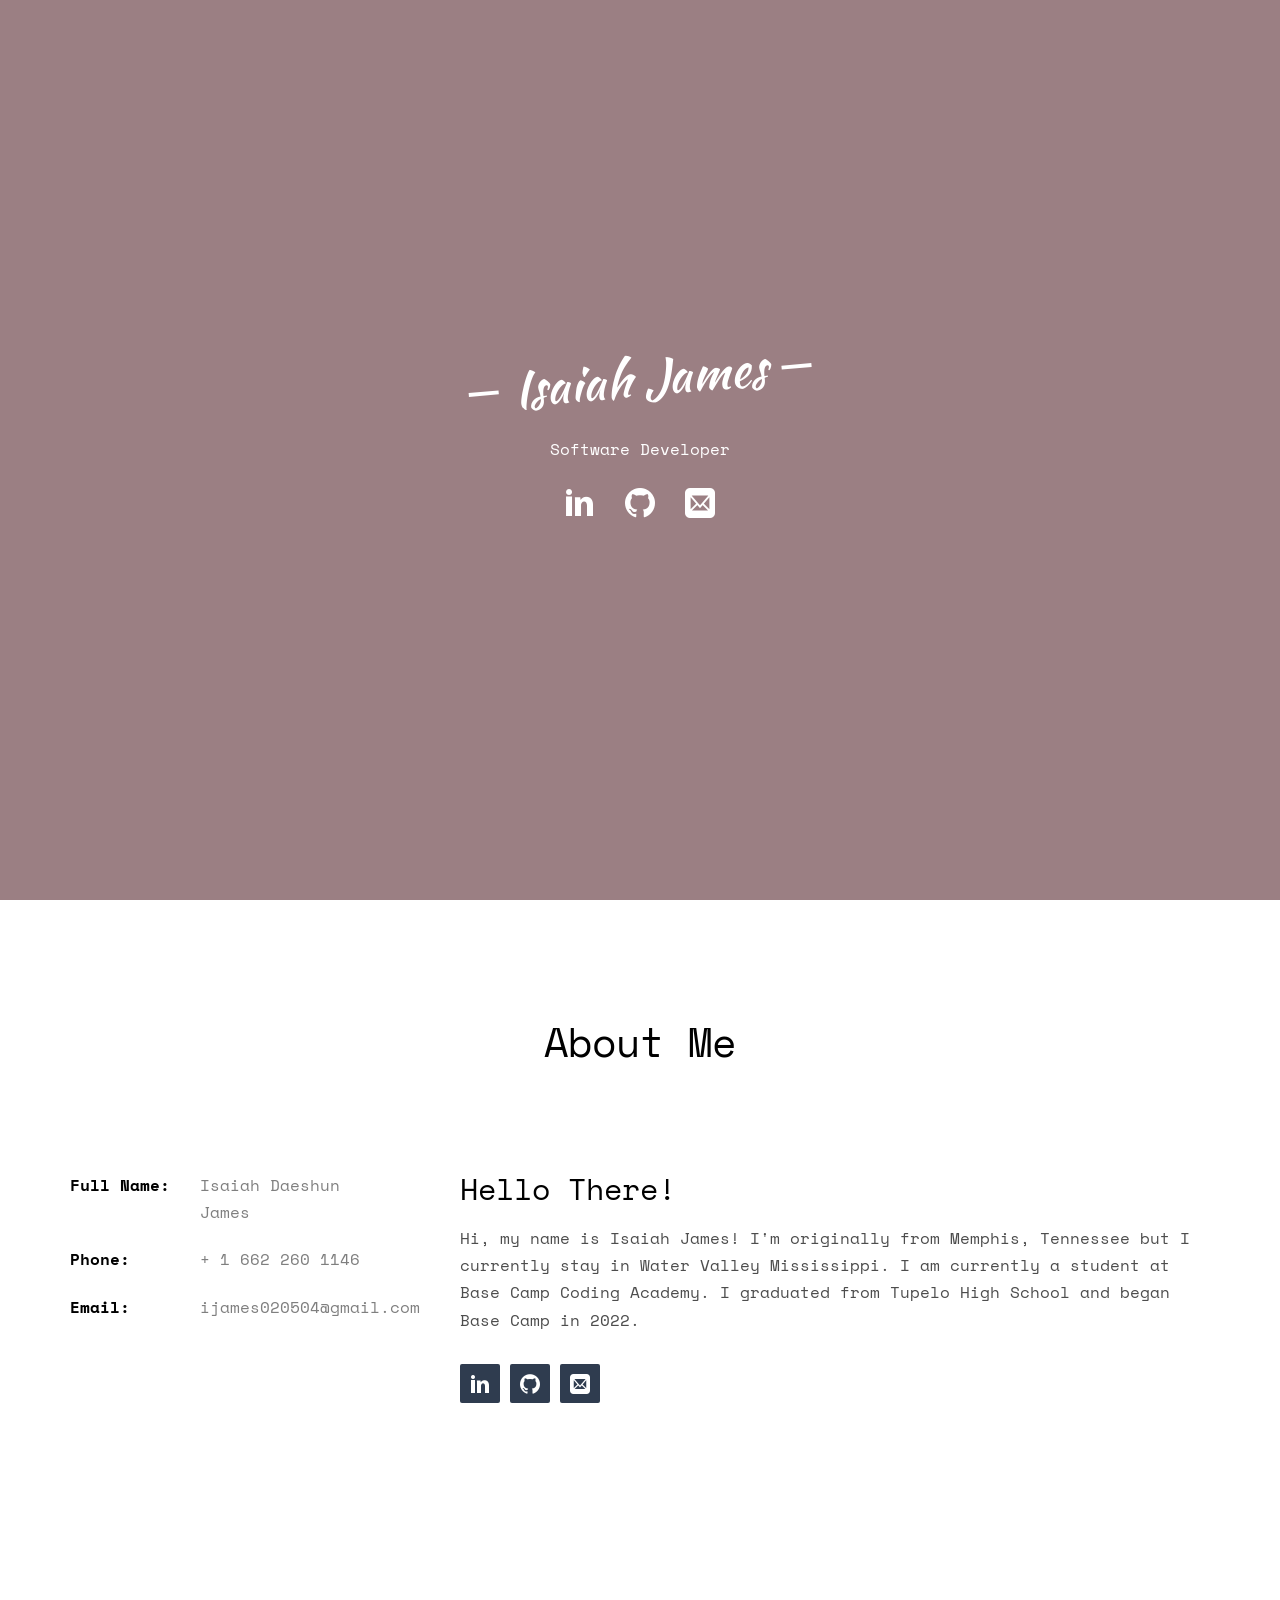
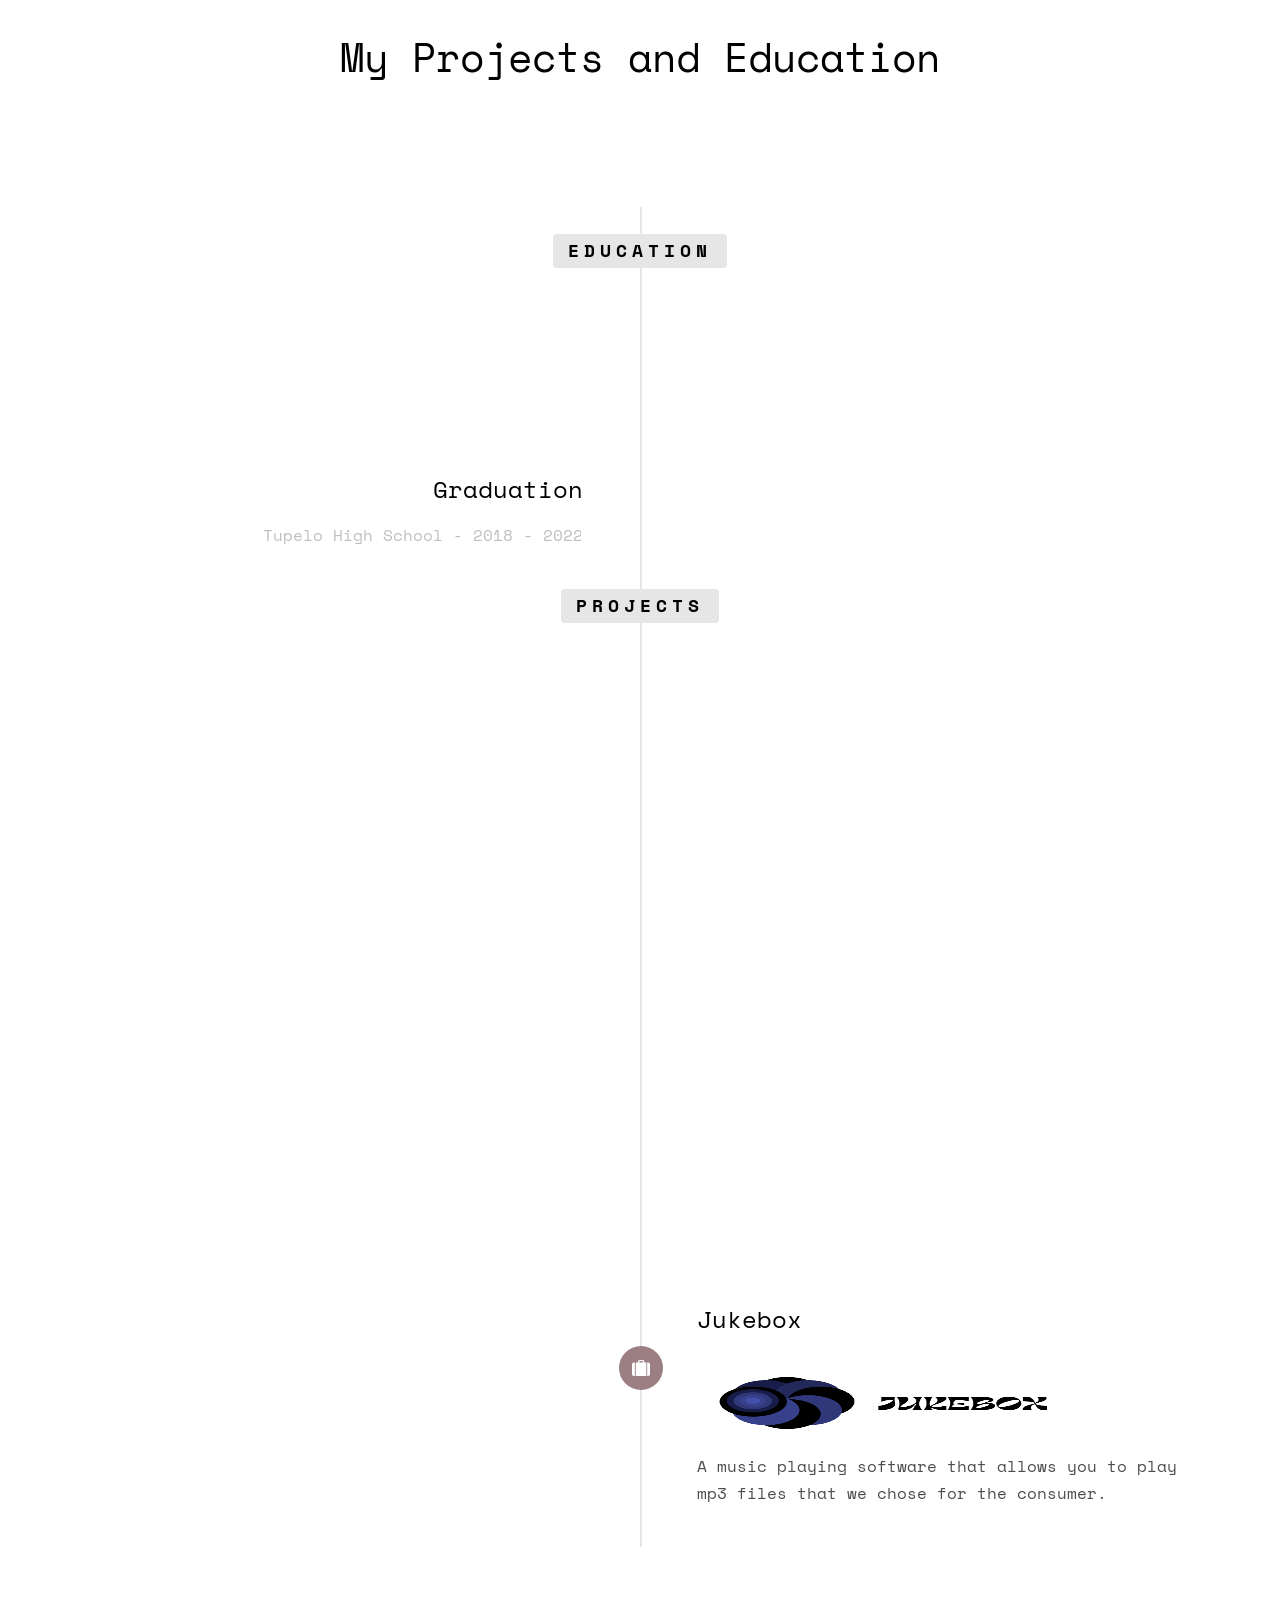
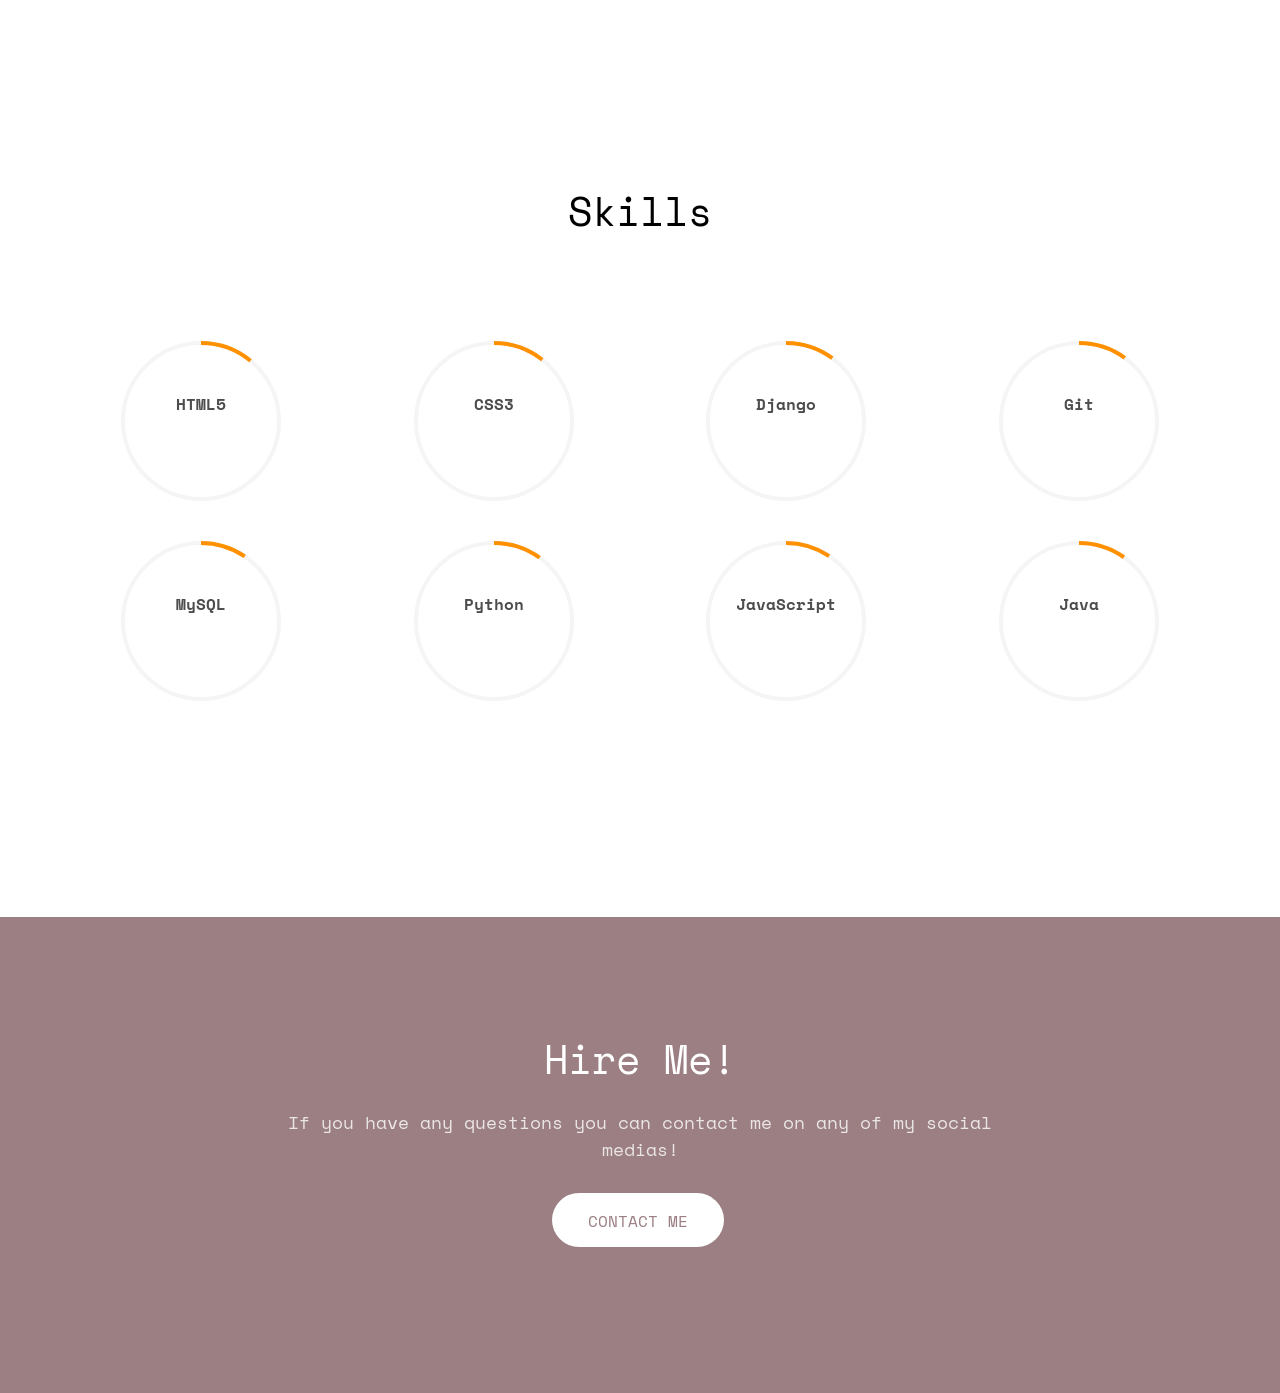
<file: index.html>
<!DOCTYPE HTML>
<html>
	<head>
	<meta charset="utf-8">
	<meta http-equiv="X-UA-Compatible" content="IE=edge">
	<title>Isaiah James Portfolio</title>
	<meta name="viewport" content="width=device-width, initial-scale=1">
	<meta name="description" content="Free HTML5 Website Template by freehtml5.co" />
	<meta name="keywords" content="free website templates, free html5, free template, free bootstrap, free website template, html5, css3, mobile first, responsive" />
	<meta name="author" content="freehtml5.co" />

	
	<meta property="og:title" content=""/>
	<meta property="og:image" content=""/>
	<meta property="og:url" content=""/>
	<meta property="og:site_name" content=""/>
	<meta property="og:description" content=""/>
	<meta name="twitter:title" content="" />
	<meta name="twitter:image" content="" />
	<meta name="twitter:url" content="" />
	<meta name="twitter:card" content="" />

	<link href="https://fonts.googleapis.com/css?family=Space+Mono" rel="stylesheet">
	<link href="https://fonts.googleapis.com/css?family=Kaushan+Script" rel="stylesheet">
	
	
	<link rel="stylesheet" href="css/animate.css">
	
	<link rel="stylesheet" href="css/icomoon.css">

	<link rel="stylesheet" href="css/bootstrap.css">

	<link rel="stylesheet" href="css/style.css">

	<script src="js/modernizr-2.6.2.min.js"></script>

	<link rel="icon" type="image/png" href="images/initial logo.png"/>

	</head>
	<body>
		
	<div class="fh5co-loader"></div>
	
	<div id="page">	
	<header id="fh5co-header" class="fh5co-cover js-fullheight" role="banner" style="background-image:url(images/cover_bg_3.jpg);" data-stellar-background-ratio="0.5">
		<div class="overlay"></div>
		<div class="container">
			<div class="row">
				<div class="col-md-8 col-md-offset-2 text-center">
					<div class="display-t js-fullheight">
						<div class="display-tc js-fullheight animate-box" data-animate-effect="fadeIn">
							<!-- <div class="profile-thumb" style="background: url(images/user-3.jpg);"></div> -->
							<h1><span>Isaiah James</span></h1>
							<h3><span>Software Developer</span></h3>
							<p>
								<ul class="fh5co-social-icons">
									<li><a href="https://www.linkedin.com/in/isaiah-james-32720b242"><i class="icon-linkedin2"></i></a></li>
									<li><a href="https://github.com/Isaiah0205"><i class="icon-github2"></i></a></li>
									<li><a href="mailto: ijames020504@gmail.com"><i class="icon-mail2"></i></a></li>
								</ul>
							</p>
						</div>
					</div>
				</div>
			</div>
		</div>
	</header>

	<div id="fh5co-about" class="animate-box">
		<div class="container">
			<div class="row">
				<div class="col-md-8 col-md-offset-2 text-center fh5co-heading">
					<h2>About Me</h2>
				</div>
			</div>
			<div class="row">
				<div class="col-md-4">
					<ul class="info">
						<li><span class="first-block">Full Name:</span><span class="second-block">Isaiah Daeshun James</span></li>
						<li><span class="first-block">Phone:</span><span class="second-block">+ 1 662 260 1146</span></li>
						<li><span class="first-block">Email:</span><span class="second-block">ijames020504@gmail.com</span></li>
					</ul>
				</div>
				<div class="col-md-8">
					<h2>Hello There!</h2>
					<p>Hi, my name is Isaiah James! I'm originally from Memphis, Tennessee but I currently stay in Water Valley Mississippi. I am currently a student at Base Camp Coding Academy. I graduated from Tupelo High School and began Base Camp in 2022.</p>
						<ul class="fh5co-social-icons">
							<li><a href="https://www.linkedin.com/in/isaiah-james-32720b242"><i class="icon-linkedin2"></i></a></li>
							<li><a href="https://github.com/Isaiah0205"><i class="icon-github2"></i></a></li>
							<li><a href="mailto: ijames020504@gmail.com"><i class="icon-mail2"></i></a></li>
						</ul>
				</div>
			</div>
		</div>
	</div>

	<div id="fh5co-resume" class="fh5co-bg-color">
		<div class="container">
			<div class="row animate-box">
				<div class="col-md-8 col-md-offset-2 text-center fh5co-heading">
					<h2>My Projects and Education</h2>
				</div>
			</div>
			<div class="row">
				<div class="col-md-12 col-md-offset-0">
					<ul class="timeline">
						<br>
						<li class="timeline-heading text-center animate-box">
							<div><h3>Education</h3></div>
						</li>
						<li class="timeline-inverted animate-box">
							<div class="timeline-badge"><i class="icon-graduation-cap"></i></div>
							<div class="timeline-panel">
								<div class="timeline-heading">
									<h3 class="timeline-title">Certificate</h3>
									<span class="company">Base Camp Coding Academy - 2022 - 2023</span>
								</div>
								<div class="timeline-body">
									<p>A school that teaches students professionalism and eight coding languages in the span of a year.</p>
								</div>
							</div>
						</li>
						<li class="animate-box timeline-unverted">
							<div class="timeline-badge"><i class="icon-graduation-cap"></i></div>
							<div class="timeline-panel">
								<div class="timeline-heading">
									<h3 class="timeline-title">Graduation</h3>
									<span class="company">Tupelo High School - 2018 - 2022</span>
								</div>
							</div>
						</li>
						<li class="timeline-heading text-center animate-box">
							<div><h3>Projects</h3></div>
						</li>
						<li class="animate-box timeline-unverted">
							<div class="timeline-badge"><i class="icon-suitcase"></i></div>
							<div class="timeline-panel">
								<div class="timeline-heading">
									<a href="https://replit.com/@IsaiahJames2/Unit-Project-Monopoly" target="_blank"><img class="monopoly" src="images/monopoly_logo.png"/></a>
								</div>
								<div class="timeline-body">
									<p class="m_description">My version of Monopoly in python.</p>
								</div>
							</div>
						</li>
						<li class="timeline-inverted animate-box">
							<div class="timeline-badge"><i class="icon-suitcase"></i></div>
							<div class="timeline-panel">
								<div class="timeline-heading">
									<h3 class="timeline-title">Job Manager</h3>
									<a href="https://github.com/LukeMurchison/django_job_manager" target="_blank"><img class="manager" src="images/Oxford_Printing_bruh copy.png"/></a>
								</div>
								<div class="timeline-body">
									<p>A software that keeps track of Jobs for my classmate's father's real world use.</p>
								</div>
							</div>
						</li>
						<li class="animate-box timeline-unverted">
							<div class="timeline-badge"><i class="icon-suitcase"></i></div>
							<div class="timeline-panel">
								<div class="timeline-heading">
									<h3 class="timeline-title">Sorry to Bother You</h3>
									<a href="https://isaiah0205.github.io/Sorrytobotheryou/" target="_blank"><img class="manager" src="images/Screenshot 2023-01-03 at 10.00.13 AM.png"/></a>
								</div>
								<div class="timeline-body">
									<p>A tribute to the movie "Sorry to Bother You". The website is the software the company uses in the movie to solicit those unfortunate enough to fall for it.</p>
								</div>
							</div>
						</li>
						<li class="timeline-inverted animate-box">
                            <div class="timeline-badge"><i class="icon-suitcase"></i></div>
                            <div class="timeline-panel">
                                <div class="timeline-heading">
                                    <h3 class="timeline-title">Jukebox</h3>
                                    <a href="https://isaiah0205.github.io/Jukebox/" target="_blank"><img class="manager" src="images/Jukebox.png"/></a>
                                </div>
                                <div class="timeline-body">
                                    <p>A music playing software that allows you to play mp3 files that we chose for the consumer.</p>
                                </div>
                            </div>
                        </li>
			    	</ul>
				</div>
			</div>
		</div>
	</div>

	<div id="fh5co-skills" class="animate-box">
		<div class="container">
			<div class="row">
				<div class="col-md-8 col-md-offset-2 text-center fh5co-heading">
					<h2>Skills</h2>
				</div>
			</div>
			<div class="row row-pb-md">
				<div class="col-md-3 col-sm-6 col-xs-12 text-center">
					<div class="chart" data-percent="95"><span><strong>HTML5</strong></span></div>
				</div>
				<div class="col-md-3 col-sm-6 col-xs-12 text-center">
					<div class="chart" data-percent="93"><span><strong>CSS3</strong></span></div>
				</div>
				<div class="col-md-3 col-sm-6 col-xs-12 text-center">
					<div class="chart" data-percent="90"><span><strong>Django</strong></span></div>
				</div>

				<div class="col-md-3 col-sm-6 col-xs-12 text-center">
					<div class="chart" data-percent="89"><span><strong>Git</strong></span></div>
				</div>
				<div class="col-md-3 col-sm-6 col-xs-12 text-center">
					<div class="chart" data-percent="85"><span><strong>MySQL</strong></span></div>
				</div>
				<div class="col-md-3 col-sm-6 col-xs-12 text-center">
					<div class="chart" data-percent="90"><span><strong>Python</strong></span></div>
				</div>
				<div class="col-md-3 col-sm-6 col-xs-12 text-center">
					<div class="chart" data-percent="85"><span><strong>JavaScript</strong></span></div>
				</div>
				<div class="col-md-3 col-sm-6 col-xs-12 text-center">
					<div class="chart" data-percent="90"><span><strong>Java</strong></span></div>
				</div>
			</div>
		</div>
	</div>
	
	<div id="fh5co-started" class="fh5co-bg-dark">
		<div class="overlay"></div>
		<div class="container">
			<div class="row animate-box">
				<div class="col-md-8 col-md-offset-2 text-center fh5co-heading">
					<h2>Hire Me!</h2>
					<p>If you have any questions you can contact me on any of my social medias!</p>
					<p><a href="#" class="btn btn-default btn-lg">Contact Me</a></p>
				</div>
			</div>
		</div>
	</div>
	<div class="gototop js-top">
		<a href="#" class="js-gotop"><i class="icon-arrow-up22"></i></a>
	</div>
	
	<!-- jQuery -->
	<script src="js/jquery.min.js"></script>
	<!-- jQuery Easing -->
	<script src="js/jquery.easing.1.3.js"></script>
	<!-- Bootstrap -->
	<script src="js/bootstrap.min.js"></script>
	<!-- Waypoints -->
	<script src="js/jquery.waypoints.min.js"></script>
	<!-- Stellar Parallax -->
	<script src="js/jquery.stellar.min.js"></script>
	<!-- Easy PieChart -->
	<script src="js/jquery.easypiechart.min.js"></script>
	
	<!-- Main -->
	<script src="js/main.js"></script>

	</body>
</html>
</file>
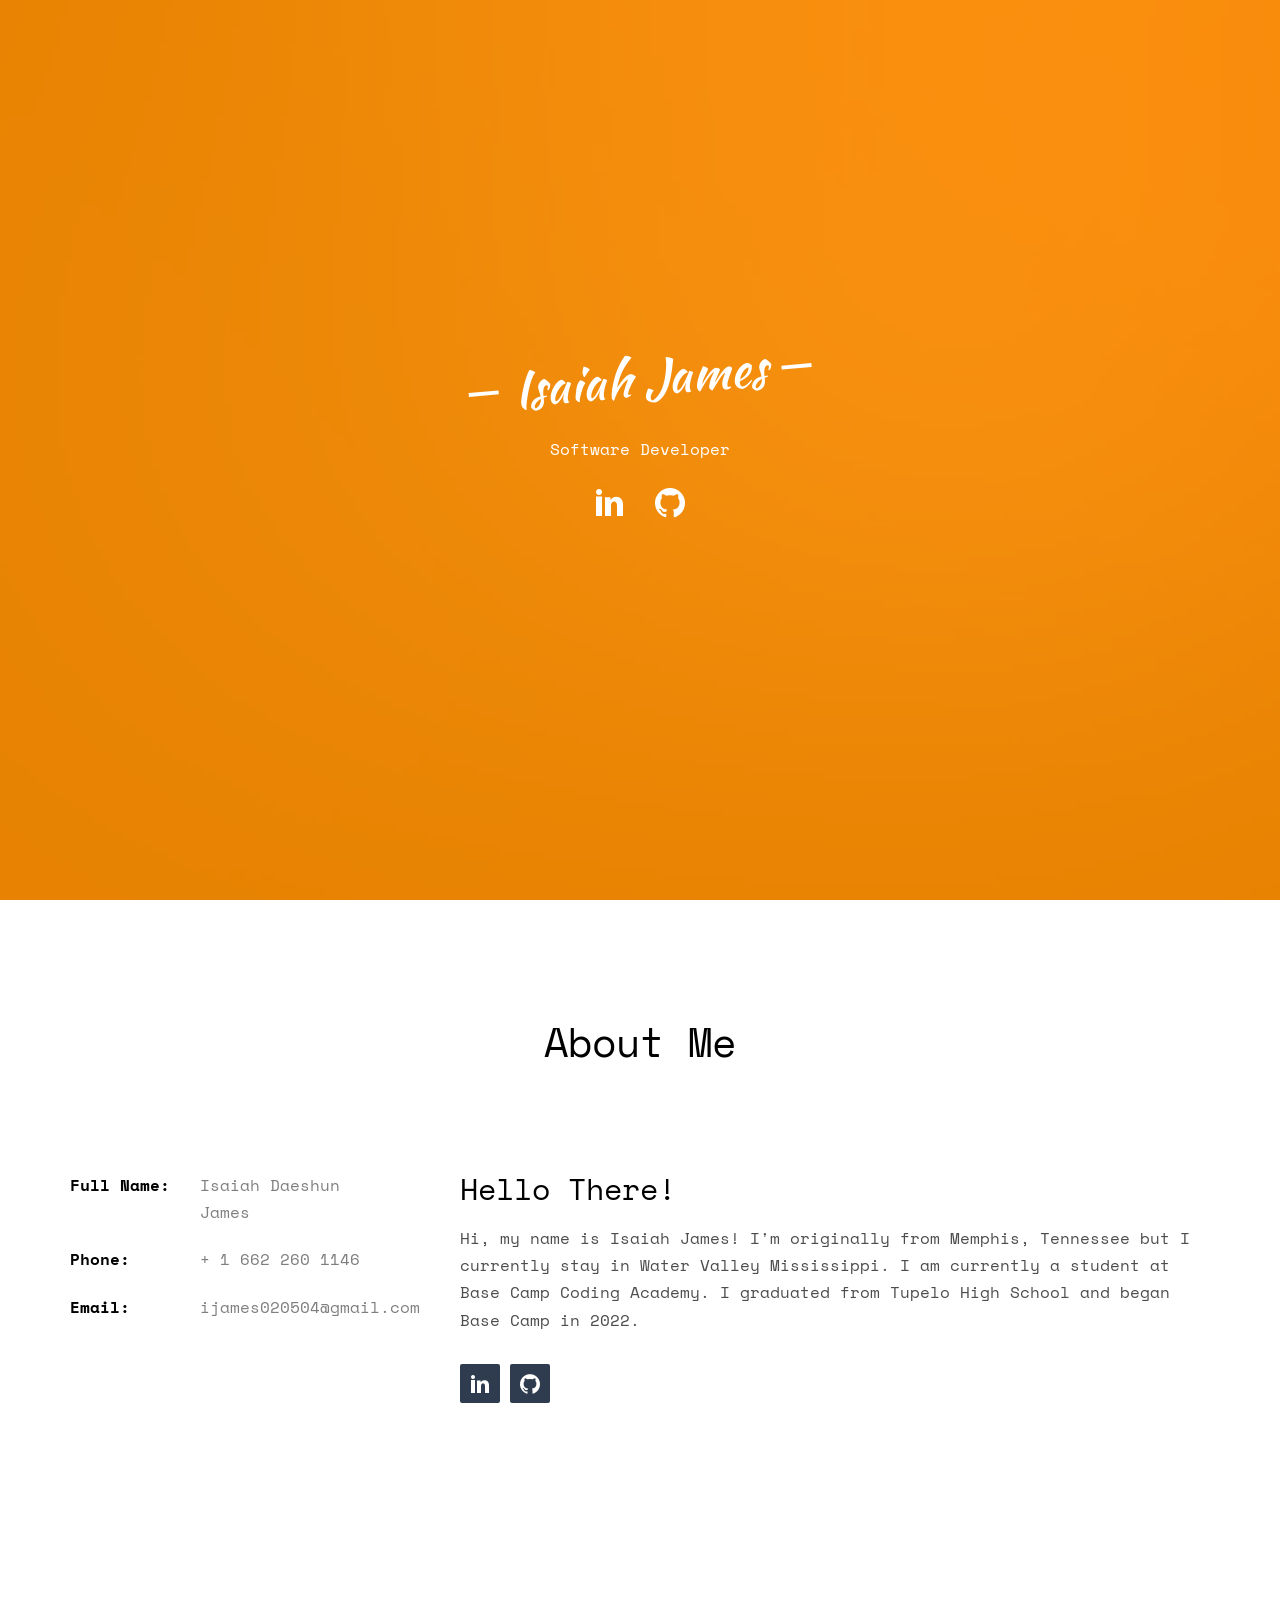
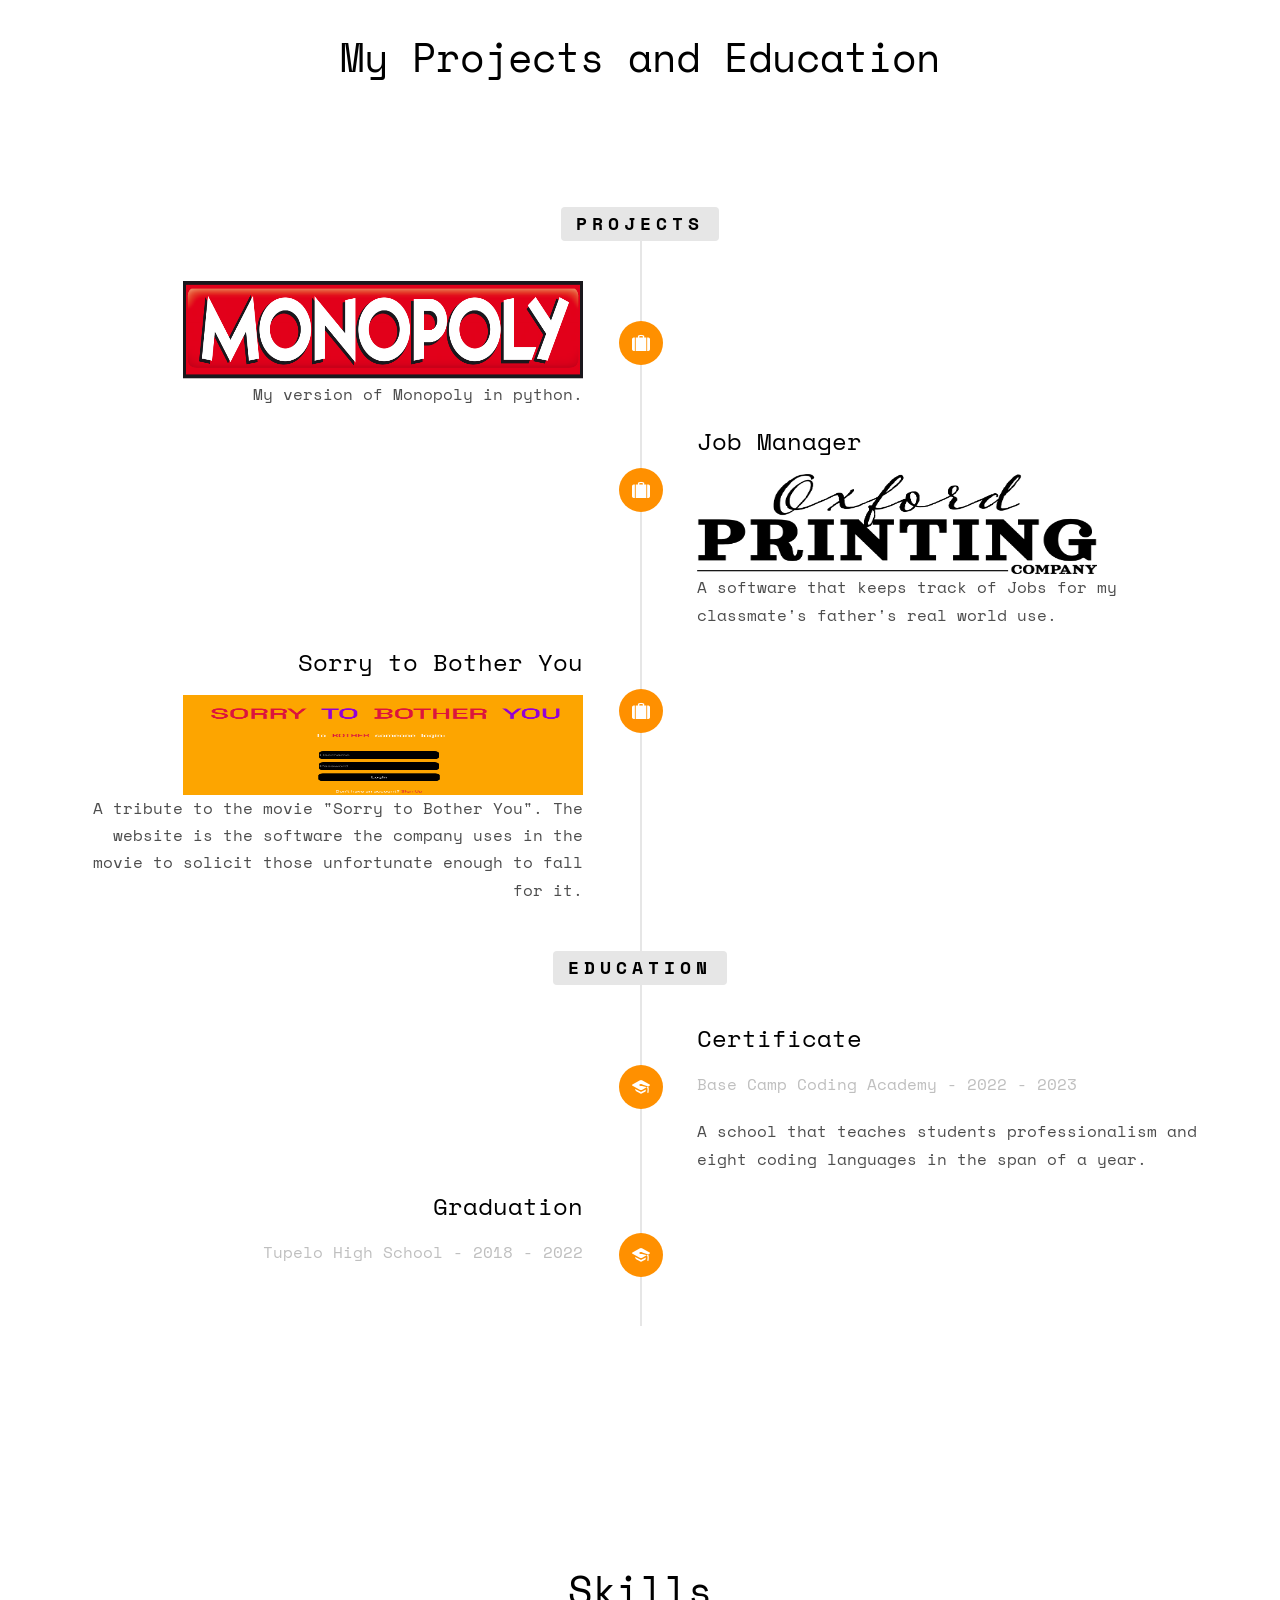
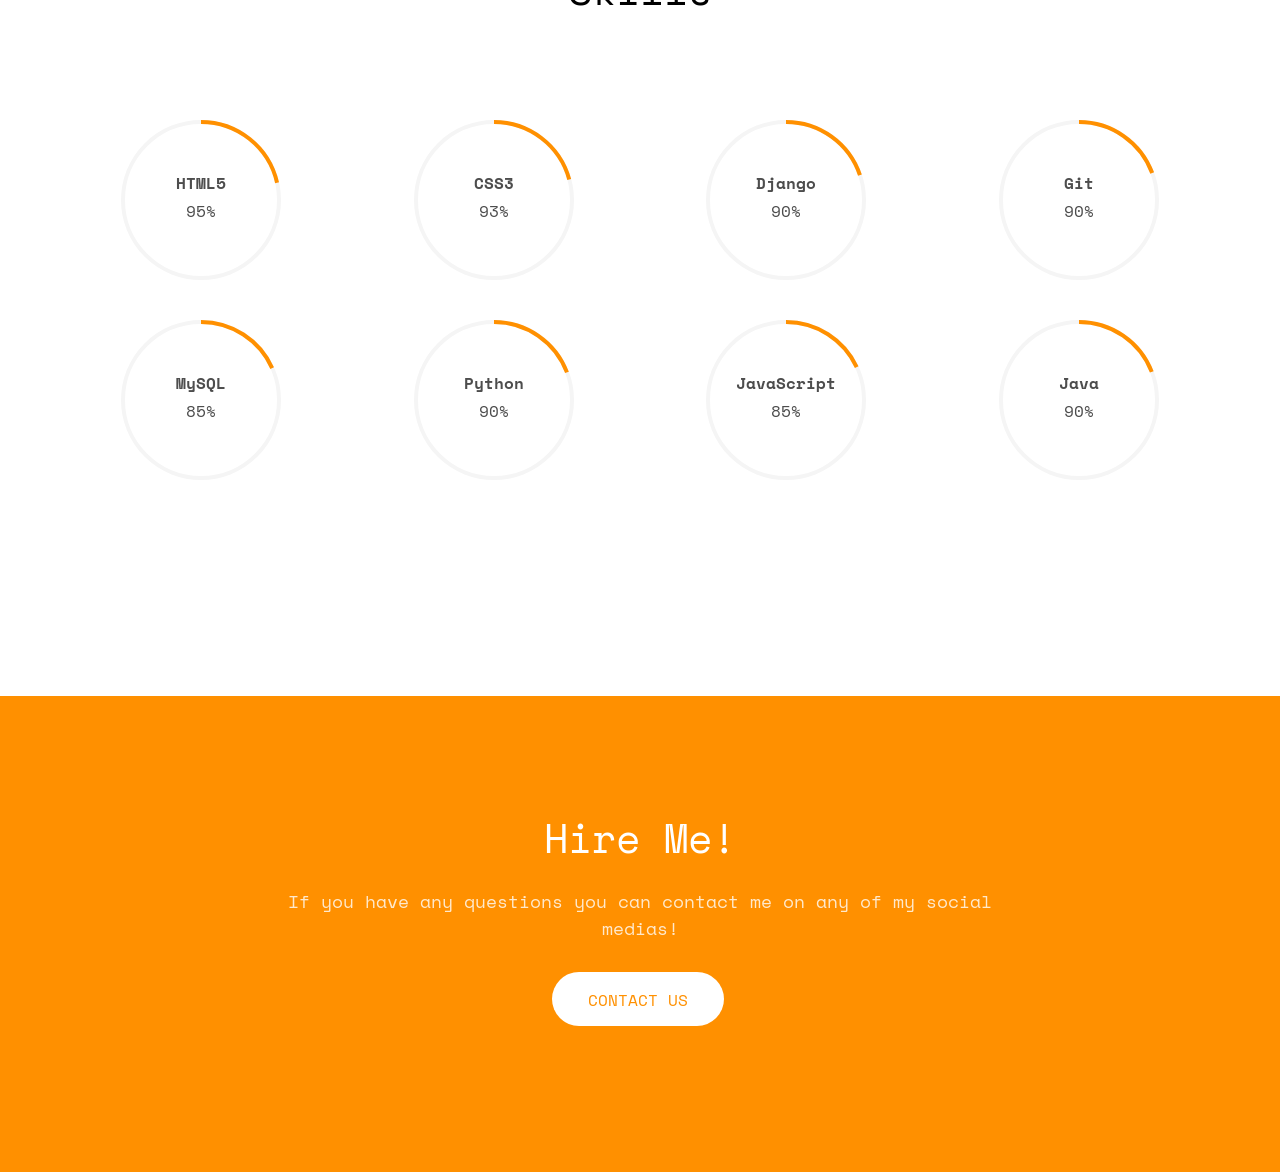
<file: profile/index.html>
<!DOCTYPE HTML>
<html>
	<head>
	<meta charset="utf-8">
	<meta http-equiv="X-UA-Compatible" content="IE=edge">
	<title>Isaiah James Portfolio</title>
	<meta name="viewport" content="width=device-width, initial-scale=1">
	<meta name="description" content="Free HTML5 Website Template by freehtml5.co" />
	<meta name="keywords" content="free website templates, free html5, free template, free bootstrap, free website template, html5, css3, mobile first, responsive" />
	<meta name="author" content="freehtml5.co" />

	
	<meta property="og:title" content=""/>
	<meta property="og:image" content=""/>
	<meta property="og:url" content=""/>
	<meta property="og:site_name" content=""/>
	<meta property="og:description" content=""/>
	<meta name="twitter:title" content="" />
	<meta name="twitter:image" content="" />
	<meta name="twitter:url" content="" />
	<meta name="twitter:card" content="" />

	<link href="https://fonts.googleapis.com/css?family=Space+Mono" rel="stylesheet">
	<link href="https://fonts.googleapis.com/css?family=Kaushan+Script" rel="stylesheet">
	
	
	<link rel="stylesheet" href="css/animate.css">
	
	<link rel="stylesheet" href="css/icomoon.css">

	<link rel="stylesheet" href="css/bootstrap.css">

	<link rel="stylesheet" href="css/style.css">

	<script src="js/modernizr-2.6.2.min.js"></script>

	<link rel="icon" type="image/png" href="images/initial logo.png"/>

	</head>
	<body>
		
	<div class="fh5co-loader"></div>
	
	<div id="page">	
	<header id="fh5co-header" class="fh5co-cover js-fullheight" role="banner" style="background-image:url(images/cover_bg_3.jpg);" data-stellar-background-ratio="0.5">
		<div class="overlay"></div>
		<div class="container">
			<div class="row">
				<div class="col-md-8 col-md-offset-2 text-center">
					<div class="display-t js-fullheight">
						<div class="display-tc js-fullheight animate-box" data-animate-effect="fadeIn">
							<!-- <div class="profile-thumb" style="background: url(images/user-3.jpg);"></div> -->
							<h1><span>Isaiah James</span></h1>
							<h3><span>Software Developer</span></h3>
							<p>
								<ul class="fh5co-social-icons">
									<li><a href="https://www.linkedin.com/in/isaiah-james-32720b242"><i class="icon-linkedin2"></i></a></li>
									<li><a href="https://github.com/Isaiah0205"><i class="icon-github2"></i></a></li>
								</ul>
							</p>
						</div>
					</div>
				</div>
			</div>
		</div>
	</header>

	<div id="fh5co-about" class="animate-box">
		<div class="container">
			<div class="row">
				<div class="col-md-8 col-md-offset-2 text-center fh5co-heading">
					<h2>About Me</h2>
				</div>
			</div>
			<div class="row">
				<div class="col-md-4">
					<ul class="info">
						<li><span class="first-block">Full Name:</span><span class="second-block">Isaiah Daeshun James</span></li>
						<li><span class="first-block">Phone:</span><span class="second-block">+ 1 662 260 1146</span></li>
						<li><span class="first-block">Email:</span><span class="second-block">ijames020504@gmail.com</span></li>
					</ul>
				</div>
				<div class="col-md-8">
					<h2>Hello There!</h2>
					<p>Hi, my name is Isaiah James! I'm originally from Memphis, Tennessee but I currently stay in Water Valley Mississippi. I am currently a student at Base Camp Coding Academy. I graduated from Tupelo High School and began Base Camp in 2022.</p>
						<ul class="fh5co-social-icons">
							<li><a href="https://www.linkedin.com/in/isaiah-james-32720b242"><i class="icon-linkedin2"></i></a></li>
							<li><a href="https://github.com/Isaiah0205"><i class="icon-github2"></i></a></li>
						</ul>
				</div>
			</div>
		</div>
	</div>

	<div id="fh5co-resume" class="fh5co-bg-color">
		<div class="container">
			<div class="row animate-box">
				<div class="col-md-8 col-md-offset-2 text-center fh5co-heading">
					<h2>My Projects and Education</h2>
				</div>
			</div>
			<div class="row">
				<div class="col-md-12 col-md-offset-0">
					<ul class="timeline">
						<li class="timeline-heading text-center animate-box">
							<div><h3>Projects</h3></div>
						</li>
						<li class="animate-box timeline-unverted">
							<div class="timeline-badge"><i class="icon-suitcase"></i></div>
							<div class="timeline-panel">
								<div class="timeline-heading">
									<a href="https://replit.com/@IsaiahJames2/Unit-Project-Monopoly" target="_blank"><img class="monopoly" src="images/monopoly_logo.png"/></a>
								</div>
								<div class="timeline-body">
									<p class="m_description">My version of Monopoly in python.</p>
								</div>
							</div>
						</li>
						<li class="timeline-inverted animate-box">
							<div class="timeline-badge"><i class="icon-suitcase"></i></div>
							<div class="timeline-panel">
								<div class="timeline-heading">
									<h3 class="timeline-title">Job Manager</h3>
									<a href="https://github.com/LukeMurchison/django_job_manager" target="_blank"><img class="manager" src="images/Oxford_Printing_bruh copy.png"/></a>
								</div>
								<div class="timeline-body">
									<p>A software that keeps track of Jobs for my classmate's father's real world use.</p>
								</div>
							</div>
						</li>
						<li class="animate-box timeline-unverted">
							<div class="timeline-badge"><i class="icon-suitcase"></i></div>
							<div class="timeline-panel">
								<div class="timeline-heading">
									<h3 class="timeline-title">Sorry to Bother You</h3>
									<a href="https://github.com/Isaiah0205/Sorrytobotheryou" target="_blank"><img class="manager" src="images/Screenshot 2023-01-03 at 10.00.13 AM.png"/></a>
								</div>
								<div class="timeline-body">
									<p>A tribute to the movie "Sorry to Bother You". The website is the software the company uses in the movie to solicit those unfortunate enough to fall for it.</p>
								</div>
							</div>
						</li>

						<br>
						<li class="timeline-heading text-center animate-box">
							<div><h3>Education</h3></div>
						</li>
						<li class="timeline-inverted animate-box">
							<div class="timeline-badge"><i class="icon-graduation-cap"></i></div>
							<div class="timeline-panel">
								<div class="timeline-heading">
									<h3 class="timeline-title">Certificate</h3>
									<span class="company">Base Camp Coding Academy - 2022 - 2023</span>
								</div>
								<div class="timeline-body">
									<p>A school that teaches students professionalism and eight coding languages in the span of a year.</p>
								</div>
							</div>
						</li>
						<li class="animate-box timeline-unverted">
							<div class="timeline-badge"><i class="icon-graduation-cap"></i></div>
							<div class="timeline-panel">
								<div class="timeline-heading">
									<h3 class="timeline-title">Graduation</h3>
									<span class="company">Tupelo High School - 2018 - 2022</span>
								</div>
							</div>
						</li>
			    	</ul>
				</div>
			</div>
		</div>
	</div>

	<div id="fh5co-skills" class="animate-box">
		<div class="container">
			<div class="row">
				<div class="col-md-8 col-md-offset-2 text-center fh5co-heading">
					<h2>Skills</h2>
				</div>
			</div>
			<div class="row row-pb-md">
				<div class="col-md-3 col-sm-6 col-xs-12 text-center">
					<div class="chart" data-percent="95"><span><strong>HTML5</strong>95%</span></div>
				</div>
				<div class="col-md-3 col-sm-6 col-xs-12 text-center">
					<div class="chart" data-percent="93"><span><strong>CSS3</strong>93%</span></div>
				</div>
				<div class="col-md-3 col-sm-6 col-xs-12 text-center">
					<div class="chart" data-percent="90"><span><strong>Django</strong>90%</span></div>
				</div>

				<div class="col-md-3 col-sm-6 col-xs-12 text-center">
					<div class="chart" data-percent="89"><span><strong>Git</strong>90%</span></div>
				</div>
				<div class="col-md-3 col-sm-6 col-xs-12 text-center">
					<div class="chart" data-percent="85"><span><strong>MySQL</strong>85%</span></div>
				</div>
				<div class="col-md-3 col-sm-6 col-xs-12 text-center">
					<div class="chart" data-percent="90"><span><strong>Python</strong>90%</span></div>
				</div>
				<div class="col-md-3 col-sm-6 col-xs-12 text-center">
					<div class="chart" data-percent="85"><span><strong>JavaScript</strong>85%</span></div>
				</div>
				<div class="col-md-3 col-sm-6 col-xs-12 text-center">
					<div class="chart" data-percent="90"><span><strong>Java</strong>90%</span></div>
				</div>
			</div>
		</div>
	</div>
	
	<div id="fh5co-started" class="fh5co-bg-dark">
		<div class="overlay"></div>
		<div class="container">
			<div class="row animate-box">
				<div class="col-md-8 col-md-offset-2 text-center fh5co-heading">
					<h2>Hire Me!</h2>
					<p>If you have any questions you can contact me on any of my social medias!</p>
					<p><a href="#" class="btn btn-default btn-lg">Contact Us</a></p>
				</div>
			</div>
		</div>
	</div>
	<div class="gototop js-top">
		<a href="#" class="js-gotop"><i class="icon-arrow-up22"></i></a>
	</div>
	
	<!-- jQuery -->
	<script src="js/jquery.min.js"></script>
	<!-- jQuery Easing -->
	<script src="js/jquery.easing.1.3.js"></script>
	<!-- Bootstrap -->
	<script src="js/bootstrap.min.js"></script>
	<!-- Waypoints -->
	<script src="js/jquery.waypoints.min.js"></script>
	<!-- Stellar Parallax -->
	<script src="js/jquery.stellar.min.js"></script>
	<!-- Easy PieChart -->
	<script src="js/jquery.easypiechart.min.js"></script>
	
	<!-- Main -->
	<script src="js/main.js"></script>

	</body>
</html>
</file>
<file: css/icomoon.css>
@font-face {
    font-family: 'icomoon';
    src:    url('fonts/icomoon.eot?1oniuf');
    src:    url('fonts/icomoon.eot?1oniuf#iefix') format('embedded-opentype'),
        url('fonts/icomoon.ttf?1oniuf') format('truetype'),
        url('fonts/icomoon.woff?1oniuf') format('woff'),
        url('fonts/icomoon.svg?1oniuf#icomoon') format('svg');
    font-weight: normal;
    font-style: normal;
}

[class^="icon-"], [class*=" icon-"] {
    /* use !important to prevent issues with browser extensions that change fonts */
    font-family: 'icomoon' !important;
    speak: none;
    font-style: normal;
    font-weight: normal;
    font-variant: normal;
    text-transform: none;
    line-height: 1;

    /* Better Font Rendering =========== */
    -webkit-font-smoothing: antialiased;
    -moz-osx-font-smoothing: grayscale;
}

.icon-mobile:before {
    content: "\e000";
}
.icon-laptop:before {
    content: "\e001";
}
.icon-desktop:before {
    content: "\e002";
}
.icon-tablet:before {
    content: "\e003";
}
.icon-phone:before {
    content: "\e004";
}
.icon-document:before {
    content: "\e005";
}
.icon-documents:before {
    content: "\e006";
}
.icon-search:before {
    content: "\e007";
}
.icon-clipboard:before {
    content: "\e008";
}
.icon-newspaper:before {
    content: "\e009";
}
.icon-notebook:before {
    content: "\e00a";
}
.icon-book-open:before {
    content: "\e00b";
}
.icon-browser:before {
    content: "\e00c";
}
.icon-calendar:before {
    content: "\e00d";
}
.icon-presentation:before {
    content: "\e00e";
}
.icon-picture:before {
    content: "\e00f";
}
.icon-pictures:before {
    content: "\e010";
}
.icon-video:before {
    content: "\e011";
}
.icon-camera:before {
    content: "\e012";
}
.icon-printer:before {
    content: "\e013";
}
.icon-toolbox:before {
    content: "\e014";
}
.icon-briefcase:before {
    content: "\e015";
}
.icon-wallet:before {
    content: "\e016";
}
.icon-gift:before {
    content: "\e017";
}
.icon-bargraph:before {
    content: "\e018";
}
.icon-grid:before {
    content: "\e019";
}
.icon-expand:before {
    content: "\e01a";
}
.icon-focus:before {
    content: "\e01b";
}
.icon-edit:before {
    content: "\e01c";
}
.icon-adjustments:before {
    content: "\e01d";
}
.icon-ribbon:before {
    content: "\e01e";
}
.icon-hourglass:before {
    content: "\e01f";
}
.icon-lock:before {
    content: "\e020";
}
.icon-megaphone:before {
    content: "\e021";
}
.icon-shield:before {
    content: "\e022";
}
.icon-trophy:before {
    content: "\e023";
}
.icon-flag:before {
    content: "\e024";
}
.icon-map:before {
    content: "\e025";
}
.icon-puzzle:before {
    content: "\e026";
}
.icon-basket:before {
    content: "\e027";
}
.icon-envelope:before {
    content: "\e028";
}
.icon-streetsign:before {
    content: "\e029";
}
.icon-telescope:before {
    content: "\e02a";
}
.icon-gears:before {
    content: "\e02b";
}
.icon-key:before {
    content: "\e02c";
}
.icon-paperclip:before {
    content: "\e02d";
}
.icon-attachment:before {
    content: "\e02e";
}
.icon-pricetags:before {
    content: "\e02f";
}
.icon-lightbulb:before {
    content: "\e030";
}
.icon-layers:before {
    content: "\e031";
}
.icon-pencil:before {
    content: "\e032";
}
.icon-tools:before {
    content: "\e033";
}
.icon-tools-2:before {
    content: "\e034";
}
.icon-scissors:before {
    content: "\e035";
}
.icon-paintbrush:before {
    content: "\e036";
}
.icon-magnifying-glass:before {
    content: "\e037";
}
.icon-circle-compass:before {
    content: "\e038";
}
.icon-linegraph:before {
    content: "\e039";
}
.icon-mic:before {
    content: "\e03a";
}
.icon-strategy:before {
    content: "\e03b";
}
.icon-beaker:before {
    content: "\e03c";
}
.icon-caution:before {
    content: "\e03d";
}
.icon-recycle:before {
    content: "\e03e";
}
.icon-anchor:before {
    content: "\e03f";
}
.icon-profile-male:before {
    content: "\e040";
}
.icon-profile-female:before {
    content: "\e041";
}
.icon-bike:before {
    content: "\e042";
}
.icon-wine:before {
    content: "\e043";
}
.icon-hotairballoon:before {
    content: "\e044";
}
.icon-globe:before {
    content: "\e045";
}
.icon-genius:before {
    content: "\e046";
}
.icon-map-pin:before {
    content: "\e047";
}
.icon-dial:before {
    content: "\e048";
}
.icon-chat:before {
    content: "\e049";
}
.icon-heart:before {
    content: "\e04a";
}
.icon-cloud:before {
    content: "\e04b";
}
.icon-upload:before {
    content: "\e04c";
}
.icon-download:before {
    content: "\e04d";
}
.icon-target:before {
    content: "\e04e";
}
.icon-hazardous:before {
    content: "\e04f";
}
.icon-piechart:before {
    content: "\e050";
}
.icon-speedometer:before {
    content: "\e051";
}
.icon-global:before {
    content: "\e052";
}
.icon-compass:before {
    content: "\e053";
}
.icon-lifesaver:before {
    content: "\e054";
}
.icon-clock:before {
    content: "\e055";
}
.icon-aperture:before {
    content: "\e056";
}
.icon-quote:before {
    content: "\e057";
}
.icon-scope:before {
    content: "\e058";
}
.icon-alarmclock:before {
    content: "\e059";
}
.icon-refresh:before {
    content: "\e05a";
}
.icon-happy:before {
    content: "\e05b";
}
.icon-sad:before {
    content: "\e05c";
}
.icon-facebook:before {
    content: "\e05d";
}
.icon-twitter:before {
    content: "\e05e";
}
.icon-googleplus:before {
    content: "\e05f";
}
.icon-rss:before {
    content: "\e060";
}
.icon-tumblr:before {
    content: "\e061";
}
.icon-linkedin:before {
    content: "\e062";
}
.icon-dribbble:before {
    content: "\e063";
}
.icon-box2:before {
    content: "\ea82";
}
.icon-write:before {
    content: "\ea83";
}
.icon-clock2:before {
    content: "\ea84";
}
.icon-reply2:before {
    content: "\ea85";
}
.icon-reply-all2:before {
    content: "\ea86";
}
.icon-forward2:before {
    content: "\ea87";
}
.icon-flag2:before {
    content: "\ea88";
}
.icon-search2:before {
    content: "\ea89";
}
.icon-trash2:before {
    content: "\ea8a";
}
.icon-envelope2:before {
    content: "\ea8b";
}
.icon-bubble:before {
    content: "\ea8c";
}
.icon-bubbles:before {
    content: "\ea8d";
}
.icon-user2:before {
    content: "\ea8e";
}
.icon-users2:before {
    content: "\ea8f";
}
.icon-cloud2:before {
    content: "\ea90";
}
.icon-download2:before {
    content: "\ea91";
}
.icon-upload2:before {
    content: "\ea92";
}
.icon-rain:before {
    content: "\ea93";
}
.icon-sun:before {
    content: "\ea94";
}
.icon-moon2:before {
    content: "\ea95";
}
.icon-bell2:before {
    content: "\ea96";
}
.icon-folder2:before {
    content: "\ea97";
}
.icon-pin2:before {
    content: "\ea98";
}
.icon-sound2:before {
    content: "\ea99";
}
.icon-microphone:before {
    content: "\ea9a";
}
.icon-camera2:before {
    content: "\ea9b";
}
.icon-image2:before {
    content: "\ea9c";
}
.icon-cog2:before {
    content: "\ea9d";
}
.icon-calendar2:before {
    content: "\ea9e";
}
.icon-book2:before {
    content: "\ea9f";
}
.icon-map-marker:before {
    content: "\eaa0";
}
.icon-store:before {
    content: "\eaa1";
}
.icon-support:before {
    content: "\eaa2";
}
.icon-tag2:before {
    content: "\eaa3";
}
.icon-heart2:before {
    content: "\eaa4";
}
.icon-video-camera:before {
    content: "\eaa5";
}
.icon-trophy2:before {
    content: "\eaa6";
}
.icon-cart:before {
    content: "\eaa7";
}
.icon-eye2:before {
    content: "\eaa8";
}
.icon-cancel:before {
    content: "\eaa9";
}
.icon-chart:before {
    content: "\eaaa";
}
.icon-target2:before {
    content: "\eaab";
}
.icon-printer2:before {
    content: "\eaac";
}
.icon-location2:before {
    content: "\eaad";
}
.icon-bookmark2:before {
    content: "\eaae";
}
.icon-monitor:before {
    content: "\eaaf";
}
.icon-cross2:before {
    content: "\eab0";
}
.icon-plus2:before {
    content: "\eab1";
}
.icon-left:before {
    content: "\eab2";
}
.icon-up:before {
    content: "\eab3";
}
.icon-browser2:before {
    content: "\eab4";
}
.icon-windows:before {
    content: "\eab5";
}
.icon-switch2:before {
    content: "\eab6";
}
.icon-dashboard:before {
    content: "\eab7";
}
.icon-play:before {
    content: "\eab8";
}
.icon-fast-forward:before {
    content: "\eab9";
}
.icon-next:before {
    content: "\eaba";
}
.icon-refresh2:before {
    content: "\eabb";
}
.icon-film:before {
    content: "\eabc";
}
.icon-home2:before {
    content: "\eabd";
}
.icon-add-to-list:before {
    content: "\e901";
}
.icon-classic-computer:before {
    content: "\e902";
}
.icon-controller-fast-backward:before {
    content: "\e903";
}
.icon-creative-commons-attribution:before {
    content: "\e904";
}
.icon-creative-commons-noderivs:before {
    content: "\e905";
}
.icon-creative-commons-noncommercial-eu:before {
    content: "\e906";
}
.icon-creative-commons-noncommercial-us:before {
    content: "\e907";
}
.icon-creative-commons-public-domain:before {
    content: "\e908";
}
.icon-creative-commons-remix:before {
    content: "\e909";
}
.icon-creative-commons-share:before {
    content: "\e90a";
}
.icon-creative-commons-sharealike:before {
    content: "\e90b";
}
.icon-creative-commons:before {
    content: "\e90c";
}
.icon-document-landscape:before {
    content: "\e90d";
}
.icon-remove-user:before {
    content: "\e90e";
}
.icon-warning:before {
    content: "\e90f";
}
.icon-arrow-bold-down:before {
    content: "\e910";
}
.icon-arrow-bold-left:before {
    content: "\e911";
}
.icon-arrow-bold-right:before {
    content: "\e912";
}
.icon-arrow-bold-up:before {
    content: "\e913";
}
.icon-arrow-down:before {
    content: "\e914";
}
.icon-arrow-left:before {
    content: "\e915";
}
.icon-arrow-long-down:before {
    content: "\e916";
}
.icon-arrow-long-left:before {
    content: "\e917";
}
.icon-arrow-long-right:before {
    content: "\e918";
}
.icon-arrow-long-up:before {
    content: "\e919";
}
.icon-arrow-right:before {
    content: "\e91a";
}
.icon-arrow-up:before {
    content: "\e91b";
}
.icon-arrow-with-circle-down:before {
    content: "\e91c";
}
.icon-arrow-with-circle-left:before {
    content: "\e91d";
}
.icon-arrow-with-circle-right:before {
    content: "\e91e";
}
.icon-arrow-with-circle-up:before {
    content: "\e91f";
}
.icon-bookmark:before {
    content: "\e920";
}
.icon-bookmarks:before {
    content: "\e921";
}
.icon-chevron-down:before {
    content: "\e922";
}
.icon-chevron-left:before {
    content: "\e923";
}
.icon-chevron-right:before {
    content: "\e924";
}
.icon-chevron-small-down:before {
    content: "\e925";
}
.icon-chevron-small-left:before {
    content: "\e926";
}
.icon-chevron-small-right:before {
    content: "\e927";
}
.icon-chevron-small-up:before {
    content: "\e928";
}
.icon-chevron-thin-down:before {
    content: "\e929";
}
.icon-chevron-thin-left:before {
    content: "\e92a";
}
.icon-chevron-thin-right:before {
    content: "\e92b";
}
.icon-chevron-thin-up:before {
    content: "\e92c";
}
.icon-chevron-up:before {
    content: "\e92d";
}
.icon-chevron-with-circle-down:before {
    content: "\e92e";
}
.icon-chevron-with-circle-left:before {
    content: "\e92f";
}
.icon-chevron-with-circle-right:before {
    content: "\e930";
}
.icon-chevron-with-circle-up:before {
    content: "\e931";
}
.icon-cloud3:before {
    content: "\e932";
}
.icon-controller-fast-forward:before {
    content: "\e933";
}
.icon-controller-jump-to-start:before {
    content: "\e934";
}
.icon-controller-next:before {
    content: "\e935";
}
.icon-controller-paus:before {
    content: "\e936";
}
.icon-controller-play:before {
    content: "\e937";
}
.icon-controller-record:before {
    content: "\e938";
}
.icon-controller-stop:before {
    content: "\e939";
}
.icon-controller-volume:before {
    content: "\e93a";
}
.icon-dot-single:before {
    content: "\e93b";
}
.icon-dots-three-horizontal:before {
    content: "\e93c";
}
.icon-dots-three-vertical:before {
    content: "\e93d";
}
.icon-dots-two-horizontal:before {
    content: "\e93e";
}
.icon-dots-two-vertical:before {
    content: "\e93f";
}
.icon-download3:before {
    content: "\e940";
}
.icon-emoji-flirt:before {
    content: "\e941";
}
.icon-flow-branch:before {
    content: "\e942";
}
.icon-flow-cascade:before {
    content: "\e943";
}
.icon-flow-line:before {
    content: "\e944";
}
.icon-flow-parallel:before {
    content: "\e945";
}
.icon-flow-tree:before {
    content: "\e946";
}
.icon-install:before {
    content: "\e947";
}
.icon-layers2:before {
    content: "\e948";
}
.icon-open-book:before {
    content: "\e949";
}
.icon-resize-100:before {
    content: "\e94a";
}
.icon-resize-full-screen:before {
    content: "\e94b";
}
.icon-save:before {
    content: "\e94c";
}
.icon-select-arrows:before {
    content: "\e94d";
}
.icon-sound-mute:before {
    content: "\e94e";
}
.icon-sound:before {
    content: "\e94f";
}
.icon-trash:before {
    content: "\e950";
}
.icon-triangle-down:before {
    content: "\e951";
}
.icon-triangle-left:before {
    content: "\e952";
}
.icon-triangle-right:before {
    content: "\e953";
}
.icon-triangle-up:before {
    content: "\e954";
}
.icon-uninstall:before {
    content: "\e955";
}
.icon-upload-to-cloud:before {
    content: "\e956";
}
.icon-upload3:before {
    content: "\e957";
}
.icon-add-user:before {
    content: "\e958";
}
.icon-address:before {
    content: "\e959";
}
.icon-adjust:before {
    content: "\e95a";
}
.icon-air:before {
    content: "\e95b";
}
.icon-aircraft-landing:before {
    content: "\e95c";
}
.icon-aircraft-take-off:before {
    content: "\e95d";
}
.icon-aircraft:before {
    content: "\e95e";
}
.icon-align-bottom:before {
    content: "\e95f";
}
.icon-align-horizontal-middle:before {
    content: "\e960";
}
.icon-align-left:before {
    content: "\e961";
}
.icon-align-right:before {
    content: "\e962";
}
.icon-align-top:before {
    content: "\e963";
}
.icon-align-vertical-middle:before {
    content: "\e964";
}
.icon-archive:before {
    content: "\e965";
}
.icon-area-graph:before {
    content: "\e966";
}
.icon-attachment2:before {
    content: "\e967";
}
.icon-awareness-ribbon:before {
    content: "\e968";
}
.icon-back-in-time:before {
    content: "\e969";
}
.icon-back:before {
    content: "\e96a";
}
.icon-bar-graph:before {
    content: "\e96b";
}
.icon-battery:before {
    content: "\e96c";
}
.icon-beamed-note:before {
    content: "\e96d";
}
.icon-bell:before {
    content: "\e96e";
}
.icon-blackboard:before {
    content: "\e96f";
}
.icon-block:before {
    content: "\e970";
}
.icon-book:before {
    content: "\e971";
}
.icon-bowl:before {
    content: "\e972";
}
.icon-box:before {
    content: "\e973";
}
.icon-briefcase2:before {
    content: "\e974";
}
.icon-browser3:before {
    content: "\e975";
}
.icon-brush:before {
    content: "\e976";
}
.icon-bucket:before {
    content: "\e977";
}
.icon-cake:before {
    content: "\e978";
}
.icon-calculator:before {
    content: "\e979";
}
.icon-calendar3:before {
    content: "\e97a";
}
.icon-camera3:before {
    content: "\e97b";
}
.icon-ccw:before {
    content: "\e97c";
}
.icon-chat2:before {
    content: "\e97d";
}
.icon-check:before {
    content: "\e97e";
}
.icon-circle-with-cross:before {
    content: "\e97f";
}
.icon-circle-with-minus:before {
    content: "\e980";
}
.icon-circle-with-plus:before {
    content: "\e981";
}
.icon-circle:before {
    content: "\e982";
}
.icon-circular-graph:before {
    content: "\e983";
}
.icon-clapperboard:before {
    content: "\e984";
}
.icon-clipboard2:before {
    content: "\e985";
}
.icon-clock3:before {
    content: "\e986";
}
.icon-code:before {
    content: "\e987";
}
.icon-cog:before {
    content: "\e988";
}
.icon-colours:before {
    content: "\e989";
}
.icon-compass2:before {
    content: "\e98a";
}
.icon-copy:before {
    content: "\e98b";
}
.icon-credit-card:before {
    content: "\e98c";
}
.icon-credit:before {
    content: "\e98d";
}
.icon-cross:before {
    content: "\e98e";
}
.icon-cup:before {
    content: "\e98f";
}
.icon-cw:before {
    content: "\e990";
}
.icon-cycle:before {
    content: "\e991";
}
.icon-database:before {
    content: "\e992";
}
.icon-dial-pad:before {
    content: "\e993";
}
.icon-direction:before {
    content: "\e994";
}
.icon-document2:before {
    content: "\e995";
}
.icon-documents2:before {
    content: "\e996";
}
.icon-drink:before {
    content: "\e997";
}
.icon-drive:before {
    content: "\e998";
}
.icon-drop:before {
    content: "\e999";
}
.icon-edit2:before {
    content: "\e99a";
}
.icon-email:before {
    content: "\e99b";
}
.icon-emoji-happy:before {
    content: "\e99c";
}
.icon-emoji-neutral:before {
    content: "\e99d";
}
.icon-emoji-sad:before {
    content: "\e99e";
}
.icon-erase:before {
    content: "\e99f";
}
.icon-eraser:before {
    content: "\e9a0";
}
.icon-export:before {
    content: "\e9a1";
}
.icon-eye:before {
    content: "\e9a2";
}
.icon-feather:before {
    content: "\e9a3";
}
.icon-flag3:before {
    content: "\e9a4";
}
.icon-flash:before {
    content: "\e9a5";
}
.icon-flashlight:before {
    content: "\e9a6";
}
.icon-flat-brush:before {
    content: "\e9a7";
}
.icon-folder-images:before {
    content: "\e9a8";
}
.icon-folder-music:before {
    content: "\e9a9";
}
.icon-folder-video:before {
    content: "\e9aa";
}
.icon-folder:before {
    content: "\e9ab";
}
.icon-forward:before {
    content: "\e9ac";
}
.icon-funnel:before {
    content: "\e9ad";
}
.icon-game-controller:before {
    content: "\e9ae";
}
.icon-gauge:before {
    content: "\e9af";
}
.icon-globe2:before {
    content: "\e9b0";
}
.icon-graduation-cap:before {
    content: "\e9b1";
}
.icon-grid2:before {
    content: "\e9b2";
}
.icon-hair-cross:before {
    content: "\e9b3";
}
.icon-hand:before {
    content: "\e9b4";
}
.icon-heart-outlined:before {
    content: "\e9b5";
}
.icon-heart3:before {
    content: "\e9b6";
}
.icon-help-with-circle:before {
    content: "\e9b7";
}
.icon-help:before {
    content: "\e9b8";
}
.icon-home:before {
    content: "\e9b9";
}
.icon-hour-glass:before {
    content: "\e9ba";
}
.icon-image-inverted:before {
    content: "\e9bb";
}
.icon-image:before {
    content: "\e9bc";
}
.icon-images:before {
    content: "\e9bd";
}
.icon-inbox:before {
    content: "\e9be";
}
.icon-infinity:before {
    content: "\e9bf";
}
.icon-info-with-circle:before {
    content: "\e9c0";
}
.icon-info:before {
    content: "\e9c1";
}
.icon-key2:before {
    content: "\e9c2";
}
.icon-keyboard:before {
    content: "\e9c3";
}
.icon-lab-flask:before {
    content: "\e9c4";
}
.icon-landline:before {
    content: "\e9c5";
}
.icon-language:before {
    content: "\e9c6";
}
.icon-laptop2:before {
    content: "\e9c7";
}
.icon-leaf:before {
    content: "\e9c8";
}
.icon-level-down:before {
    content: "\e9c9";
}
.icon-level-up:before {
    content: "\e9ca";
}
.icon-lifebuoy:before {
    content: "\e9cb";
}
.icon-light-bulb:before {
    content: "\e9cc";
}
.icon-light-down:before {
    content: "\e9cd";
}
.icon-light-up:before {
    content: "\e9ce";
}
.icon-line-graph:before {
    content: "\e9cf";
}
.icon-link:before {
    content: "\e9d0";
}
.icon-list:before {
    content: "\e9d1";
}
.icon-location-pin:before {
    content: "\e9d2";
}
.icon-location:before {
    content: "\e9d3";
}
.icon-lock-open:before {
    content: "\e9d4";
}
.icon-lock2:before {
    content: "\e9d5";
}
.icon-log-out:before {
    content: "\e9d6";
}
.icon-login:before {
    content: "\e9d7";
}
.icon-loop:before {
    content: "\e9d8";
}
.icon-magnet:before {
    content: "\e9d9";
}
.icon-magnifying-glass2:before {
    content: "\e9da";
}
.icon-mail:before {
    content: "\e9db";
}
.icon-man:before {
    content: "\e9dc";
}
.icon-map2:before {
    content: "\e9dd";
}
.icon-mask:before {
    content: "\e9de";
}
.icon-medal:before {
    content: "\e9df";
}
.icon-megaphone2:before {
    content: "\e9e0";
}
.icon-menu:before {
    content: "\e9e1";
}
.icon-message:before {
    content: "\e9e2";
}
.icon-mic2:before {
    content: "\e9e3";
}
.icon-minus:before {
    content: "\e9e4";
}
.icon-mobile2:before {
    content: "\e9e5";
}
.icon-modern-mic:before {
    content: "\e9e6";
}
.icon-moon:before {
    content: "\e9e7";
}
.icon-mouse:before {
    content: "\e9e8";
}
.icon-music:before {
    content: "\e9e9";
}
.icon-network:before {
    content: "\e9ea";
}
.icon-new-message:before {
    content: "\e9eb";
}
.icon-new:before {
    content: "\e9ec";
}
.icon-news:before {
    content: "\e9ed";
}
.icon-note:before {
    content: "\e9ee";
}
.icon-notification:before {
    content: "\e9ef";
}
.icon-old-mobile:before {
    content: "\e9f0";
}
.icon-old-phone:before {
    content: "\e9f1";
}
.icon-palette:before {
    content: "\e9f2";
}
.icon-paper-plane:before {
    content: "\e9f3";
}
.icon-pencil2:before {
    content: "\e9f4";
}
.icon-phone2:before {
    content: "\e9f5";
}
.icon-pie-chart:before {
    content: "\e9f6";
}
.icon-pin:before {
    content: "\e9f7";
}
.icon-plus:before {
    content: "\e9f8";
}
.icon-popup:before {
    content: "\e9f9";
}
.icon-power-plug:before {
    content: "\e9fa";
}
.icon-price-ribbon:before {
    content: "\e9fb";
}
.icon-price-tag:before {
    content: "\e9fc";
}
.icon-print:before {
    content: "\e9fd";
}
.icon-progress-empty:before {
    content: "\e9fe";
}
.icon-progress-full:before {
    content: "\e9ff";
}
.icon-progress-one:before {
    content: "\ea00";
}
.icon-progress-two:before {
    content: "\ea01";
}
.icon-publish:before {
    content: "\ea02";
}
.icon-quote2:before {
    content: "\ea03";
}
.icon-radio:before {
    content: "\ea04";
}
.icon-reply-all:before {
    content: "\ea05";
}
.icon-reply:before {
    content: "\ea06";
}
.icon-retweet:before {
    content: "\ea07";
}
.icon-rocket:before {
    content: "\ea08";
}
.icon-round-brush:before {
    content: "\ea09";
}
.icon-rss2:before {
    content: "\ea0a";
}
.icon-ruler:before {
    content: "\ea0b";
}
.icon-scissors2:before {
    content: "\ea0c";
}
.icon-share-alternitive:before {
    content: "\ea0d";
}
.icon-share:before {
    content: "\ea0e";
}
.icon-shareable:before {
    content: "\ea0f";
}
.icon-shield2:before {
    content: "\ea10";
}
.icon-shop:before {
    content: "\ea11";
}
.icon-shopping-bag:before {
    content: "\ea12";
}
.icon-shopping-basket:before {
    content: "\ea13";
}
.icon-shopping-cart:before {
    content: "\ea14";
}
.icon-shuffle:before {
    content: "\ea15";
}
.icon-signal:before {
    content: "\ea16";
}
.icon-sound-mix:before {
    content: "\ea17";
}
.icon-sports-club:before {
    content: "\ea18";
}
.icon-spreadsheet:before {
    content: "\ea19";
}
.icon-squared-cross:before {
    content: "\ea1a";
}
.icon-squared-minus:before {
    content: "\ea1b";
}
.icon-squared-plus:before {
    content: "\ea1c";
}
.icon-star-outlined:before {
    content: "\ea1d";
}
.icon-star:before {
    content: "\ea1e";
}
.icon-stopwatch:before {
    content: "\ea1f";
}
.icon-suitcase:before {
    content: "\ea20";
}
.icon-swap:before {
    content: "\ea21";
}
.icon-sweden:before {
    content: "\ea22";
}
.icon-switch:before {
    content: "\ea23";
}
.icon-tablet2:before {
    content: "\ea24";
}
.icon-tag:before {
    content: "\ea25";
}
.icon-text-document-inverted:before {
    content: "\ea26";
}
.icon-text-document:before {
    content: "\ea27";
}
.icon-text:before {
    content: "\ea28";
}
.icon-thermometer:before {
    content: "\ea29";
}
.icon-thumbs-down:before {
    content: "\ea2a";
}
.icon-thumbs-up:before {
    content: "\ea2b";
}
.icon-thunder-cloud:before {
    content: "\ea2c";
}
.icon-ticket:before {
    content: "\ea2d";
}
.icon-time-slot:before {
    content: "\ea2e";
}
.icon-tools2:before {
    content: "\ea2f";
}
.icon-traffic-cone:before {
    content: "\ea30";
}
.icon-tree:before {
    content: "\ea31";
}
.icon-trophy3:before {
    content: "\ea32";
}
.icon-tv:before {
    content: "\ea33";
}
.icon-typing:before {
    content: "\ea34";
}
.icon-unread:before {
    content: "\ea35";
}
.icon-untag:before {
    content: "\ea36";
}
.icon-user:before {
    content: "\ea37";
}
.icon-users:before {
    content: "\ea38";
}
.icon-v-card:before {
    content: "\ea39";
}
.icon-video2:before {
    content: "\ea3a";
}
.icon-vinyl:before {
    content: "\ea3b";
}
.icon-voicemail:before {
    content: "\ea3c";
}
.icon-wallet2:before {
    content: "\ea3d";
}
.icon-water:before {
    content: "\ea3e";
}
.icon-500px-with-circle:before {
    content: "\ea3f";
}
.icon-500px:before {
    content: "\ea40";
}
.icon-basecamp:before {
    content: "\ea41";
}
.icon-behance:before {
    content: "\ea42";
}
.icon-creative-cloud:before {
    content: "\ea43";
}
.icon-dropbox:before {
    content: "\ea44";
}
.icon-evernote:before {
    content: "\ea45";
}
.icon-flattr:before {
    content: "\ea46";
}
.icon-foursquare:before {
    content: "\ea47";
}
.icon-google-drive:before {
    content: "\ea48";
}
.icon-google-hangouts:before {
    content: "\ea49";
}
.icon-grooveshark:before {
    content: "\ea4a";
}
.icon-icloud:before {
    content: "\ea4b";
}
.icon-mixi:before {
    content: "\ea4c";
}
.icon-onedrive:before {
    content: "\ea4d";
}
.icon-paypal:before {
    content: "\ea4e";
}
.icon-picasa:before {
    content: "\ea4f";
}
.icon-qq:before {
    content: "\ea50";
}
.icon-rdio-with-circle:before {
    content: "\ea51";
}
.icon-renren:before {
    content: "\ea52";
}
.icon-scribd:before {
    content: "\ea53";
}
.icon-sina-weibo:before {
    content: "\ea54";
}
.icon-skype-with-circle:before {
    content: "\ea55";
}
.icon-skype:before {
    content: "\ea56";
}
.icon-slideshare:before {
    content: "\ea57";
}
.icon-smashing:before {
    content: "\ea58";
}
.icon-soundcloud:before {
    content: "\ea59";
}
.icon-spotify-with-circle:before {
    content: "\ea5a";
}
.icon-spotify:before {
    content: "\ea5b";
}
.icon-swarm:before {
    content: "\ea5c";
}
.icon-vine-with-circle:before {
    content: "\ea5d";
}
.icon-vine:before {
    content: "\ea5e";
}
.icon-vk-alternitive:before {
    content: "\ea5f";
}
.icon-vk-with-circle:before {
    content: "\ea60";
}
.icon-vk:before {
    content: "\ea61";
}
.icon-xing-with-circle:before {
    content: "\ea62";
}
.icon-xing:before {
    content: "\ea63";
}
.icon-yelp:before {
    content: "\ea64";
}
.icon-dribbble-with-circle:before {
    content: "\ea65";
}
.icon-dribbble2:before {
    content: "\ea66";
}
.icon-facebook-with-circle:before {
    content: "\ea67";
}
.icon-facebook2:before {
    content: "\ea68";
}
.icon-flickr-with-circle:before {
    content: "\ea69";
}
.icon-flickr:before {
    content: "\ea6a";
}
.icon-github-with-circle:before {
    content: "\ea6b";
}
.icon-github:before {
    content: "\ea6c";
}
.icon-google-with-circle:before {
    content: "\ea6d";
}
.icon-google:before {
    content: "\ea6e";
}
.icon-instagram-with-circle:before {
    content: "\ea6f";
}
.icon-instagram:before {
    content: "\ea70";
}
.icon-lastfm-with-circle:before {
    content: "\ea71";
}
.icon-lastfm:before {
    content: "\ea72";
}
.icon-linkedin-with-circle:before {
    content: "\ea73";
}
.icon-linkedin2:before {
    content: "\ea74";
}
.icon-pinterest-with-circle:before {
    content: "\ea75";
}
.icon-pinterest:before {
    content: "\ea76";
}
.icon-rdio:before {
    content: "\ea77";
}
.icon-stumbleupon-with-circle:before {
    content: "\ea78";
}
.icon-stumbleupon:before {
    content: "\ea79";
}
.icon-tumblr-with-circle:before {
    content: "\ea7a";
}
.icon-tumblr2:before {
    content: "\ea7b";
}
.icon-twitter-with-circle:before {
    content: "\ea7c";
}
.icon-twitter2:before {
    content: "\ea7d";
}
.icon-vimeo-with-circle:before {
    content: "\ea7e";
}
.icon-vimeo:before {
    content: "\ea7f";
}
.icon-youtube-with-circle:before {
    content: "\ea80";
}
.icon-youtube:before {
    content: "\ea81";
}
.icon-home3:before {
    content: "\eabe";
}
.icon-home22:before {
    content: "\eabf";
}
.icon-home32:before {
    content: "\eac0";
}
.icon-office:before {
    content: "\eac1";
}
.icon-newspaper2:before {
    content: "\eac2";
}
.icon-pencil3:before {
    content: "\eac3";
}
.icon-pencil22:before {
    content: "\eac4";
}
.icon-quill:before {
    content: "\eac5";
}
.icon-pen:before {
    content: "\eac6";
}
.icon-blog:before {
    content: "\eac7";
}
.icon-eyedropper:before {
    content: "\eac8";
}
.icon-droplet:before {
    content: "\eac9";
}
.icon-paint-format:before {
    content: "\eaca";
}
.icon-image3:before {
    content: "\eacb";
}
.icon-images2:before {
    content: "\eacc";
}
.icon-camera4:before {
    content: "\eacd";
}
.icon-headphones:before {
    content: "\eace";
}
.icon-music2:before {
    content: "\eacf";
}
.icon-play2:before {
    content: "\ead0";
}
.icon-film2:before {
    content: "\ead1";
}
.icon-video-camera2:before {
    content: "\ead2";
}
.icon-dice:before {
    content: "\ead3";
}
.icon-pacman:before {
    content: "\ead4";
}
.icon-spades:before {
    content: "\ead5";
}
.icon-clubs:before {
    content: "\ead6";
}
.icon-diamonds:before {
    content: "\ead7";
}
.icon-bullhorn:before {
    content: "\ead8";
}
.icon-connection:before {
    content: "\ead9";
}
.icon-podcast:before {
    content: "\eada";
}
.icon-feed:before {
    content: "\eadb";
}
.icon-mic3:before {
    content: "\eadc";
}
.icon-book3:before {
    content: "\eadd";
}
.icon-books:before {
    content: "\eade";
}
.icon-library:before {
    content: "\eadf";
}
.icon-file-text:before {
    content: "\eae0";
}
.icon-profile:before {
    content: "\eae1";
}
.icon-file-empty:before {
    content: "\eae2";
}
.icon-files-empty:before {
    content: "\eae3";
}
.icon-file-text2:before {
    content: "\eae4";
}
.icon-file-picture:before {
    content: "\eae5";
}
.icon-file-music:before {
    content: "\eae6";
}
.icon-file-play:before {
    content: "\eae7";
}
.icon-file-video:before {
    content: "\eae8";
}
.icon-file-zip:before {
    content: "\eae9";
}
.icon-copy2:before {
    content: "\eaea";
}
.icon-paste:before {
    content: "\eaeb";
}
.icon-stack:before {
    content: "\eaec";
}
.icon-folder3:before {
    content: "\eaed";
}
.icon-folder-open:before {
    content: "\eaee";
}
.icon-folder-plus:before {
    content: "\eaef";
}
.icon-folder-minus:before {
    content: "\eaf0";
}
.icon-folder-download:before {
    content: "\eaf1";
}
.icon-folder-upload:before {
    content: "\eaf2";
}
.icon-price-tag2:before {
    content: "\eaf3";
}
.icon-price-tags:before {
    content: "\eaf4";
}
.icon-barcode:before {
    content: "\eaf5";
}
.icon-qrcode:before {
    content: "\eaf6";
}
.icon-ticket2:before {
    content: "\eaf7";
}
.icon-cart2:before {
    content: "\eaf8";
}
.icon-coin-dollar:before {
    content: "\eaf9";
}
.icon-coin-euro:before {
    content: "\eafa";
}
.icon-coin-pound:before {
    content: "\eafb";
}
.icon-coin-yen:before {
    content: "\eafc";
}
.icon-credit-card2:before {
    content: "\eafd";
}
.icon-calculator2:before {
    content: "\eafe";
}
.icon-lifebuoy2:before {
    content: "\eaff";
}
.icon-phone3:before {
    content: "\eb00";
}
.icon-phone-hang-up:before {
    content: "\eb01";
}
.icon-address-book:before {
    content: "\eb02";
}
.icon-envelop:before {
    content: "\eb03";
}
.icon-pushpin:before {
    content: "\eb04";
}
.icon-location3:before {
    content: "\eb05";
}
.icon-location22:before {
    content: "\eb06";
}
.icon-compass3:before {
    content: "\eb07";
}
.icon-compass22:before {
    content: "\eb08";
}
.icon-map3:before {
    content: "\eb09";
}
.icon-map22:before {
    content: "\eb0a";
}
.icon-history:before {
    content: "\eb0b";
}
.icon-clock4:before {
    content: "\eb0c";
}
.icon-clock22:before {
    content: "\eb0d";
}
.icon-alarm:before {
    content: "\eb0e";
}
.icon-bell3:before {
    content: "\eb0f";
}
.icon-stopwatch2:before {
    content: "\eb10";
}
.icon-calendar4:before {
    content: "\eb11";
}
.icon-printer3:before {
    content: "\eb12";
}
.icon-keyboard2:before {
    content: "\eb13";
}
.icon-display:before {
    content: "\eb14";
}
.icon-laptop3:before {
    content: "\eb15";
}
.icon-mobile3:before {
    content: "\eb16";
}
.icon-mobile22:before {
    content: "\eb17";
}
.icon-tablet3:before {
    content: "\eb18";
}
.icon-tv2:before {
    content: "\eb19";
}
.icon-drawer:before {
    content: "\eb1a";
}
.icon-drawer2:before {
    content: "\eb1b";
}
.icon-box-add:before {
    content: "\eb1c";
}
.icon-box-remove:before {
    content: "\eb1d";
}
.icon-download4:before {
    content: "\eb1e";
}
.icon-upload4:before {
    content: "\eb1f";
}
.icon-floppy-disk:before {
    content: "\eb20";
}
.icon-drive2:before {
    content: "\eb21";
}
.icon-database2:before {
    content: "\eb22";
}
.icon-undo:before {
    content: "\eb23";
}
.icon-redo:before {
    content: "\eb24";
}
.icon-undo2:before {
    content: "\eb25";
}
.icon-redo2:before {
    content: "\eb26";
}
.icon-forward3:before {
    content: "\eb27";
}
.icon-reply3:before {
    content: "\eb28";
}
.icon-bubble2:before {
    content: "\eb29";
}
.icon-bubbles2:before {
    content: "\eb2a";
}
.icon-bubbles22:before {
    content: "\eb2b";
}
.icon-bubble22:before {
    content: "\eb2c";
}
.icon-bubbles3:before {
    content: "\eb2d";
}
.icon-bubbles4:before {
    content: "\eb2e";
}
.icon-user3:before {
    content: "\eb2f";
}
.icon-users3:before {
    content: "\eb30";
}
.icon-user-plus:before {
    content: "\eb31";
}
.icon-user-minus:before {
    content: "\eb32";
}
.icon-user-check:before {
    content: "\eb33";
}
.icon-user-tie:before {
    content: "\eb34";
}
.icon-quotes-left:before {
    content: "\eb35";
}
.icon-quotes-right:before {
    content: "\eb36";
}
.icon-hour-glass2:before {
    content: "\eb37";
}
.icon-spinner:before {
    content: "\eb38";
}
.icon-spinner2:before {
    content: "\eb39";
}
.icon-spinner3:before {
    content: "\eb3a";
}
.icon-spinner4:before {
    content: "\eb3b";
}
.icon-spinner5:before {
    content: "\eb3c";
}
.icon-spinner6:before {
    content: "\eb3d";
}
.icon-spinner7:before {
    content: "\eb3e";
}
.icon-spinner8:before {
    content: "\eb3f";
}
.icon-spinner9:before {
    content: "\eb40";
}
.icon-spinner10:before {
    content: "\eb41";
}
.icon-spinner11:before {
    content: "\eb42";
}
.icon-binoculars:before {
    content: "\eb43";
}
.icon-search3:before {
    content: "\eb44";
}
.icon-zoom-in:before {
    content: "\eb45";
}
.icon-zoom-out:before {
    content: "\eb46";
}
.icon-enlarge:before {
    content: "\eb47";
}
.icon-shrink:before {
    content: "\eb48";
}
.icon-enlarge2:before {
    content: "\eb49";
}
.icon-shrink2:before {
    content: "\eb4a";
}
.icon-key3:before {
    content: "\eb4b";
}
.icon-key22:before {
    content: "\eb4c";
}
.icon-lock3:before {
    content: "\eb4d";
}
.icon-unlocked:before {
    content: "\eb4e";
}
.icon-wrench:before {
    content: "\eb4f";
}
.icon-equalizer:before {
    content: "\eb50";
}
.icon-equalizer2:before {
    content: "\eb51";
}
.icon-cog3:before {
    content: "\eb52";
}
.icon-cogs:before {
    content: "\eb53";
}
.icon-hammer:before {
    content: "\eb54";
}
.icon-magic-wand:before {
    content: "\eb55";
}
.icon-aid-kit:before {
    content: "\eb56";
}
.icon-bug:before {
    content: "\eb57";
}
.icon-pie-chart2:before {
    content: "\eb58";
}
.icon-stats-dots:before {
    content: "\eb59";
}
.icon-stats-bars:before {
    content: "\eb5a";
}
.icon-stats-bars2:before {
    content: "\eb5b";
}
.icon-trophy4:before {
    content: "\eb5c";
}
.icon-gift2:before {
    content: "\eb5d";
}
.icon-glass:before {
    content: "\eb5e";
}
.icon-glass2:before {
    content: "\eb5f";
}
.icon-mug:before {
    content: "\eb60";
}
.icon-spoon-knife:before {
    content: "\eb61";
}
.icon-leaf2:before {
    content: "\eb62";
}
.icon-rocket2:before {
    content: "\eb63";
}
.icon-meter:before {
    content: "\eb64";
}
.icon-meter2:before {
    content: "\eb65";
}
.icon-hammer2:before {
    content: "\eb66";
}
.icon-fire:before {
    content: "\eb67";
}
.icon-lab:before {
    content: "\eb68";
}
.icon-magnet2:before {
    content: "\eb69";
}
.icon-bin:before {
    content: "\eb6a";
}
.icon-bin2:before {
    content: "\eb6b";
}
.icon-briefcase3:before {
    content: "\eb6c";
}
.icon-airplane:before {
    content: "\eb6d";
}
.icon-truck:before {
    content: "\eb6e";
}
.icon-road:before {
    content: "\eb6f";
}
.icon-accessibility:before {
    content: "\eb70";
}
.icon-target3:before {
    content: "\eb71";
}
.icon-shield3:before {
    content: "\eb72";
}
.icon-power:before {
    content: "\eb73";
}
.icon-switch3:before {
    content: "\eb74";
}
.icon-power-cord:before {
    content: "\eb75";
}
.icon-clipboard3:before {
    content: "\eb76";
}
.icon-list-numbered:before {
    content: "\eb77";
}
.icon-list2:before {
    content: "\eb78";
}
.icon-list22:before {
    content: "\eb79";
}
.icon-tree2:before {
    content: "\eb7a";
}
.icon-menu2:before {
    content: "\eb7b";
}
.icon-menu22:before {
    content: "\eb7c";
}
.icon-menu3:before {
    content: "\eb7d";
}
.icon-menu4:before {
    content: "\eb7e";
}
.icon-cloud4:before {
    content: "\eb7f";
}
.icon-cloud-download:before {
    content: "\eb80";
}
.icon-cloud-upload:before {
    content: "\eb81";
}
.icon-cloud-check:before {
    content: "\eb82";
}
.icon-download22:before {
    content: "\eb83";
}
.icon-upload22:before {
    content: "\eb84";
}
.icon-download32:before {
    content: "\eb85";
}
.icon-upload32:before {
    content: "\eb86";
}
.icon-sphere:before {
    content: "\eb87";
}
.icon-earth:before {
    content: "\eb88";
}
.icon-link2:before {
    content: "\eb89";
}
.icon-flag4:before {
    content: "\eb8a";
}
.icon-attachment3:before {
    content: "\eb8b";
}
.icon-eye3:before {
    content: "\eb8c";
}
.icon-eye-plus:before {
    content: "\eb8d";
}
.icon-eye-minus:before {
    content: "\eb8e";
}
.icon-eye-blocked:before {
    content: "\eb8f";
}
.icon-bookmark3:before {
    content: "\eb90";
}
.icon-bookmarks2:before {
    content: "\eb91";
}
.icon-sun2:before {
    content: "\eb92";
}
.icon-contrast:before {
    content: "\eb93";
}
.icon-brightness-contrast:before {
    content: "\eb94";
}
.icon-star-empty:before {
    content: "\eb95";
}
.icon-star-half:before {
    content: "\eb96";
}
.icon-star-full:before {
    content: "\eb97";
}
.icon-heart4:before {
    content: "\eb98";
}
.icon-heart-broken:before {
    content: "\eb99";
}
.icon-man2:before {
    content: "\eb9a";
}
.icon-woman:before {
    content: "\eb9b";
}
.icon-man-woman:before {
    content: "\eb9c";
}
.icon-happy2:before {
    content: "\eb9d";
}
.icon-happy22:before {
    content: "\eb9e";
}
.icon-smile:before {
    content: "\eb9f";
}
.icon-smile2:before {
    content: "\eba0";
}
.icon-tongue:before {
    content: "\eba1";
}
.icon-tongue2:before {
    content: "\eba2";
}
.icon-sad2:before {
    content: "\eba3";
}
.icon-sad22:before {
    content: "\eba4";
}
.icon-wink:before {
    content: "\eba5";
}
.icon-wink2:before {
    content: "\eba6";
}
.icon-grin:before {
    content: "\eba7";
}
.icon-grin2:before {
    content: "\eba8";
}
.icon-cool:before {
    content: "\eba9";
}
.icon-cool2:before {
    content: "\ebaa";
}
.icon-angry:before {
    content: "\ebab";
}
.icon-angry2:before {
    content: "\ebac";
}
.icon-evil:before {
    content: "\ebad";
}
.icon-evil2:before {
    content: "\ebae";
}
.icon-shocked:before {
    content: "\ebaf";
}
.icon-shocked2:before {
    content: "\ebb0";
}
.icon-baffled:before {
    content: "\ebb1";
}
.icon-baffled2:before {
    content: "\ebb2";
}
.icon-confused:before {
    content: "\ebb3";
}
.icon-confused2:before {
    content: "\ebb4";
}
.icon-neutral:before {
    content: "\ebb5";
}
.icon-neutral2:before {
    content: "\ebb6";
}
.icon-hipster:before {
    content: "\ebb7";
}
.icon-hipster2:before {
    content: "\ebb8";
}
.icon-wondering:before {
    content: "\ebb9";
}
.icon-wondering2:before {
    content: "\ebba";
}
.icon-sleepy:before {
    content: "\ebbb";
}
.icon-sleepy2:before {
    content: "\ebbc";
}
.icon-frustrated:before {
    content: "\ebbd";
}
.icon-frustrated2:before {
    content: "\ebbe";
}
.icon-crying:before {
    content: "\ebbf";
}
.icon-crying2:before {
    content: "\ebc0";
}
.icon-point-up:before {
    content: "\ebc1";
}
.icon-point-right:before {
    content: "\ebc2";
}
.icon-point-down:before {
    content: "\ebc3";
}
.icon-point-left:before {
    content: "\ebc4";
}
.icon-warning2:before {
    content: "\ebc5";
}
.icon-notification2:before {
    content: "\ebc6";
}
.icon-question:before {
    content: "\ebc7";
}
.icon-plus3:before {
    content: "\ebc8";
}
.icon-minus2:before {
    content: "\ebc9";
}
.icon-info2:before {
    content: "\ebca";
}
.icon-cancel-circle:before {
    content: "\ebcb";
}
.icon-blocked:before {
    content: "\ebcc";
}
.icon-cross3:before {
    content: "\ebcd";
}
.icon-checkmark:before {
    content: "\ebce";
}
.icon-checkmark2:before {
    content: "\ebcf";
}
.icon-spell-check:before {
    content: "\ebd0";
}
.icon-enter:before {
    content: "\ebd1";
}
.icon-exit:before {
    content: "\ebd2";
}
.icon-play22:before {
    content: "\ebd3";
}
.icon-pause:before {
    content: "\ebd4";
}
.icon-stop:before {
    content: "\ebd5";
}
.icon-previous:before {
    content: "\ebd6";
}
.icon-next2:before {
    content: "\ebd7";
}
.icon-backward:before {
    content: "\ebd8";
}
.icon-forward22:before {
    content: "\ebd9";
}
.icon-play3:before {
    content: "\ebda";
}
.icon-pause2:before {
    content: "\ebdb";
}
.icon-stop2:before {
    content: "\ebdc";
}
.icon-backward2:before {
    content: "\ebdd";
}
.icon-forward32:before {
    content: "\ebde";
}
.icon-first:before {
    content: "\ebdf";
}
.icon-last:before {
    content: "\ebe0";
}
.icon-previous2:before {
    content: "\ebe1";
}
.icon-next22:before {
    content: "\ebe2";
}
.icon-eject:before {
    content: "\ebe3";
}
.icon-volume-high:before {
    content: "\ebe4";
}
.icon-volume-medium:before {
    content: "\ebe5";
}
.icon-volume-low:before {
    content: "\ebe6";
}
.icon-volume-mute:before {
    content: "\ebe7";
}
.icon-volume-mute2:before {
    content: "\ebe8";
}
.icon-volume-increase:before {
    content: "\ebe9";
}
.icon-volume-decrease:before {
    content: "\ebea";
}
.icon-loop2:before {
    content: "\ebeb";
}
.icon-loop22:before {
    content: "\ebec";
}
.icon-infinite:before {
    content: "\ebed";
}
.icon-shuffle2:before {
    content: "\ebee";
}
.icon-arrow-up-left:before {
    content: "\ebef";
}
.icon-arrow-up2:before {
    content: "\ebf0";
}
.icon-arrow-up-right:before {
    content: "\ebf1";
}
.icon-arrow-right2:before {
    content: "\ebf2";
}
.icon-arrow-down-right:before {
    content: "\ebf3";
}
.icon-arrow-down2:before {
    content: "\ebf4";
}
.icon-arrow-down-left:before {
    content: "\ebf5";
}
.icon-arrow-left2:before {
    content: "\ebf6";
}
.icon-arrow-up-left2:before {
    content: "\ebf7";
}
.icon-arrow-up22:before {
    content: "\ebf8";
}
.icon-arrow-up-right2:before {
    content: "\ebf9";
}
.icon-arrow-right22:before {
    content: "\ebfa";
}
.icon-arrow-down-right2:before {
    content: "\ebfb";
}
.icon-arrow-down22:before {
    content: "\ebfc";
}
.icon-arrow-down-left2:before {
    content: "\ebfd";
}
.icon-arrow-left22:before {
    content: "\ebfe";
}
.icon-circle-up:before {
    content: "\e900";
}
.icon-circle-right:before {
    content: "\ebff";
}
.icon-circle-down:before {
    content: "\ec00";
}
.icon-circle-left:before {
    content: "\ec01";
}
.icon-tab:before {
    content: "\ec02";
}
.icon-move-up:before {
    content: "\ec03";
}
.icon-move-down:before {
    content: "\ec04";
}
.icon-sort-alpha-asc:before {
    content: "\ec05";
}
.icon-sort-alpha-desc:before {
    content: "\ec06";
}
.icon-sort-numeric-asc:before {
    content: "\ec07";
}
.icon-sort-numberic-desc:before {
    content: "\ec08";
}
.icon-sort-amount-asc:before {
    content: "\ec09";
}
.icon-sort-amount-desc:before {
    content: "\ec0a";
}
.icon-command:before {
    content: "\ec0b";
}
.icon-shift:before {
    content: "\ec0c";
}
.icon-ctrl:before {
    content: "\ec0d";
}
.icon-opt:before {
    content: "\ec0e";
}
.icon-checkbox-checked:before {
    content: "\ec0f";
}
.icon-checkbox-unchecked:before {
    content: "\ec10";
}
.icon-radio-checked:before {
    content: "\ec11";
}
.icon-radio-checked2:before {
    content: "\ec12";
}
.icon-radio-unchecked:before {
    content: "\ec13";
}
.icon-crop:before {
    content: "\ec14";
}
.icon-make-group:before {
    content: "\ec15";
}
.icon-ungroup:before {
    content: "\ec16";
}
.icon-scissors3:before {
    content: "\ec17";
}
.icon-filter:before {
    content: "\ec18";
}
.icon-font:before {
    content: "\ec19";
}
.icon-ligature:before {
    content: "\ec1a";
}
.icon-ligature2:before {
    content: "\ec1b";
}
.icon-text-height:before {
    content: "\ec1c";
}
.icon-text-width:before {
    content: "\ec1d";
}
.icon-font-size:before {
    content: "\ec1e";
}
.icon-bold:before {
    content: "\ec1f";
}
.icon-underline:before {
    content: "\ec20";
}
.icon-italic:before {
    content: "\ec21";
}
.icon-strikethrough:before {
    content: "\ec22";
}
.icon-omega:before {
    content: "\ec23";
}
.icon-sigma:before {
    content: "\ec24";
}
.icon-page-break:before {
    content: "\ec25";
}
.icon-superscript:before {
    content: "\ec26";
}
.icon-subscript:before {
    content: "\ec27";
}
.icon-superscript2:before {
    content: "\ec28";
}
.icon-subscript2:before {
    content: "\ec29";
}
.icon-text-color:before {
    content: "\ec2a";
}
.icon-pagebreak:before {
    content: "\ec2b";
}
.icon-clear-formatting:before {
    content: "\ec2c";
}
.icon-table:before {
    content: "\ec2d";
}
.icon-table2:before {
    content: "\ec2e";
}
.icon-insert-template:before {
    content: "\ec2f";
}
.icon-pilcrow:before {
    content: "\ec30";
}
.icon-ltr:before {
    content: "\ec31";
}
.icon-rtl:before {
    content: "\ec32";
}
.icon-section:before {
    content: "\ec33";
}
.icon-paragraph-left:before {
    content: "\ec34";
}
.icon-paragraph-center:before {
    content: "\ec35";
}
.icon-paragraph-right:before {
    content: "\ec36";
}
.icon-paragraph-justify:before {
    content: "\ec37";
}
.icon-indent-increase:before {
    content: "\ec38";
}
.icon-indent-decrease:before {
    content: "\ec39";
}
.icon-share2:before {
    content: "\ec3a";
}
.icon-new-tab:before {
    content: "\ec3b";
}
.icon-embed:before {
    content: "\ec3c";
}
.icon-embed2:before {
    content: "\ec3d";
}
.icon-terminal:before {
    content: "\ec3e";
}
.icon-share22:before {
    content: "\ec3f";
}
.icon-mail2:before {
    content: "\ec40";
}
.icon-mail22:before {
    content: "\ec41";
}
.icon-mail3:before {
    content: "\ec42";
}
.icon-mail4:before {
    content: "\ec43";
}
.icon-amazon:before {
    content: "\ec44";
}
.icon-google2:before {
    content: "\ec45";
}
.icon-google22:before {
    content: "\ec46";
}
.icon-google3:before {
    content: "\ec47";
}
.icon-google-plus:before {
    content: "\ec48";
}
.icon-google-plus2:before {
    content: "\ec49";
}
.icon-google-plus3:before {
    content: "\ec4a";
}
.icon-hangouts:before {
    content: "\ec4b";
}
.icon-google-drive2:before {
    content: "\ec4c";
}
.icon-facebook3:before {
    content: "\ec4d";
}
.icon-facebook22:before {
    content: "\ec4e";
}
.icon-instagram2:before {
    content: "\ec4f";
}
.icon-whatsapp:before {
    content: "\ec50";
}
.icon-spotify2:before {
    content: "\ec51";
}
.icon-telegram:before {
    content: "\ec52";
}
.icon-twitter3:before {
    content: "\ec53";
}
.icon-vine2:before {
    content: "\ec54";
}
.icon-vk2:before {
    content: "\ec55";
}
.icon-renren2:before {
    content: "\ec56";
}
.icon-sina-weibo2:before {
    content: "\ec57";
}
.icon-rss3:before {
    content: "\ec58";
}
.icon-rss22:before {
    content: "\ec59";
}
.icon-youtube2:before {
    content: "\ec5a";
}
.icon-youtube22:before {
    content: "\ec5b";
}
.icon-twitch:before {
    content: "\ec5c";
}
.icon-vimeo2:before {
    content: "\ec5d";
}
.icon-vimeo22:before {
    content: "\ec5e";
}
.icon-lanyrd:before {
    content: "\ec5f";
}
.icon-flickr2:before {
    content: "\ec60";
}
.icon-flickr22:before {
    content: "\ec61";
}
.icon-flickr3:before {
    content: "\ec62";
}
.icon-flickr4:before {
    content: "\ec63";
}
.icon-dribbble3:before {
    content: "\ec64";
}
.icon-behance2:before {
    content: "\ec65";
}
.icon-behance22:before {
    content: "\ec66";
}
.icon-deviantart:before {
    content: "\ec67";
}
.icon-500px2:before {
    content: "\ec68";
}
.icon-steam:before {
    content: "\ec69";
}
.icon-steam2:before {
    content: "\ec6a";
}
.icon-dropbox2:before {
    content: "\ec6b";
}
.icon-onedrive2:before {
    content: "\ec6c";
}
.icon-github2:before {
    content: "\ec6d";
}
.icon-npm:before {
    content: "\ec6e";
}
.icon-basecamp2:before {
    content: "\ec6f";
}
.icon-trello:before {
    content: "\ec70";
}
.icon-wordpress:before {
    content: "\ec71";
}
.icon-joomla:before {
    content: "\ec72";
}
.icon-ello:before {
    content: "\ec73";
}
.icon-blogger:before {
    content: "\ec74";
}
.icon-blogger2:before {
    content: "\ec75";
}
.icon-tumblr3:before {
    content: "\ec76";
}
.icon-tumblr22:before {
    content: "\ec77";
}
.icon-yahoo:before {
    content: "\ec78";
}
.icon-yahoo2:before {
    content: "\ec79";
}
.icon-tux:before {
    content: "\ec7a";
}
.icon-appleinc:before {
    content: "\ec7b";
}
.icon-finder:before {
    content: "\ec7c";
}
.icon-android:before {
    content: "\ec7d";
}
.icon-windows2:before {
    content: "\ec7e";
}
.icon-windows8:before {
    content: "\ec7f";
}
.icon-soundcloud2:before {
    content: "\ec80";
}
.icon-soundcloud22:before {
    content: "\ec81";
}
.icon-skype2:before {
    content: "\ec82";
}
.icon-reddit:before {
    content: "\ec83";
}
.icon-hackernews:before {
    content: "\ec84";
}
.icon-wikipedia:before {
    content: "\ec85";
}
.icon-linkedin3:before {
    content: "\ec86";
}
.icon-linkedin22:before {
    content: "\ec87";
}
.icon-lastfm2:before {
    content: "\ec88";
}
.icon-lastfm22:before {
    content: "\ec89";
}
.icon-delicious:before {
    content: "\ec8a";
}
.icon-stumbleupon2:before {
    content: "\ec8b";
}
.icon-stumbleupon22:before {
    content: "\ec8c";
}
.icon-stackoverflow:before {
    content: "\ec8d";
}
.icon-pinterest2:before {
    content: "\ec8e";
}
.icon-pinterest22:before {
    content: "\ec8f";
}
.icon-xing2:before {
    content: "\ec90";
}
.icon-xing22:before {
    content: "\ec91";
}
.icon-flattr2:before {
    content: "\ec92";
}
.icon-foursquare2:before {
    content: "\ec93";
}
.icon-yelp2:before {
    content: "\ec94";
}
.icon-paypal2:before {
    content: "\ec95";
}
.icon-chrome:before {
    content: "\ec96";
}
.icon-firefox:before {
    content: "\ec97";
}
.icon-IE:before {
    content: "\ec98";
}
.icon-edge:before {
    content: "\ec99";
}
.icon-safari:before {
    content: "\ec9a";
}
.icon-opera:before {
    content: "\ec9b";
}
.icon-file-pdf:before {
    content: "\ec9c";
}
.icon-file-openoffice:before {
    content: "\ec9d";
}
.icon-file-word:before {
    content: "\ec9e";
}
.icon-file-excel:before {
    content: "\ec9f";
}
.icon-libreoffice:before {
    content: "\eca0";
}
.icon-html-five:before {
    content: "\eca1";
}
.icon-html-five2:before {
    content: "\eca2";
}
.icon-css3:before {
    content: "\eca3";
}
.icon-git:before {
    content: "\eca4";
}
.icon-codepen:before {
    content: "\eca5";
}
.icon-svg:before {
    content: "\eca6";
}
.icon-IcoMoon:before {
    content: "\eca7";
}
</file>
<file: css/style.css>
@font-face {
  font-family: 'icomoon';
  src: url("../fonts/icomoon/icomoon.eot?srf3rx");
  src: url("../fonts/icomoon/icomoon.eot?srf3rx#iefix") format("embedded-opentype"), url("../fonts/icomoon/icomoon.ttf?srf3rx") format("truetype"), url("../fonts/icomoon/icomoon.woff?srf3rx") format("woff"), url("../fonts/icomoon/icomoon.svg?srf3rx#icomoon") format("svg");
  font-weight: normal;
  font-style: normal;
}
/* =======================================================
*
* 	Template Style 
*
* ======================================================= */
body {
  font-family: "Space Mono", Arial, serif;
  font-weight: 400;
  font-size: 16px;
  line-height: 1.7;
  color: #4d4d4d;
  background: #fff;
}

#page {
  position: relative;
  overflow-x: hidden;
  width: 100%;
  height: 100%;
  -webkit-transition: 0.5s;
  -o-transition: 0.5s;
  transition: 0.5s;
}
.offcanvas #page {
  overflow: hidden;
  position: absolute;
}
.offcanvas #page:after {
  -webkit-transition: 2s;
  -o-transition: 2s;
  transition: 2s;
  position: absolute;
  top: 0;
  right: 0;
  bottom: 0;
  left: 0;
  z-index: 101;
  background: rgba(0, 0, 0, 0.7);
  content: "";
}

a {
  color: white;
  -webkit-transition: 0.5s;
  -o-transition: 0.5s;
  transition: 0.5s;
}
a:hover, a:active, a:focus {
  color: bk;
  outline: none;
  text-decoration: none;
}

p {
  margin-bottom: 30px;
}

h1, h2, h3, h4, h5, h6, figure {
  color: #000;
  font-family: "Space Mono", Arial, serif;
  font-weight: 400;
  margin: 0 0 20px 0;
}

::-webkit-selection {
  color: #fff;
  background: #00008B;
}

::-moz-selection {
  color: #fff;
  background: #00008B;
}

::selection {
  color: #fff;
  background: #00008B;
}

#fh5co-header,
.fh5co-cover {
  background-color: transparent;
  background-size: cover;
  background-attachment: fixed;
  position: relative;
  height: 600px;
  width: 100%;
}
#fh5co-header .overlay,
.fh5co-cover .overlay {
  position: absolute;
  top: 0;
  bottom: 0;
  left: 0;
  right: 0;
  background: #9B7F83;
}
#fh5co-header .display-t,
.fh5co-cover .display-t {
  width: 100%;
  display: table;
}
#fh5co-header .display-tc,
.fh5co-cover .display-tc {
  display: table-cell;
  vertical-align: middle;
  height: 600px;
}
#fh5co-header .display-tc h1, #fh5co-header .display-tc h2, #fh5co-header .display-tc h3,
.fh5co-cover .display-tc h1,
.fh5co-cover .display-tc h2,
.fh5co-cover .display-tc h3 {
  margin: 0;
  padding: 0;
  color: white;
}
#fh5co-header .display-tc h1,
.fh5co-cover .display-tc h1 {
  font-family: "Kaushan Script", cursive;
  margin-bottom: 30px;
  font-size: 50px;
  line-height: 1.3;
  font-weight: 300;
  -webkit-transform: rotate(-5deg);
  -moz-transform: rotate(-5deg);
  -ms-transform: rotate(-5deg);
  -o-transform: rotate(-5deg);
  transform: rotate(-5deg);
}
#fh5co-header .display-tc h1 span,
.fh5co-cover .display-tc h1 span {
  padding: 4px 15px;
  position: relative;
}
#fh5co-header .display-tc h1 span:before,
.fh5co-cover .display-tc h1 span:before {
  position: absolute;
  top: 40px;
  left: 0;
  width: 30px;
  height: 4px;
  content: '';
  background: #fff;
  margin-left: -30px;
}
#fh5co-header .display-tc h1 span:after,
.fh5co-cover .display-tc h1 span:after {
  position: absolute;
  top: 40px;
  right: 0;
  width: 30px;
  height: 4px;
  content: '';
  background: #fff;
  margin-right: -30px;
}
@media screen and (max-width: 768px) {
  #fh5co-header .display-tc h1,
  .fh5co-cover .display-tc h1 {
    font-size: 34px;
  }
  #fh5co-header .display-tc h1 span:before,
  .fh5co-cover .display-tc h1 span:before {
    top: 28px;
    width: 20px;
    height: 3px;
    margin-left: -15px;
  }
  #fh5co-header .display-tc h1 span:after,
  .fh5co-cover .display-tc h1 span:after {
    top: 28px;
    width: 20px;
    height: 3px;
    margin-right: -15px;
  }
}
#fh5co-header .display-tc h2,
.fh5co-cover .display-tc h2 {
  font-size: 20px;
  line-height: 1.5;
  margin-bottom: 30px;
}
#fh5co-header .display-tc h3,
.fh5co-cover .display-tc h3 {
  font-size: 16px;
}
@media screen and (max-width: 768px) {
  #fh5co-header .display-tc h3,
  .fh5co-cover .display-tc h3 {
    font-size: 14px;
  }
}
#fh5co-header .display-tc .profile-thumb,
.fh5co-cover .display-tc .profile-thumb {
  background-size: cover !important;
  background-position: center center;
  background-repeat: no-repeat;
  position: relative;
  height: 200px;
  width: 200px;
  margin: 0 auto;
  margin-bottom: 30px;
  -webkit-border-radius: 50%;
  -moz-border-radius: 50%;
  -ms-border-radius: 50%;
  border-radius: 50%;
}
#fh5co-header .display-tc .fh5co-social-icons li a,
.fh5co-cover .display-tc .fh5co-social-icons li a {
  color: #fff;
}
#fh5co-header .display-tc .fh5co-social-icons li a i,
.fh5co-cover .display-tc .fh5co-social-icons li a i {
  font-size: 30px;
}

#fh5co-features {
  background: #1F51FF;
}
#fh5co-features h2 {
  color: #fff;
}
#fh5co-features .services-padding {
  padding: 7em 0;
}
#fh5co-features .feature-left {
  margin-bottom: 40px;
  float: left;
}
@media screen and (max-width: 992px) {
  #fh5co-features .feature-left {
    margin-bottom: 30px;
  }
}
#fh5co-features .feature-left .icon {
  display: table;
  text-align: center;
  width: 100px;
  height: 100px;
  margin: 0 auto;
  background: #fff;
  margin-bottom: 20px;
  -webkit-border-radius: 50%;
  -moz-border-radius: 50%;
  -ms-border-radius: 50%;
  border-radius: 50%;
}
#fh5co-features .feature-left .icon i {
  font-size: 50px;
  display: table-cell;
  vertical-align: middle;
  height: 100px;
  color: #1F51FF !important;
}
#fh5co-features .feature-left .feature-copy {
  width: 100%;
}
#fh5co-features .feature-left h3 {
  font-size: 24px;
  font-weight: 400;
  color: #fff;
}
#fh5co-features .feature-left p {
  font-size: 16px;
  color: rgba(255, 255, 255, 0.7);
}
#fh5co-features .feature-left p:last-child {
  margin-bottom: 0;
}
#fh5co-features .feature-left p a {
  color: #000 !important;
}

#fh5co-about,
#fh5co-resume,
#fh5co-skills,
#fh5co-started,
#fh5co-work,
#fh5co-blog,
#fh5co-pricing,
#fh5co-contact {
  padding: 7em 0;
  clear: both;
}
@media screen and (max-width: 768px) {
  #fh5co-about,
  #fh5co-resume,
  #fh5co-skills,
  #fh5co-started,
  #fh5co-work,
  #fh5co-blog,
  #fh5co-pricing,
  #fh5co-contact {
    padding: 3em 0;
  }
}

#fh5co-started {
  border-bottom: none;
}

.fh5co-bg-dark {
  background: #2F3C4F;
  background: #9B7F83;
}
.fh5co-bg-dark .fh5co-heading h2 {
  color: #fff !important;
}

.info {
  margin: 0;
  padding: 0;
  width: 90%;
  float: left;
}
@media screen and (max-width: 768px) {
  .info {
    margin-bottom: 3em;
  }
}
.info li {
  width: 100%;
  float: left;
  list-style: none;
  padding: 10px 0;
}
.info li:first-child {
  padding-top: 0;
}
.info li .first-block {
  width: 40%;
  display: inline-block;
  float: left;
  color: #000;
  font-weight: bold;
}
.info li .second-block {
  width: 60%;
  display: inline-block;
  color: rgba(0, 0, 0, 0.5);
}

.fh5co-social-icons {
  margin: 0;
  padding: 0;
}
.fh5co-social-icons li {
  margin: 0;
  padding: 0;
  list-style: none;
  display: -moz-inline-stack;
  display: inline-block;
  zoom: 1;
  *display: inline;
}
.fh5co-social-icons li a {
  display: -moz-inline-stack;
  display: inline-block;
  zoom: 1;
  *display: inline;
  color: #9B7F83;
  padding-left: 10px;
  padding-right: 10px;
}
.fh5co-social-icons li a i {
  font-size: 20px;
}

#fh5co-about .fh5co-social-icons {
  margin: 0;
  padding: 0;
}
#fh5co-about .fh5co-social-icons li {
  padding: 0;
  list-style: none;
  display: -moz-inline-stack;
  display: inline-block;
  zoom: 1;
  *display: inline;
}
#fh5co-about .fh5co-social-icons li a {
  display: -moz-inline-stack;
  display: inline-block;
  zoom: 1;
  *display: inline;
  color: #fff;
  background: #2F3C4F;
  padding: 10px 10px 2px 10px;
  -webkit-border-radius: 2px;
  -moz-border-radius: 2px;
  -ms-border-radius: 2px;
  border-radius: 2px;
}
#fh5co-about .fh5co-social-icons li a i {
  font-size: 20px;
}
#fh5co-about .fh5co-social-icons li a:hover {
  background: #9B7F83;
}

.fh5co-heading {
  margin-bottom: 5em;
}
.fh5co-heading.fh5co-heading-sm {
  margin-bottom: 2em;
}
.fh5co-heading h2 {
  font-size: 40px;
  margin-bottom: 20px;
  line-height: 1.5;
  color: #000;
}
.fh5co-heading p {
  font-size: 18px;
  line-height: 1.5;
  color: #828282;
}
.fh5co-heading span {
  display: block;
  margin-bottom: 10px;
  text-transform: uppercase;
  font-size: 12px;
  letter-spacing: 2px;
}

.timeline {
  list-style: none;
  padding: 20px 0 20px;
  position: relative;
}
.timeline:before {
  top: 20px;
  bottom: 0;
  position: absolute;
  content: " ";
  width: 2px;
  background-color: #e6e6e6;
  left: 50%;
  margin-left: 0px;
}
@media screen and (max-width: 768px) {
  .timeline:before {
    margin-left: -64px;
  }
}
@media screen and (max-width: 480px) {
  .timeline:before {
    margin-left: -64px;
  }
}
@media screen and (max-width: 768px) {
  .timeline .timeline-heading {
    margin-bottom: 30px;
  }
}
.timeline .timeline-heading > div h3 {
  display: inline-block;
  padding: 7px 15px;
  font-size: 18px;
  text-transform: uppercase;
  letter-spacing: 5px;
  font-weight: bold;
  background: #e6e6e6;
  -webkit-border-radius: 4px;
  -moz-border-radius: 4px;
  -ms-border-radius: 4px;
  border-radius: 4px;
}
@media screen and (max-width: 768px) {
  .timeline .timeline-heading > div h3 {
    float: left;
    margin-bottom: 0;
  }
}
.timeline > li {
  margin-bottom: 20px;
  position: relative;
}
@media screen and (max-width: 768px) {
  .timeline > li {
    margin-bottom: 4em;
  }
}
.timeline > li:before, .timeline > li:after {
  content: " ";
  display: table;
}
.timeline > li:after {
  clear: both;
}
.timeline > li > .timeline-panel {
  width: 45%;
  float: left;
  margin-bottom: 0;
  position: relative;
  -webkit-border-radius: 4px;
  -moz-border-radius: 4px;
  -ms-border-radius: 4px;
  border-radius: 4px;
}
@media screen and (max-width: 768px) {
  .timeline > li > .timeline-panel {
    width: 85% !important;
  }
}
@media screen and (max-width: 480px) {
  .timeline > li > .timeline-panel {
    width: 75% !important;
  }
  .timeline > li > .timeline-panel:before {
    top: 30px;
  }
  .timeline > li > .timeline-panel:after {
    top: 31px;
  }
}
.timeline > li > .timeline-badge {
  color: WHITE;
  width: 44px;
  height: 44px;
  line-height: 50px;
  font-size: 1.4em;
  text-align: center;
  position: absolute;
  top: 40px;
  left: 50%;
  margin-left: -21px;
  background-color: #9B7F83;
  z-index: 100;
  display: table;
  -webkit-border-radius: 50%;
  -moz-border-radius: 50%;
  -ms-border-radius: 50%;
  border-radius: 50%;
}
@media screen and (max-width: 768px) {
  .timeline > li > .timeline-badge {
    margin-left: -10px !important;
  }
}
@media screen and (max-width: 992px) {
  .timeline > li > .timeline-badge {
    margin-left: -10px !important;
  }
}
.timeline > li > .timeline-badge i {
  display: table-cell;
  vertical-align: middle;
  height: 44px;
  font-size: 18px;
}
.timeline > li.timeline-unverted {
  text-align: right;
}
@media screen and (max-width: 768px) {
  .timeline > li.timeline-unverted {
    text-align: left;
  }
}
.timeline > li.timeline-inverted > .timeline-panel {
  float: right;
}
.timeline > li.timeline-inverted > .timeline-panel:before {
  border-left-width: 0;
  border-right-width: 15px;
  left: -15px;
  right: auto;
}
.timeline > li.timeline-inverted > .timeline-panel:after {
  border-left-width: 0;
  border-right-width: 14px;
  left: -14px;
  right: auto;
}

.timeline-title {
  margin-top: 0;
}

.company {
  display: block;
  margin-bottom: 20px;
  font-size: 16px;
  font-weight: normal;
  color: #bfbfbf;
}

.timeline-body > p,
.timeline-body > ul {
  margin-bottom: 0;
}

.timeline-body > p + p {
  margin-top: 5px;
}

@media (max-width: 992px) {
  ul.timeline:before {
    left: 90px;
  }

  ul.timeline > li > .timeline-panel {
    width: calc(100% - 200px);
    width: -moz-calc(100% - 200px);
    width: -webkit-calc(100% - 200px);
  }

  ul.timeline > li > .timeline-badge {
    left: 15px;
    margin-left: 0;
    top: 16px;
  }

  ul.timeline > li > .timeline-panel {
    float: right;
  }

  ul.timeline > li > .timeline-panel:before {
    border-left-width: 0;
    border-right-width: 15px;
    left: -15px;
    right: auto;
  }

  ul.timeline > li > .timeline-panel:after {
    border-left-width: 0;
    border-right-width: 14px;
    left: -14px;
    right: auto;
  }
}
.progress-wrap {
  width: 100%;
  float: left;
  margin-bottom: 10px;
}
.progress-wrap h3 {
  font-size: 16px;
  display: block;
  margin-bottom: 10px;
  float: left;
  width: 100%;
}
.progress-wrap h3 .name-left {
  float: left;
}
.progress-wrap h3 .value-right {
  float: right;
}

.progress {
  width: 100%;
  float: left;
  height: 5px;
  box-shadow: none;
}

.progress-bar {
  background-color: #2F3C4F;
  height: 5px;
  display: block;
  box-shadow: none;
}
.progress-bar.progress-bar-1 {
  background-color: #2980b9 !important;
}
.progress-bar.progress-bar-2 {
  background-color: #c0392b !important;
}
.progress-bar.progress-bar-3 {
  background-color: #d35400 !important;
}
.progress-bar.progress-bar-4 {
  background-color: #8e44ad !important;
}
.progress-bar.progress-bar-5 {
  background-color: #27ae60 !important;
}

.chart {
  width: 160px;
  height: 160px;
  margin: 0 auto 40px auto;
  position: relative;
  text-align: center;
}
.chart span {
  position: absolute;
  top: 50%;
  left: 0;
  margin-top: -30px;
  width: 100%;
}
.chart span strong {
  display: block;
}
.chart canvas {
  position: absolute;
  left: 0;
  top: 0;
}


.work {
  background-size: cover;
  background-position: center center;
  background-repeat: no-repeat;
  position: relative;
  height: 270px;
  width: 100%;
  display: table;
  overflow: hidden;
}
@media screen and (max-width: 768px) {
  .work {
    height: 400px;
  }
}
@media screen and (max-width: 480px) {
  .work {
    height: 270px;
  }
}
.work .desc {
  display: table-cell;
  vertical-align: middle;
  height: 270px;
  background: #fff;
  opacity: 0;
  -webkit-transition: 0.3s;
  -o-transition: 0.3s;
  transition: 0.3s;
}
.work .desc h3 {
  font-size: 20px;
  -webkit-transition: -webkit-transform 0.3s, opacity 0.3s;
  transition: transform 0.3s, opacity 0.3s;
  -webkit-transform: translate3d(0, -15px, 0);
  transform: translate3d(0, -15px, 0);
}
.work .desc span {
  display: block;
  color: #999999;
  font-size: 14px;
  -webkit-transition: -webkit-transform 0.3s, opacity 0.3s;
  transition: transform 0.3s, opacity 0.3s;
  -webkit-transform: translate3d(0, 15px, 0);
  transform: translate3d(0, 15px, 0);
}
@media screen and (max-width: 768px) {
  .work .desc {
    opacity: 1;
    background: rgba(255, 255, 255, 0.6);
  }
  .work .desc h3 {
    -webkit-transform: translate3d(0, 0, 0);
    transform: translate3d(0, 0, 0);
  }
  .work .desc span {
    -webkit-transform: translate3d(0, 0, 0);
    transform: translate3d(0, 0, 0);
  }
}
.work:hover .desc {
  opacity: 1;
}
.work:hover .desc h3 {
  -webkit-transform: translate3d(0, 0, 0);
  transform: translate3d(0, 0, 0);
}
.work:hover .desc span {
  -webkit-transform: translate3d(0, 0, 0);
  transform: translate3d(0, 0, 0);
}

#fh5co-started {
  background-size: cover;
  background-position: center center;
  background-repeat: no-repeat;
  position: relative;
  float: left;
  width: 100%;
}
#fh5co-started .fh5co-heading {
  margin-bottom: 0;
}
#fh5co-started .fh5co-heading h2 {
  color: #fff;
  margin-bottom: 20px !important;
}
#fh5co-started .fh5co-heading p {
  color: rgba(255, 255, 255, 0.8);
}
#fh5co-started .btn {
  height: 54px;
  border: none !important;
  background: #fff;
  color: #9B7F83;
  font-size: 16px;
  text-transform: uppercase;
  font-weight: 400;
  padding-left: 50px;
  padding-right: 50px;
}

.fh5co-blog {
  width: 100%;
  float: left;
  margin-bottom: 40px;
}
@media screen and (max-width: 768px) {
  .fh5co-blog {
    width: 100%;
  }
}
.fh5co-blog .blog-bg {
  display: block;
  width: 100%;
  background-size: cover;
  background-position: center center;
  background-repeat: no-repeat;
  position: relative;
  height: 300px;
}
@media screen and (max-width: 768px) {
  .fh5co-blog .blog-bg {
    height: 400px;
  }
}
@media screen and (max-width: 480px) {
  .fh5co-blog .blog-bg {
    height: 270px;
  }
}
.fh5co-blog .blog-text {
  margin-bottom: 30px;
  position: relative;
  width: 100%;
  padding: 30px;
  float: left;
  background: #fff;
  -webkit-box-shadow: 0px 2px 5px 0px rgba(0, 0, 0, 0.06);
  -moz-box-shadow: 0px 2px 5px 0px rgba(0, 0, 0, 0.06);
  box-shadow: 0px 2px 5px 0px rgba(0, 0, 0, 0.06);
  -webkit-transition: 0.3s;
  -o-transition: 0.3s;
  transition: 0.3s;
}
@media screen and (max-width: 768px) {
  .fh5co-blog .blog-text {
    padding: 10px;
  }
}
.fh5co-blog .blog-text span {
  display: inline-block;
  margin-bottom: 20px;
  font-size: 18px !important;
  color: rgba(0, 0, 0, 0.3);
}
.fh5co-blog .blog-text .stuff {
  margin: 0;
  padding: 0;
  border-top: 1px solid rgba(0, 0, 0, 0.05);
  padding-top: 20px;
}
.fh5co-blog .blog-text .stuff li {
  list-style: none;
  display: inline-block;
  margin-left: 10px;
}
@media screen and (max-width: 768px) {
  .fh5co-blog .blog-text .stuff li {
    font-size: 14px;
  }
}
.fh5co-blog .blog-text .stuff li:first-child {
  margin-left: 0;
}
.fh5co-blog .blog-text .stuff li:last-child {
  float: right;
}
.fh5co-blog .blog-text .stuff li:last-child a {
  color: #000;
}
.fh5co-blog .blog-text .stuff li:last-child i {
  padding-right: 0;
  padding-left: 10px;
}
.fh5co-blog .blog-text .stuff li i {
  font-size: 14px;
  padding-right: 5px;
}
.fh5co-blog .blog-text h3 {
  font-size: 24px;
  margin-bottom: 20px;
  line-height: 1.5;
}
.fh5co-blog .blog-text h3 a {
  color: black;
}

#fh5co-consult {
  display: -webkit-box;
  display: -moz-box;
  display: -ms-flexbox;
  display: -webkit-flex;
  display: flex;
  flex-wrap: wrap;
  -webkit-flex-wrap: wrap;
  -moz-flex-wrap: wrap;
  width: 100%;
  float: left;
}
#fh5co-consult .video, #fh5co-consult .choose {
  display: inline-block;
}
@media screen and (max-width: 768px) {
  #fh5co-consult .video, #fh5co-consult .choose {
    width: 100% !important;
  }
}
#fh5co-consult .video {
  display: table;
  width: 50%;
  background-size: cover;
  background-position: center center;
  background-repeat: no-repeat;
  position: relative;
  display: -webkit-box;
  display: -moz-box;
  display: -ms-flexbox;
  display: -webkit-flex;
  display: flex;
  flex-wrap: wrap;
  -webkit-flex-wrap: wrap;
  -moz-flex-wrap: wrap;
}
@media screen and (max-width: 768px) {
  #fh5co-consult .video {
    display: none;
  }
}
#fh5co-consult .choose {
  width: 50%;
  padding: 4em;
}
@media screen and (max-width: 768px) {
  #fh5co-consult .choose {
    width: 100%;
    padding: 4em 1em;
  }
}

.fh5co-video {
  overflow: hidden;
}
@media screen and (max-width: 992px) {
  .fh5co-video {
    height: 450px;
  }
}
.fh5co-video .overlay {
  position: absolute;
  top: 0;
  left: 0;
  right: 0;
  bottom: 0;
  background: rgba(0, 0, 0, 0.1);
  -webkit-transition: 0.5s;
  -o-transition: 0.5s;
  transition: 0.5s;
}

#fh5co-footer {
  padding: 50px 0;
  float: left;
  width: 100%;
}
#fh5co-footer p:last-child {
  margin-bottom: 0;
}

.contact-info {
  margin-bottom: 4em;
  padding: 0;
}
.contact-info li {
  list-style: none;
  margin: 0 0 20px 0;
  position: relative;
  padding-left: 40px;
  color: #000;
}
.contact-info li i {
  position: absolute;
  top: .3em;
  left: 0;
  font-size: 22px;
  color: rgba(0, 0, 0, 0.3);
}
.contact-info li a {
  color: #000;
}

.form-control {
  -webkit-box-shadow: none;
  -moz-box-shadow: none;
  -ms-box-shadow: none;
  -o-box-shadow: none;
  box-shadow: none;
  border: none;
  border: 2px solid rgba(0, 0, 0, 0.1);
  font-size: 18px;
  font-weight: 300;
  -webkit-border-radius: 4px;
  -moz-border-radius: 4px;
  -ms-border-radius: 4px;
  border-radius: 4px;
}
.form-control:focus, .form-control:active {
  box-shadow: none;
  border: 2px solid rgba(0, 0, 0, 0.8);
}

input[type="text"] {
  height: 50px;
}

.form-group {
  margin-bottom: 30px;
}

#map {
  width: 100%;
  height: 500px;
  position: relative;
}
@media screen and (max-width: 768px) {
  #map {
    height: 200px;
  }
}

.gototop {
  position: fixed;
  bottom: 20px;
  right: 20px;
  z-index: 999;
  opacity: 0;
  visibility: hidden;
  -webkit-transition: 0.5s;
  -o-transition: 0.5s;
  transition: 0.5s;
}
.gototop.active {
  opacity: 1;
  visibility: visible;
}
.gototop a {
  width: 50px;
  height: 50px;
  display: table;
  background: rgba(0, 0, 0, 0.8);
  color: #fff;
  text-align: center;
  -webkit-border-radius: 50%;
  -moz-border-radius: 50%;
  -ms-border-radius: 50%;
  border-radius: 50%;
}
.gototop a i {
  height: 50px;
  display: table-cell;
  vertical-align: middle;
}
.gototop a:hover, .gototop a:active, .gototop a:focus {
  text-decoration: none;
  outline: none;
}

.btn {
  margin-right: 4px;
  margin-bottom: 4px;
  font-family: "Space Mono", Arial, serif;
  font-size: 16px;
  font-weight: 400;
  -webkit-border-radius: 30px;
  -moz-border-radius: 30px;
  -ms-border-radius: 30px;
  border-radius: 30px;
  -webkit-transition: 0.5s;
  -o-transition: 0.5s;
  transition: 0.5s;
  padding: 8px 20px;
}
.btn.btn-md {
  padding: 8px 20px !important;
}
.btn.btn-lg {
  padding: 18px 36px !important;
}
.btn:hover, .btn:active, .btn:focus {
  box-shadow: none !important;
  outline: none !important;
}

.btn-primary {
  background: #9B7F83;
  color: #fff;
  border: 2px solid #9B7F83;
}
.btn-primary:hover, .btn-primary:focus, .btn-primary:active {
  background: #9B7F83 !important;
  border-color: #9B7F83 !important;
}
.btn-primary.btn-outline {
  background: transparent;
  color: #9B7F83;
  border: 2px solid #9B7F83;
}
.btn-primary.btn-outline:hover, .btn-primary.btn-outline:focus, .btn-primary.btn-outline:active {
  background: #9B7F83;
  color: #fff;
}

.btn-success {
  background: #5cb85c;
  color: #fff;
  border: 2px solid #5cb85c;
}
.btn-success:hover, .btn-success:focus, .btn-success:active {
  background: #4cae4c !important;
  border-color: #4cae4c !important;
}
.btn-success.btn-outline {
  background: transparent;
  color: #5cb85c;
  border: 2px solid #5cb85c;
}
.btn-success.btn-outline:hover, .btn-success.btn-outline:focus, .btn-success.btn-outline:active {
  background: #5cb85c;
  color: #fff;
}

.btn-info {
  background: #5bc0de;
  color: #fff;
  border: 2px solid #5bc0de;
}
.btn-info:hover, .btn-info:focus, .btn-info:active {
  background: #46b8da !important;
  border-color: #46b8da !important;
}
.btn-info.btn-outline {
  background: transparent;
  color: #5bc0de;
  border: 2px solid #5bc0de;
}
.btn-info.btn-outline:hover, .btn-info.btn-outline:focus, .btn-info.btn-outline:active {
  background: #5bc0de;
  color: #fff;
}

.btn-warning {
  background: #f0ad4e;
  color: #fff;
  border: 2px solid #f0ad4e;
}
.btn-warning:hover, .btn-warning:focus, .btn-warning:active {
  background: #eea236 !important;
  border-color: #eea236 !important;
}
.btn-warning.btn-outline {
  background: transparent;
  color: #f0ad4e;
  border: 2px solid #f0ad4e;
}
.btn-warning.btn-outline:hover, .btn-warning.btn-outline:focus, .btn-warning.btn-outline:active {
  background: #f0ad4e;
  color: #fff;
}

.btn-danger {
  background: #d9534f;
  color: #fff;
  border: 2px solid #d9534f;
}
.btn-danger:hover, .btn-danger:focus, .btn-danger:active {
  background: #d43f3a !important;
  border-color: #d43f3a !important;
}
.btn-danger.btn-outline {
  background: transparent;
  color: #d9534f;
  border: 2px solid #d9534f;
}
.btn-danger.btn-outline:hover, .btn-danger.btn-outline:focus, .btn-danger.btn-outline:active {
  background: #d9534f;
  color: #fff;
}

.btn-outline {
  background: none;
  border: 2px solid gray;
  font-size: 16px;
  -webkit-transition: 0.3s;
  -o-transition: 0.3s;
  transition: 0.3s;
}
.btn-outline:hover, .btn-outline:focus, .btn-outline:active {
  box-shadow: none;
}

.btn.with-arrow {
  position: relative;
  -webkit-transition: 0.3s;
  -o-transition: 0.3s;
  transition: 0.3s;
}
.btn.with-arrow i {
  visibility: hidden;
  opacity: 0;
  position: absolute;
  right: 0px;
  top: 50%;
  margin-top: -8px;
  -webkit-transition: 0.2s;
  -o-transition: 0.2s;
  transition: 0.2s;
}
.btn.with-arrow:hover {
  padding-right: 50px;
}
.btn.with-arrow:hover i {
  color: #fff;
  right: 18px;
  visibility: visible;
  opacity: 1;
}

.form-control {
  box-shadow: none;
  background: transparent;
  border: 2px solid rgba(0, 0, 0, 0.1);
  height: 54px;
  font-size: 18px;
  font-weight: 300;
}
.form-control:active, .form-control:focus {
  outline: none;
  box-shadow: none;
  border-color: #9B7F83;
}

.row-pb-md {
  padding-bottom: 4em !important;
}

.row-pb-sm {
  padding-bottom: 2em !important;
}

.nopadding {
  padding: 0 !important;
  margin: 0 !important;
}

.col-padding {
  padding: 6px !important;
  margin: 0px !important;
}

.fh5co-loader {
  position: fixed;
  left: 0px;
  top: 0px;
  width: 100%;
  height: 100%;
  z-index: 9999;
  background: url(../images/loader.gif) center no-repeat #fff;
}

.js .animate-box {
  opacity: 0;
}

.monopoly {
  width: 400px;
  height: 100px;
}

.manager {
  width: 400px;
  height: 100px;
}

/*# sourceMappingURL=style.css.map */
</file>
<file: profile/css/icomoon.css>
@font-face {
    font-family: 'icomoon';
    src:    url('fonts/icomoon.eot?1oniuf');
    src:    url('fonts/icomoon.eot?1oniuf#iefix') format('embedded-opentype'),
        url('fonts/icomoon.ttf?1oniuf') format('truetype'),
        url('fonts/icomoon.woff?1oniuf') format('woff'),
        url('fonts/icomoon.svg?1oniuf#icomoon') format('svg');
    font-weight: normal;
    font-style: normal;
}

[class^="icon-"], [class*=" icon-"] {
    /* use !important to prevent issues with browser extensions that change fonts */
    font-family: 'icomoon' !important;
    speak: none;
    font-style: normal;
    font-weight: normal;
    font-variant: normal;
    text-transform: none;
    line-height: 1;

    /* Better Font Rendering =========== */
    -webkit-font-smoothing: antialiased;
    -moz-osx-font-smoothing: grayscale;
}

.icon-mobile:before {
    content: "\e000";
}
.icon-laptop:before {
    content: "\e001";
}
.icon-desktop:before {
    content: "\e002";
}
.icon-tablet:before {
    content: "\e003";
}
.icon-phone:before {
    content: "\e004";
}
.icon-document:before {
    content: "\e005";
}
.icon-documents:before {
    content: "\e006";
}
.icon-search:before {
    content: "\e007";
}
.icon-clipboard:before {
    content: "\e008";
}
.icon-newspaper:before {
    content: "\e009";
}
.icon-notebook:before {
    content: "\e00a";
}
.icon-book-open:before {
    content: "\e00b";
}
.icon-browser:before {
    content: "\e00c";
}
.icon-calendar:before {
    content: "\e00d";
}
.icon-presentation:before {
    content: "\e00e";
}
.icon-picture:before {
    content: "\e00f";
}
.icon-pictures:before {
    content: "\e010";
}
.icon-video:before {
    content: "\e011";
}
.icon-camera:before {
    content: "\e012";
}
.icon-printer:before {
    content: "\e013";
}
.icon-toolbox:before {
    content: "\e014";
}
.icon-briefcase:before {
    content: "\e015";
}
.icon-wallet:before {
    content: "\e016";
}
.icon-gift:before {
    content: "\e017";
}
.icon-bargraph:before {
    content: "\e018";
}
.icon-grid:before {
    content: "\e019";
}
.icon-expand:before {
    content: "\e01a";
}
.icon-focus:before {
    content: "\e01b";
}
.icon-edit:before {
    content: "\e01c";
}
.icon-adjustments:before {
    content: "\e01d";
}
.icon-ribbon:before {
    content: "\e01e";
}
.icon-hourglass:before {
    content: "\e01f";
}
.icon-lock:before {
    content: "\e020";
}
.icon-megaphone:before {
    content: "\e021";
}
.icon-shield:before {
    content: "\e022";
}
.icon-trophy:before {
    content: "\e023";
}
.icon-flag:before {
    content: "\e024";
}
.icon-map:before {
    content: "\e025";
}
.icon-puzzle:before {
    content: "\e026";
}
.icon-basket:before {
    content: "\e027";
}
.icon-envelope:before {
    content: "\e028";
}
.icon-streetsign:before {
    content: "\e029";
}
.icon-telescope:before {
    content: "\e02a";
}
.icon-gears:before {
    content: "\e02b";
}
.icon-key:before {
    content: "\e02c";
}
.icon-paperclip:before {
    content: "\e02d";
}
.icon-attachment:before {
    content: "\e02e";
}
.icon-pricetags:before {
    content: "\e02f";
}
.icon-lightbulb:before {
    content: "\e030";
}
.icon-layers:before {
    content: "\e031";
}
.icon-pencil:before {
    content: "\e032";
}
.icon-tools:before {
    content: "\e033";
}
.icon-tools-2:before {
    content: "\e034";
}
.icon-scissors:before {
    content: "\e035";
}
.icon-paintbrush:before {
    content: "\e036";
}
.icon-magnifying-glass:before {
    content: "\e037";
}
.icon-circle-compass:before {
    content: "\e038";
}
.icon-linegraph:before {
    content: "\e039";
}
.icon-mic:before {
    content: "\e03a";
}
.icon-strategy:before {
    content: "\e03b";
}
.icon-beaker:before {
    content: "\e03c";
}
.icon-caution:before {
    content: "\e03d";
}
.icon-recycle:before {
    content: "\e03e";
}
.icon-anchor:before {
    content: "\e03f";
}
.icon-profile-male:before {
    content: "\e040";
}
.icon-profile-female:before {
    content: "\e041";
}
.icon-bike:before {
    content: "\e042";
}
.icon-wine:before {
    content: "\e043";
}
.icon-hotairballoon:before {
    content: "\e044";
}
.icon-globe:before {
    content: "\e045";
}
.icon-genius:before {
    content: "\e046";
}
.icon-map-pin:before {
    content: "\e047";
}
.icon-dial:before {
    content: "\e048";
}
.icon-chat:before {
    content: "\e049";
}
.icon-heart:before {
    content: "\e04a";
}
.icon-cloud:before {
    content: "\e04b";
}
.icon-upload:before {
    content: "\e04c";
}
.icon-download:before {
    content: "\e04d";
}
.icon-target:before {
    content: "\e04e";
}
.icon-hazardous:before {
    content: "\e04f";
}
.icon-piechart:before {
    content: "\e050";
}
.icon-speedometer:before {
    content: "\e051";
}
.icon-global:before {
    content: "\e052";
}
.icon-compass:before {
    content: "\e053";
}
.icon-lifesaver:before {
    content: "\e054";
}
.icon-clock:before {
    content: "\e055";
}
.icon-aperture:before {
    content: "\e056";
}
.icon-quote:before {
    content: "\e057";
}
.icon-scope:before {
    content: "\e058";
}
.icon-alarmclock:before {
    content: "\e059";
}
.icon-refresh:before {
    content: "\e05a";
}
.icon-happy:before {
    content: "\e05b";
}
.icon-sad:before {
    content: "\e05c";
}
.icon-facebook:before {
    content: "\e05d";
}
.icon-twitter:before {
    content: "\e05e";
}
.icon-googleplus:before {
    content: "\e05f";
}
.icon-rss:before {
    content: "\e060";
}
.icon-tumblr:before {
    content: "\e061";
}
.icon-linkedin:before {
    content: "\e062";
}
.icon-dribbble:before {
    content: "\e063";
}
.icon-box2:before {
    content: "\ea82";
}
.icon-write:before {
    content: "\ea83";
}
.icon-clock2:before {
    content: "\ea84";
}
.icon-reply2:before {
    content: "\ea85";
}
.icon-reply-all2:before {
    content: "\ea86";
}
.icon-forward2:before {
    content: "\ea87";
}
.icon-flag2:before {
    content: "\ea88";
}
.icon-search2:before {
    content: "\ea89";
}
.icon-trash2:before {
    content: "\ea8a";
}
.icon-envelope2:before {
    content: "\ea8b";
}
.icon-bubble:before {
    content: "\ea8c";
}
.icon-bubbles:before {
    content: "\ea8d";
}
.icon-user2:before {
    content: "\ea8e";
}
.icon-users2:before {
    content: "\ea8f";
}
.icon-cloud2:before {
    content: "\ea90";
}
.icon-download2:before {
    content: "\ea91";
}
.icon-upload2:before {
    content: "\ea92";
}
.icon-rain:before {
    content: "\ea93";
}
.icon-sun:before {
    content: "\ea94";
}
.icon-moon2:before {
    content: "\ea95";
}
.icon-bell2:before {
    content: "\ea96";
}
.icon-folder2:before {
    content: "\ea97";
}
.icon-pin2:before {
    content: "\ea98";
}
.icon-sound2:before {
    content: "\ea99";
}
.icon-microphone:before {
    content: "\ea9a";
}
.icon-camera2:before {
    content: "\ea9b";
}
.icon-image2:before {
    content: "\ea9c";
}
.icon-cog2:before {
    content: "\ea9d";
}
.icon-calendar2:before {
    content: "\ea9e";
}
.icon-book2:before {
    content: "\ea9f";
}
.icon-map-marker:before {
    content: "\eaa0";
}
.icon-store:before {
    content: "\eaa1";
}
.icon-support:before {
    content: "\eaa2";
}
.icon-tag2:before {
    content: "\eaa3";
}
.icon-heart2:before {
    content: "\eaa4";
}
.icon-video-camera:before {
    content: "\eaa5";
}
.icon-trophy2:before {
    content: "\eaa6";
}
.icon-cart:before {
    content: "\eaa7";
}
.icon-eye2:before {
    content: "\eaa8";
}
.icon-cancel:before {
    content: "\eaa9";
}
.icon-chart:before {
    content: "\eaaa";
}
.icon-target2:before {
    content: "\eaab";
}
.icon-printer2:before {
    content: "\eaac";
}
.icon-location2:before {
    content: "\eaad";
}
.icon-bookmark2:before {
    content: "\eaae";
}
.icon-monitor:before {
    content: "\eaaf";
}
.icon-cross2:before {
    content: "\eab0";
}
.icon-plus2:before {
    content: "\eab1";
}
.icon-left:before {
    content: "\eab2";
}
.icon-up:before {
    content: "\eab3";
}
.icon-browser2:before {
    content: "\eab4";
}
.icon-windows:before {
    content: "\eab5";
}
.icon-switch2:before {
    content: "\eab6";
}
.icon-dashboard:before {
    content: "\eab7";
}
.icon-play:before {
    content: "\eab8";
}
.icon-fast-forward:before {
    content: "\eab9";
}
.icon-next:before {
    content: "\eaba";
}
.icon-refresh2:before {
    content: "\eabb";
}
.icon-film:before {
    content: "\eabc";
}
.icon-home2:before {
    content: "\eabd";
}
.icon-add-to-list:before {
    content: "\e901";
}
.icon-classic-computer:before {
    content: "\e902";
}
.icon-controller-fast-backward:before {
    content: "\e903";
}
.icon-creative-commons-attribution:before {
    content: "\e904";
}
.icon-creative-commons-noderivs:before {
    content: "\e905";
}
.icon-creative-commons-noncommercial-eu:before {
    content: "\e906";
}
.icon-creative-commons-noncommercial-us:before {
    content: "\e907";
}
.icon-creative-commons-public-domain:before {
    content: "\e908";
}
.icon-creative-commons-remix:before {
    content: "\e909";
}
.icon-creative-commons-share:before {
    content: "\e90a";
}
.icon-creative-commons-sharealike:before {
    content: "\e90b";
}
.icon-creative-commons:before {
    content: "\e90c";
}
.icon-document-landscape:before {
    content: "\e90d";
}
.icon-remove-user:before {
    content: "\e90e";
}
.icon-warning:before {
    content: "\e90f";
}
.icon-arrow-bold-down:before {
    content: "\e910";
}
.icon-arrow-bold-left:before {
    content: "\e911";
}
.icon-arrow-bold-right:before {
    content: "\e912";
}
.icon-arrow-bold-up:before {
    content: "\e913";
}
.icon-arrow-down:before {
    content: "\e914";
}
.icon-arrow-left:before {
    content: "\e915";
}
.icon-arrow-long-down:before {
    content: "\e916";
}
.icon-arrow-long-left:before {
    content: "\e917";
}
.icon-arrow-long-right:before {
    content: "\e918";
}
.icon-arrow-long-up:before {
    content: "\e919";
}
.icon-arrow-right:before {
    content: "\e91a";
}
.icon-arrow-up:before {
    content: "\e91b";
}
.icon-arrow-with-circle-down:before {
    content: "\e91c";
}
.icon-arrow-with-circle-left:before {
    content: "\e91d";
}
.icon-arrow-with-circle-right:before {
    content: "\e91e";
}
.icon-arrow-with-circle-up:before {
    content: "\e91f";
}
.icon-bookmark:before {
    content: "\e920";
}
.icon-bookmarks:before {
    content: "\e921";
}
.icon-chevron-down:before {
    content: "\e922";
}
.icon-chevron-left:before {
    content: "\e923";
}
.icon-chevron-right:before {
    content: "\e924";
}
.icon-chevron-small-down:before {
    content: "\e925";
}
.icon-chevron-small-left:before {
    content: "\e926";
}
.icon-chevron-small-right:before {
    content: "\e927";
}
.icon-chevron-small-up:before {
    content: "\e928";
}
.icon-chevron-thin-down:before {
    content: "\e929";
}
.icon-chevron-thin-left:before {
    content: "\e92a";
}
.icon-chevron-thin-right:before {
    content: "\e92b";
}
.icon-chevron-thin-up:before {
    content: "\e92c";
}
.icon-chevron-up:before {
    content: "\e92d";
}
.icon-chevron-with-circle-down:before {
    content: "\e92e";
}
.icon-chevron-with-circle-left:before {
    content: "\e92f";
}
.icon-chevron-with-circle-right:before {
    content: "\e930";
}
.icon-chevron-with-circle-up:before {
    content: "\e931";
}
.icon-cloud3:before {
    content: "\e932";
}
.icon-controller-fast-forward:before {
    content: "\e933";
}
.icon-controller-jump-to-start:before {
    content: "\e934";
}
.icon-controller-next:before {
    content: "\e935";
}
.icon-controller-paus:before {
    content: "\e936";
}
.icon-controller-play:before {
    content: "\e937";
}
.icon-controller-record:before {
    content: "\e938";
}
.icon-controller-stop:before {
    content: "\e939";
}
.icon-controller-volume:before {
    content: "\e93a";
}
.icon-dot-single:before {
    content: "\e93b";
}
.icon-dots-three-horizontal:before {
    content: "\e93c";
}
.icon-dots-three-vertical:before {
    content: "\e93d";
}
.icon-dots-two-horizontal:before {
    content: "\e93e";
}
.icon-dots-two-vertical:before {
    content: "\e93f";
}
.icon-download3:before {
    content: "\e940";
}
.icon-emoji-flirt:before {
    content: "\e941";
}
.icon-flow-branch:before {
    content: "\e942";
}
.icon-flow-cascade:before {
    content: "\e943";
}
.icon-flow-line:before {
    content: "\e944";
}
.icon-flow-parallel:before {
    content: "\e945";
}
.icon-flow-tree:before {
    content: "\e946";
}
.icon-install:before {
    content: "\e947";
}
.icon-layers2:before {
    content: "\e948";
}
.icon-open-book:before {
    content: "\e949";
}
.icon-resize-100:before {
    content: "\e94a";
}
.icon-resize-full-screen:before {
    content: "\e94b";
}
.icon-save:before {
    content: "\e94c";
}
.icon-select-arrows:before {
    content: "\e94d";
}
.icon-sound-mute:before {
    content: "\e94e";
}
.icon-sound:before {
    content: "\e94f";
}
.icon-trash:before {
    content: "\e950";
}
.icon-triangle-down:before {
    content: "\e951";
}
.icon-triangle-left:before {
    content: "\e952";
}
.icon-triangle-right:before {
    content: "\e953";
}
.icon-triangle-up:before {
    content: "\e954";
}
.icon-uninstall:before {
    content: "\e955";
}
.icon-upload-to-cloud:before {
    content: "\e956";
}
.icon-upload3:before {
    content: "\e957";
}
.icon-add-user:before {
    content: "\e958";
}
.icon-address:before {
    content: "\e959";
}
.icon-adjust:before {
    content: "\e95a";
}
.icon-air:before {
    content: "\e95b";
}
.icon-aircraft-landing:before {
    content: "\e95c";
}
.icon-aircraft-take-off:before {
    content: "\e95d";
}
.icon-aircraft:before {
    content: "\e95e";
}
.icon-align-bottom:before {
    content: "\e95f";
}
.icon-align-horizontal-middle:before {
    content: "\e960";
}
.icon-align-left:before {
    content: "\e961";
}
.icon-align-right:before {
    content: "\e962";
}
.icon-align-top:before {
    content: "\e963";
}
.icon-align-vertical-middle:before {
    content: "\e964";
}
.icon-archive:before {
    content: "\e965";
}
.icon-area-graph:before {
    content: "\e966";
}
.icon-attachment2:before {
    content: "\e967";
}
.icon-awareness-ribbon:before {
    content: "\e968";
}
.icon-back-in-time:before {
    content: "\e969";
}
.icon-back:before {
    content: "\e96a";
}
.icon-bar-graph:before {
    content: "\e96b";
}
.icon-battery:before {
    content: "\e96c";
}
.icon-beamed-note:before {
    content: "\e96d";
}
.icon-bell:before {
    content: "\e96e";
}
.icon-blackboard:before {
    content: "\e96f";
}
.icon-block:before {
    content: "\e970";
}
.icon-book:before {
    content: "\e971";
}
.icon-bowl:before {
    content: "\e972";
}
.icon-box:before {
    content: "\e973";
}
.icon-briefcase2:before {
    content: "\e974";
}
.icon-browser3:before {
    content: "\e975";
}
.icon-brush:before {
    content: "\e976";
}
.icon-bucket:before {
    content: "\e977";
}
.icon-cake:before {
    content: "\e978";
}
.icon-calculator:before {
    content: "\e979";
}
.icon-calendar3:before {
    content: "\e97a";
}
.icon-camera3:before {
    content: "\e97b";
}
.icon-ccw:before {
    content: "\e97c";
}
.icon-chat2:before {
    content: "\e97d";
}
.icon-check:before {
    content: "\e97e";
}
.icon-circle-with-cross:before {
    content: "\e97f";
}
.icon-circle-with-minus:before {
    content: "\e980";
}
.icon-circle-with-plus:before {
    content: "\e981";
}
.icon-circle:before {
    content: "\e982";
}
.icon-circular-graph:before {
    content: "\e983";
}
.icon-clapperboard:before {
    content: "\e984";
}
.icon-clipboard2:before {
    content: "\e985";
}
.icon-clock3:before {
    content: "\e986";
}
.icon-code:before {
    content: "\e987";
}
.icon-cog:before {
    content: "\e988";
}
.icon-colours:before {
    content: "\e989";
}
.icon-compass2:before {
    content: "\e98a";
}
.icon-copy:before {
    content: "\e98b";
}
.icon-credit-card:before {
    content: "\e98c";
}
.icon-credit:before {
    content: "\e98d";
}
.icon-cross:before {
    content: "\e98e";
}
.icon-cup:before {
    content: "\e98f";
}
.icon-cw:before {
    content: "\e990";
}
.icon-cycle:before {
    content: "\e991";
}
.icon-database:before {
    content: "\e992";
}
.icon-dial-pad:before {
    content: "\e993";
}
.icon-direction:before {
    content: "\e994";
}
.icon-document2:before {
    content: "\e995";
}
.icon-documents2:before {
    content: "\e996";
}
.icon-drink:before {
    content: "\e997";
}
.icon-drive:before {
    content: "\e998";
}
.icon-drop:before {
    content: "\e999";
}
.icon-edit2:before {
    content: "\e99a";
}
.icon-email:before {
    content: "\e99b";
}
.icon-emoji-happy:before {
    content: "\e99c";
}
.icon-emoji-neutral:before {
    content: "\e99d";
}
.icon-emoji-sad:before {
    content: "\e99e";
}
.icon-erase:before {
    content: "\e99f";
}
.icon-eraser:before {
    content: "\e9a0";
}
.icon-export:before {
    content: "\e9a1";
}
.icon-eye:before {
    content: "\e9a2";
}
.icon-feather:before {
    content: "\e9a3";
}
.icon-flag3:before {
    content: "\e9a4";
}
.icon-flash:before {
    content: "\e9a5";
}
.icon-flashlight:before {
    content: "\e9a6";
}
.icon-flat-brush:before {
    content: "\e9a7";
}
.icon-folder-images:before {
    content: "\e9a8";
}
.icon-folder-music:before {
    content: "\e9a9";
}
.icon-folder-video:before {
    content: "\e9aa";
}
.icon-folder:before {
    content: "\e9ab";
}
.icon-forward:before {
    content: "\e9ac";
}
.icon-funnel:before {
    content: "\e9ad";
}
.icon-game-controller:before {
    content: "\e9ae";
}
.icon-gauge:before {
    content: "\e9af";
}
.icon-globe2:before {
    content: "\e9b0";
}
.icon-graduation-cap:before {
    content: "\e9b1";
}
.icon-grid2:before {
    content: "\e9b2";
}
.icon-hair-cross:before {
    content: "\e9b3";
}
.icon-hand:before {
    content: "\e9b4";
}
.icon-heart-outlined:before {
    content: "\e9b5";
}
.icon-heart3:before {
    content: "\e9b6";
}
.icon-help-with-circle:before {
    content: "\e9b7";
}
.icon-help:before {
    content: "\e9b8";
}
.icon-home:before {
    content: "\e9b9";
}
.icon-hour-glass:before {
    content: "\e9ba";
}
.icon-image-inverted:before {
    content: "\e9bb";
}
.icon-image:before {
    content: "\e9bc";
}
.icon-images:before {
    content: "\e9bd";
}
.icon-inbox:before {
    content: "\e9be";
}
.icon-infinity:before {
    content: "\e9bf";
}
.icon-info-with-circle:before {
    content: "\e9c0";
}
.icon-info:before {
    content: "\e9c1";
}
.icon-key2:before {
    content: "\e9c2";
}
.icon-keyboard:before {
    content: "\e9c3";
}
.icon-lab-flask:before {
    content: "\e9c4";
}
.icon-landline:before {
    content: "\e9c5";
}
.icon-language:before {
    content: "\e9c6";
}
.icon-laptop2:before {
    content: "\e9c7";
}
.icon-leaf:before {
    content: "\e9c8";
}
.icon-level-down:before {
    content: "\e9c9";
}
.icon-level-up:before {
    content: "\e9ca";
}
.icon-lifebuoy:before {
    content: "\e9cb";
}
.icon-light-bulb:before {
    content: "\e9cc";
}
.icon-light-down:before {
    content: "\e9cd";
}
.icon-light-up:before {
    content: "\e9ce";
}
.icon-line-graph:before {
    content: "\e9cf";
}
.icon-link:before {
    content: "\e9d0";
}
.icon-list:before {
    content: "\e9d1";
}
.icon-location-pin:before {
    content: "\e9d2";
}
.icon-location:before {
    content: "\e9d3";
}
.icon-lock-open:before {
    content: "\e9d4";
}
.icon-lock2:before {
    content: "\e9d5";
}
.icon-log-out:before {
    content: "\e9d6";
}
.icon-login:before {
    content: "\e9d7";
}
.icon-loop:before {
    content: "\e9d8";
}
.icon-magnet:before {
    content: "\e9d9";
}
.icon-magnifying-glass2:before {
    content: "\e9da";
}
.icon-mail:before {
    content: "\e9db";
}
.icon-man:before {
    content: "\e9dc";
}
.icon-map2:before {
    content: "\e9dd";
}
.icon-mask:before {
    content: "\e9de";
}
.icon-medal:before {
    content: "\e9df";
}
.icon-megaphone2:before {
    content: "\e9e0";
}
.icon-menu:before {
    content: "\e9e1";
}
.icon-message:before {
    content: "\e9e2";
}
.icon-mic2:before {
    content: "\e9e3";
}
.icon-minus:before {
    content: "\e9e4";
}
.icon-mobile2:before {
    content: "\e9e5";
}
.icon-modern-mic:before {
    content: "\e9e6";
}
.icon-moon:before {
    content: "\e9e7";
}
.icon-mouse:before {
    content: "\e9e8";
}
.icon-music:before {
    content: "\e9e9";
}
.icon-network:before {
    content: "\e9ea";
}
.icon-new-message:before {
    content: "\e9eb";
}
.icon-new:before {
    content: "\e9ec";
}
.icon-news:before {
    content: "\e9ed";
}
.icon-note:before {
    content: "\e9ee";
}
.icon-notification:before {
    content: "\e9ef";
}
.icon-old-mobile:before {
    content: "\e9f0";
}
.icon-old-phone:before {
    content: "\e9f1";
}
.icon-palette:before {
    content: "\e9f2";
}
.icon-paper-plane:before {
    content: "\e9f3";
}
.icon-pencil2:before {
    content: "\e9f4";
}
.icon-phone2:before {
    content: "\e9f5";
}
.icon-pie-chart:before {
    content: "\e9f6";
}
.icon-pin:before {
    content: "\e9f7";
}
.icon-plus:before {
    content: "\e9f8";
}
.icon-popup:before {
    content: "\e9f9";
}
.icon-power-plug:before {
    content: "\e9fa";
}
.icon-price-ribbon:before {
    content: "\e9fb";
}
.icon-price-tag:before {
    content: "\e9fc";
}
.icon-print:before {
    content: "\e9fd";
}
.icon-progress-empty:before {
    content: "\e9fe";
}
.icon-progress-full:before {
    content: "\e9ff";
}
.icon-progress-one:before {
    content: "\ea00";
}
.icon-progress-two:before {
    content: "\ea01";
}
.icon-publish:before {
    content: "\ea02";
}
.icon-quote2:before {
    content: "\ea03";
}
.icon-radio:before {
    content: "\ea04";
}
.icon-reply-all:before {
    content: "\ea05";
}
.icon-reply:before {
    content: "\ea06";
}
.icon-retweet:before {
    content: "\ea07";
}
.icon-rocket:before {
    content: "\ea08";
}
.icon-round-brush:before {
    content: "\ea09";
}
.icon-rss2:before {
    content: "\ea0a";
}
.icon-ruler:before {
    content: "\ea0b";
}
.icon-scissors2:before {
    content: "\ea0c";
}
.icon-share-alternitive:before {
    content: "\ea0d";
}
.icon-share:before {
    content: "\ea0e";
}
.icon-shareable:before {
    content: "\ea0f";
}
.icon-shield2:before {
    content: "\ea10";
}
.icon-shop:before {
    content: "\ea11";
}
.icon-shopping-bag:before {
    content: "\ea12";
}
.icon-shopping-basket:before {
    content: "\ea13";
}
.icon-shopping-cart:before {
    content: "\ea14";
}
.icon-shuffle:before {
    content: "\ea15";
}
.icon-signal:before {
    content: "\ea16";
}
.icon-sound-mix:before {
    content: "\ea17";
}
.icon-sports-club:before {
    content: "\ea18";
}
.icon-spreadsheet:before {
    content: "\ea19";
}
.icon-squared-cross:before {
    content: "\ea1a";
}
.icon-squared-minus:before {
    content: "\ea1b";
}
.icon-squared-plus:before {
    content: "\ea1c";
}
.icon-star-outlined:before {
    content: "\ea1d";
}
.icon-star:before {
    content: "\ea1e";
}
.icon-stopwatch:before {
    content: "\ea1f";
}
.icon-suitcase:before {
    content: "\ea20";
}
.icon-swap:before {
    content: "\ea21";
}
.icon-sweden:before {
    content: "\ea22";
}
.icon-switch:before {
    content: "\ea23";
}
.icon-tablet2:before {
    content: "\ea24";
}
.icon-tag:before {
    content: "\ea25";
}
.icon-text-document-inverted:before {
    content: "\ea26";
}
.icon-text-document:before {
    content: "\ea27";
}
.icon-text:before {
    content: "\ea28";
}
.icon-thermometer:before {
    content: "\ea29";
}
.icon-thumbs-down:before {
    content: "\ea2a";
}
.icon-thumbs-up:before {
    content: "\ea2b";
}
.icon-thunder-cloud:before {
    content: "\ea2c";
}
.icon-ticket:before {
    content: "\ea2d";
}
.icon-time-slot:before {
    content: "\ea2e";
}
.icon-tools2:before {
    content: "\ea2f";
}
.icon-traffic-cone:before {
    content: "\ea30";
}
.icon-tree:before {
    content: "\ea31";
}
.icon-trophy3:before {
    content: "\ea32";
}
.icon-tv:before {
    content: "\ea33";
}
.icon-typing:before {
    content: "\ea34";
}
.icon-unread:before {
    content: "\ea35";
}
.icon-untag:before {
    content: "\ea36";
}
.icon-user:before {
    content: "\ea37";
}
.icon-users:before {
    content: "\ea38";
}
.icon-v-card:before {
    content: "\ea39";
}
.icon-video2:before {
    content: "\ea3a";
}
.icon-vinyl:before {
    content: "\ea3b";
}
.icon-voicemail:before {
    content: "\ea3c";
}
.icon-wallet2:before {
    content: "\ea3d";
}
.icon-water:before {
    content: "\ea3e";
}
.icon-500px-with-circle:before {
    content: "\ea3f";
}
.icon-500px:before {
    content: "\ea40";
}
.icon-basecamp:before {
    content: "\ea41";
}
.icon-behance:before {
    content: "\ea42";
}
.icon-creative-cloud:before {
    content: "\ea43";
}
.icon-dropbox:before {
    content: "\ea44";
}
.icon-evernote:before {
    content: "\ea45";
}
.icon-flattr:before {
    content: "\ea46";
}
.icon-foursquare:before {
    content: "\ea47";
}
.icon-google-drive:before {
    content: "\ea48";
}
.icon-google-hangouts:before {
    content: "\ea49";
}
.icon-grooveshark:before {
    content: "\ea4a";
}
.icon-icloud:before {
    content: "\ea4b";
}
.icon-mixi:before {
    content: "\ea4c";
}
.icon-onedrive:before {
    content: "\ea4d";
}
.icon-paypal:before {
    content: "\ea4e";
}
.icon-picasa:before {
    content: "\ea4f";
}
.icon-qq:before {
    content: "\ea50";
}
.icon-rdio-with-circle:before {
    content: "\ea51";
}
.icon-renren:before {
    content: "\ea52";
}
.icon-scribd:before {
    content: "\ea53";
}
.icon-sina-weibo:before {
    content: "\ea54";
}
.icon-skype-with-circle:before {
    content: "\ea55";
}
.icon-skype:before {
    content: "\ea56";
}
.icon-slideshare:before {
    content: "\ea57";
}
.icon-smashing:before {
    content: "\ea58";
}
.icon-soundcloud:before {
    content: "\ea59";
}
.icon-spotify-with-circle:before {
    content: "\ea5a";
}
.icon-spotify:before {
    content: "\ea5b";
}
.icon-swarm:before {
    content: "\ea5c";
}
.icon-vine-with-circle:before {
    content: "\ea5d";
}
.icon-vine:before {
    content: "\ea5e";
}
.icon-vk-alternitive:before {
    content: "\ea5f";
}
.icon-vk-with-circle:before {
    content: "\ea60";
}
.icon-vk:before {
    content: "\ea61";
}
.icon-xing-with-circle:before {
    content: "\ea62";
}
.icon-xing:before {
    content: "\ea63";
}
.icon-yelp:before {
    content: "\ea64";
}
.icon-dribbble-with-circle:before {
    content: "\ea65";
}
.icon-dribbble2:before {
    content: "\ea66";
}
.icon-facebook-with-circle:before {
    content: "\ea67";
}
.icon-facebook2:before {
    content: "\ea68";
}
.icon-flickr-with-circle:before {
    content: "\ea69";
}
.icon-flickr:before {
    content: "\ea6a";
}
.icon-github-with-circle:before {
    content: "\ea6b";
}
.icon-github:before {
    content: "\ea6c";
}
.icon-google-with-circle:before {
    content: "\ea6d";
}
.icon-google:before {
    content: "\ea6e";
}
.icon-instagram-with-circle:before {
    content: "\ea6f";
}
.icon-instagram:before {
    content: "\ea70";
}
.icon-lastfm-with-circle:before {
    content: "\ea71";
}
.icon-lastfm:before {
    content: "\ea72";
}
.icon-linkedin-with-circle:before {
    content: "\ea73";
}
.icon-linkedin2:before {
    content: "\ea74";
}
.icon-pinterest-with-circle:before {
    content: "\ea75";
}
.icon-pinterest:before {
    content: "\ea76";
}
.icon-rdio:before {
    content: "\ea77";
}
.icon-stumbleupon-with-circle:before {
    content: "\ea78";
}
.icon-stumbleupon:before {
    content: "\ea79";
}
.icon-tumblr-with-circle:before {
    content: "\ea7a";
}
.icon-tumblr2:before {
    content: "\ea7b";
}
.icon-twitter-with-circle:before {
    content: "\ea7c";
}
.icon-twitter2:before {
    content: "\ea7d";
}
.icon-vimeo-with-circle:before {
    content: "\ea7e";
}
.icon-vimeo:before {
    content: "\ea7f";
}
.icon-youtube-with-circle:before {
    content: "\ea80";
}
.icon-youtube:before {
    content: "\ea81";
}
.icon-home3:before {
    content: "\eabe";
}
.icon-home22:before {
    content: "\eabf";
}
.icon-home32:before {
    content: "\eac0";
}
.icon-office:before {
    content: "\eac1";
}
.icon-newspaper2:before {
    content: "\eac2";
}
.icon-pencil3:before {
    content: "\eac3";
}
.icon-pencil22:before {
    content: "\eac4";
}
.icon-quill:before {
    content: "\eac5";
}
.icon-pen:before {
    content: "\eac6";
}
.icon-blog:before {
    content: "\eac7";
}
.icon-eyedropper:before {
    content: "\eac8";
}
.icon-droplet:before {
    content: "\eac9";
}
.icon-paint-format:before {
    content: "\eaca";
}
.icon-image3:before {
    content: "\eacb";
}
.icon-images2:before {
    content: "\eacc";
}
.icon-camera4:before {
    content: "\eacd";
}
.icon-headphones:before {
    content: "\eace";
}
.icon-music2:before {
    content: "\eacf";
}
.icon-play2:before {
    content: "\ead0";
}
.icon-film2:before {
    content: "\ead1";
}
.icon-video-camera2:before {
    content: "\ead2";
}
.icon-dice:before {
    content: "\ead3";
}
.icon-pacman:before {
    content: "\ead4";
}
.icon-spades:before {
    content: "\ead5";
}
.icon-clubs:before {
    content: "\ead6";
}
.icon-diamonds:before {
    content: "\ead7";
}
.icon-bullhorn:before {
    content: "\ead8";
}
.icon-connection:before {
    content: "\ead9";
}
.icon-podcast:before {
    content: "\eada";
}
.icon-feed:before {
    content: "\eadb";
}
.icon-mic3:before {
    content: "\eadc";
}
.icon-book3:before {
    content: "\eadd";
}
.icon-books:before {
    content: "\eade";
}
.icon-library:before {
    content: "\eadf";
}
.icon-file-text:before {
    content: "\eae0";
}
.icon-profile:before {
    content: "\eae1";
}
.icon-file-empty:before {
    content: "\eae2";
}
.icon-files-empty:before {
    content: "\eae3";
}
.icon-file-text2:before {
    content: "\eae4";
}
.icon-file-picture:before {
    content: "\eae5";
}
.icon-file-music:before {
    content: "\eae6";
}
.icon-file-play:before {
    content: "\eae7";
}
.icon-file-video:before {
    content: "\eae8";
}
.icon-file-zip:before {
    content: "\eae9";
}
.icon-copy2:before {
    content: "\eaea";
}
.icon-paste:before {
    content: "\eaeb";
}
.icon-stack:before {
    content: "\eaec";
}
.icon-folder3:before {
    content: "\eaed";
}
.icon-folder-open:before {
    content: "\eaee";
}
.icon-folder-plus:before {
    content: "\eaef";
}
.icon-folder-minus:before {
    content: "\eaf0";
}
.icon-folder-download:before {
    content: "\eaf1";
}
.icon-folder-upload:before {
    content: "\eaf2";
}
.icon-price-tag2:before {
    content: "\eaf3";
}
.icon-price-tags:before {
    content: "\eaf4";
}
.icon-barcode:before {
    content: "\eaf5";
}
.icon-qrcode:before {
    content: "\eaf6";
}
.icon-ticket2:before {
    content: "\eaf7";
}
.icon-cart2:before {
    content: "\eaf8";
}
.icon-coin-dollar:before {
    content: "\eaf9";
}
.icon-coin-euro:before {
    content: "\eafa";
}
.icon-coin-pound:before {
    content: "\eafb";
}
.icon-coin-yen:before {
    content: "\eafc";
}
.icon-credit-card2:before {
    content: "\eafd";
}
.icon-calculator2:before {
    content: "\eafe";
}
.icon-lifebuoy2:before {
    content: "\eaff";
}
.icon-phone3:before {
    content: "\eb00";
}
.icon-phone-hang-up:before {
    content: "\eb01";
}
.icon-address-book:before {
    content: "\eb02";
}
.icon-envelop:before {
    content: "\eb03";
}
.icon-pushpin:before {
    content: "\eb04";
}
.icon-location3:before {
    content: "\eb05";
}
.icon-location22:before {
    content: "\eb06";
}
.icon-compass3:before {
    content: "\eb07";
}
.icon-compass22:before {
    content: "\eb08";
}
.icon-map3:before {
    content: "\eb09";
}
.icon-map22:before {
    content: "\eb0a";
}
.icon-history:before {
    content: "\eb0b";
}
.icon-clock4:before {
    content: "\eb0c";
}
.icon-clock22:before {
    content: "\eb0d";
}
.icon-alarm:before {
    content: "\eb0e";
}
.icon-bell3:before {
    content: "\eb0f";
}
.icon-stopwatch2:before {
    content: "\eb10";
}
.icon-calendar4:before {
    content: "\eb11";
}
.icon-printer3:before {
    content: "\eb12";
}
.icon-keyboard2:before {
    content: "\eb13";
}
.icon-display:before {
    content: "\eb14";
}
.icon-laptop3:before {
    content: "\eb15";
}
.icon-mobile3:before {
    content: "\eb16";
}
.icon-mobile22:before {
    content: "\eb17";
}
.icon-tablet3:before {
    content: "\eb18";
}
.icon-tv2:before {
    content: "\eb19";
}
.icon-drawer:before {
    content: "\eb1a";
}
.icon-drawer2:before {
    content: "\eb1b";
}
.icon-box-add:before {
    content: "\eb1c";
}
.icon-box-remove:before {
    content: "\eb1d";
}
.icon-download4:before {
    content: "\eb1e";
}
.icon-upload4:before {
    content: "\eb1f";
}
.icon-floppy-disk:before {
    content: "\eb20";
}
.icon-drive2:before {
    content: "\eb21";
}
.icon-database2:before {
    content: "\eb22";
}
.icon-undo:before {
    content: "\eb23";
}
.icon-redo:before {
    content: "\eb24";
}
.icon-undo2:before {
    content: "\eb25";
}
.icon-redo2:before {
    content: "\eb26";
}
.icon-forward3:before {
    content: "\eb27";
}
.icon-reply3:before {
    content: "\eb28";
}
.icon-bubble2:before {
    content: "\eb29";
}
.icon-bubbles2:before {
    content: "\eb2a";
}
.icon-bubbles22:before {
    content: "\eb2b";
}
.icon-bubble22:before {
    content: "\eb2c";
}
.icon-bubbles3:before {
    content: "\eb2d";
}
.icon-bubbles4:before {
    content: "\eb2e";
}
.icon-user3:before {
    content: "\eb2f";
}
.icon-users3:before {
    content: "\eb30";
}
.icon-user-plus:before {
    content: "\eb31";
}
.icon-user-minus:before {
    content: "\eb32";
}
.icon-user-check:before {
    content: "\eb33";
}
.icon-user-tie:before {
    content: "\eb34";
}
.icon-quotes-left:before {
    content: "\eb35";
}
.icon-quotes-right:before {
    content: "\eb36";
}
.icon-hour-glass2:before {
    content: "\eb37";
}
.icon-spinner:before {
    content: "\eb38";
}
.icon-spinner2:before {
    content: "\eb39";
}
.icon-spinner3:before {
    content: "\eb3a";
}
.icon-spinner4:before {
    content: "\eb3b";
}
.icon-spinner5:before {
    content: "\eb3c";
}
.icon-spinner6:before {
    content: "\eb3d";
}
.icon-spinner7:before {
    content: "\eb3e";
}
.icon-spinner8:before {
    content: "\eb3f";
}
.icon-spinner9:before {
    content: "\eb40";
}
.icon-spinner10:before {
    content: "\eb41";
}
.icon-spinner11:before {
    content: "\eb42";
}
.icon-binoculars:before {
    content: "\eb43";
}
.icon-search3:before {
    content: "\eb44";
}
.icon-zoom-in:before {
    content: "\eb45";
}
.icon-zoom-out:before {
    content: "\eb46";
}
.icon-enlarge:before {
    content: "\eb47";
}
.icon-shrink:before {
    content: "\eb48";
}
.icon-enlarge2:before {
    content: "\eb49";
}
.icon-shrink2:before {
    content: "\eb4a";
}
.icon-key3:before {
    content: "\eb4b";
}
.icon-key22:before {
    content: "\eb4c";
}
.icon-lock3:before {
    content: "\eb4d";
}
.icon-unlocked:before {
    content: "\eb4e";
}
.icon-wrench:before {
    content: "\eb4f";
}
.icon-equalizer:before {
    content: "\eb50";
}
.icon-equalizer2:before {
    content: "\eb51";
}
.icon-cog3:before {
    content: "\eb52";
}
.icon-cogs:before {
    content: "\eb53";
}
.icon-hammer:before {
    content: "\eb54";
}
.icon-magic-wand:before {
    content: "\eb55";
}
.icon-aid-kit:before {
    content: "\eb56";
}
.icon-bug:before {
    content: "\eb57";
}
.icon-pie-chart2:before {
    content: "\eb58";
}
.icon-stats-dots:before {
    content: "\eb59";
}
.icon-stats-bars:before {
    content: "\eb5a";
}
.icon-stats-bars2:before {
    content: "\eb5b";
}
.icon-trophy4:before {
    content: "\eb5c";
}
.icon-gift2:before {
    content: "\eb5d";
}
.icon-glass:before {
    content: "\eb5e";
}
.icon-glass2:before {
    content: "\eb5f";
}
.icon-mug:before {
    content: "\eb60";
}
.icon-spoon-knife:before {
    content: "\eb61";
}
.icon-leaf2:before {
    content: "\eb62";
}
.icon-rocket2:before {
    content: "\eb63";
}
.icon-meter:before {
    content: "\eb64";
}
.icon-meter2:before {
    content: "\eb65";
}
.icon-hammer2:before {
    content: "\eb66";
}
.icon-fire:before {
    content: "\eb67";
}
.icon-lab:before {
    content: "\eb68";
}
.icon-magnet2:before {
    content: "\eb69";
}
.icon-bin:before {
    content: "\eb6a";
}
.icon-bin2:before {
    content: "\eb6b";
}
.icon-briefcase3:before {
    content: "\eb6c";
}
.icon-airplane:before {
    content: "\eb6d";
}
.icon-truck:before {
    content: "\eb6e";
}
.icon-road:before {
    content: "\eb6f";
}
.icon-accessibility:before {
    content: "\eb70";
}
.icon-target3:before {
    content: "\eb71";
}
.icon-shield3:before {
    content: "\eb72";
}
.icon-power:before {
    content: "\eb73";
}
.icon-switch3:before {
    content: "\eb74";
}
.icon-power-cord:before {
    content: "\eb75";
}
.icon-clipboard3:before {
    content: "\eb76";
}
.icon-list-numbered:before {
    content: "\eb77";
}
.icon-list2:before {
    content: "\eb78";
}
.icon-list22:before {
    content: "\eb79";
}
.icon-tree2:before {
    content: "\eb7a";
}
.icon-menu2:before {
    content: "\eb7b";
}
.icon-menu22:before {
    content: "\eb7c";
}
.icon-menu3:before {
    content: "\eb7d";
}
.icon-menu4:before {
    content: "\eb7e";
}
.icon-cloud4:before {
    content: "\eb7f";
}
.icon-cloud-download:before {
    content: "\eb80";
}
.icon-cloud-upload:before {
    content: "\eb81";
}
.icon-cloud-check:before {
    content: "\eb82";
}
.icon-download22:before {
    content: "\eb83";
}
.icon-upload22:before {
    content: "\eb84";
}
.icon-download32:before {
    content: "\eb85";
}
.icon-upload32:before {
    content: "\eb86";
}
.icon-sphere:before {
    content: "\eb87";
}
.icon-earth:before {
    content: "\eb88";
}
.icon-link2:before {
    content: "\eb89";
}
.icon-flag4:before {
    content: "\eb8a";
}
.icon-attachment3:before {
    content: "\eb8b";
}
.icon-eye3:before {
    content: "\eb8c";
}
.icon-eye-plus:before {
    content: "\eb8d";
}
.icon-eye-minus:before {
    content: "\eb8e";
}
.icon-eye-blocked:before {
    content: "\eb8f";
}
.icon-bookmark3:before {
    content: "\eb90";
}
.icon-bookmarks2:before {
    content: "\eb91";
}
.icon-sun2:before {
    content: "\eb92";
}
.icon-contrast:before {
    content: "\eb93";
}
.icon-brightness-contrast:before {
    content: "\eb94";
}
.icon-star-empty:before {
    content: "\eb95";
}
.icon-star-half:before {
    content: "\eb96";
}
.icon-star-full:before {
    content: "\eb97";
}
.icon-heart4:before {
    content: "\eb98";
}
.icon-heart-broken:before {
    content: "\eb99";
}
.icon-man2:before {
    content: "\eb9a";
}
.icon-woman:before {
    content: "\eb9b";
}
.icon-man-woman:before {
    content: "\eb9c";
}
.icon-happy2:before {
    content: "\eb9d";
}
.icon-happy22:before {
    content: "\eb9e";
}
.icon-smile:before {
    content: "\eb9f";
}
.icon-smile2:before {
    content: "\eba0";
}
.icon-tongue:before {
    content: "\eba1";
}
.icon-tongue2:before {
    content: "\eba2";
}
.icon-sad2:before {
    content: "\eba3";
}
.icon-sad22:before {
    content: "\eba4";
}
.icon-wink:before {
    content: "\eba5";
}
.icon-wink2:before {
    content: "\eba6";
}
.icon-grin:before {
    content: "\eba7";
}
.icon-grin2:before {
    content: "\eba8";
}
.icon-cool:before {
    content: "\eba9";
}
.icon-cool2:before {
    content: "\ebaa";
}
.icon-angry:before {
    content: "\ebab";
}
.icon-angry2:before {
    content: "\ebac";
}
.icon-evil:before {
    content: "\ebad";
}
.icon-evil2:before {
    content: "\ebae";
}
.icon-shocked:before {
    content: "\ebaf";
}
.icon-shocked2:before {
    content: "\ebb0";
}
.icon-baffled:before {
    content: "\ebb1";
}
.icon-baffled2:before {
    content: "\ebb2";
}
.icon-confused:before {
    content: "\ebb3";
}
.icon-confused2:before {
    content: "\ebb4";
}
.icon-neutral:before {
    content: "\ebb5";
}
.icon-neutral2:before {
    content: "\ebb6";
}
.icon-hipster:before {
    content: "\ebb7";
}
.icon-hipster2:before {
    content: "\ebb8";
}
.icon-wondering:before {
    content: "\ebb9";
}
.icon-wondering2:before {
    content: "\ebba";
}
.icon-sleepy:before {
    content: "\ebbb";
}
.icon-sleepy2:before {
    content: "\ebbc";
}
.icon-frustrated:before {
    content: "\ebbd";
}
.icon-frustrated2:before {
    content: "\ebbe";
}
.icon-crying:before {
    content: "\ebbf";
}
.icon-crying2:before {
    content: "\ebc0";
}
.icon-point-up:before {
    content: "\ebc1";
}
.icon-point-right:before {
    content: "\ebc2";
}
.icon-point-down:before {
    content: "\ebc3";
}
.icon-point-left:before {
    content: "\ebc4";
}
.icon-warning2:before {
    content: "\ebc5";
}
.icon-notification2:before {
    content: "\ebc6";
}
.icon-question:before {
    content: "\ebc7";
}
.icon-plus3:before {
    content: "\ebc8";
}
.icon-minus2:before {
    content: "\ebc9";
}
.icon-info2:before {
    content: "\ebca";
}
.icon-cancel-circle:before {
    content: "\ebcb";
}
.icon-blocked:before {
    content: "\ebcc";
}
.icon-cross3:before {
    content: "\ebcd";
}
.icon-checkmark:before {
    content: "\ebce";
}
.icon-checkmark2:before {
    content: "\ebcf";
}
.icon-spell-check:before {
    content: "\ebd0";
}
.icon-enter:before {
    content: "\ebd1";
}
.icon-exit:before {
    content: "\ebd2";
}
.icon-play22:before {
    content: "\ebd3";
}
.icon-pause:before {
    content: "\ebd4";
}
.icon-stop:before {
    content: "\ebd5";
}
.icon-previous:before {
    content: "\ebd6";
}
.icon-next2:before {
    content: "\ebd7";
}
.icon-backward:before {
    content: "\ebd8";
}
.icon-forward22:before {
    content: "\ebd9";
}
.icon-play3:before {
    content: "\ebda";
}
.icon-pause2:before {
    content: "\ebdb";
}
.icon-stop2:before {
    content: "\ebdc";
}
.icon-backward2:before {
    content: "\ebdd";
}
.icon-forward32:before {
    content: "\ebde";
}
.icon-first:before {
    content: "\ebdf";
}
.icon-last:before {
    content: "\ebe0";
}
.icon-previous2:before {
    content: "\ebe1";
}
.icon-next22:before {
    content: "\ebe2";
}
.icon-eject:before {
    content: "\ebe3";
}
.icon-volume-high:before {
    content: "\ebe4";
}
.icon-volume-medium:before {
    content: "\ebe5";
}
.icon-volume-low:before {
    content: "\ebe6";
}
.icon-volume-mute:before {
    content: "\ebe7";
}
.icon-volume-mute2:before {
    content: "\ebe8";
}
.icon-volume-increase:before {
    content: "\ebe9";
}
.icon-volume-decrease:before {
    content: "\ebea";
}
.icon-loop2:before {
    content: "\ebeb";
}
.icon-loop22:before {
    content: "\ebec";
}
.icon-infinite:before {
    content: "\ebed";
}
.icon-shuffle2:before {
    content: "\ebee";
}
.icon-arrow-up-left:before {
    content: "\ebef";
}
.icon-arrow-up2:before {
    content: "\ebf0";
}
.icon-arrow-up-right:before {
    content: "\ebf1";
}
.icon-arrow-right2:before {
    content: "\ebf2";
}
.icon-arrow-down-right:before {
    content: "\ebf3";
}
.icon-arrow-down2:before {
    content: "\ebf4";
}
.icon-arrow-down-left:before {
    content: "\ebf5";
}
.icon-arrow-left2:before {
    content: "\ebf6";
}
.icon-arrow-up-left2:before {
    content: "\ebf7";
}
.icon-arrow-up22:before {
    content: "\ebf8";
}
.icon-arrow-up-right2:before {
    content: "\ebf9";
}
.icon-arrow-right22:before {
    content: "\ebfa";
}
.icon-arrow-down-right2:before {
    content: "\ebfb";
}
.icon-arrow-down22:before {
    content: "\ebfc";
}
.icon-arrow-down-left2:before {
    content: "\ebfd";
}
.icon-arrow-left22:before {
    content: "\ebfe";
}
.icon-circle-up:before {
    content: "\e900";
}
.icon-circle-right:before {
    content: "\ebff";
}
.icon-circle-down:before {
    content: "\ec00";
}
.icon-circle-left:before {
    content: "\ec01";
}
.icon-tab:before {
    content: "\ec02";
}
.icon-move-up:before {
    content: "\ec03";
}
.icon-move-down:before {
    content: "\ec04";
}
.icon-sort-alpha-asc:before {
    content: "\ec05";
}
.icon-sort-alpha-desc:before {
    content: "\ec06";
}
.icon-sort-numeric-asc:before {
    content: "\ec07";
}
.icon-sort-numberic-desc:before {
    content: "\ec08";
}
.icon-sort-amount-asc:before {
    content: "\ec09";
}
.icon-sort-amount-desc:before {
    content: "\ec0a";
}
.icon-command:before {
    content: "\ec0b";
}
.icon-shift:before {
    content: "\ec0c";
}
.icon-ctrl:before {
    content: "\ec0d";
}
.icon-opt:before {
    content: "\ec0e";
}
.icon-checkbox-checked:before {
    content: "\ec0f";
}
.icon-checkbox-unchecked:before {
    content: "\ec10";
}
.icon-radio-checked:before {
    content: "\ec11";
}
.icon-radio-checked2:before {
    content: "\ec12";
}
.icon-radio-unchecked:before {
    content: "\ec13";
}
.icon-crop:before {
    content: "\ec14";
}
.icon-make-group:before {
    content: "\ec15";
}
.icon-ungroup:before {
    content: "\ec16";
}
.icon-scissors3:before {
    content: "\ec17";
}
.icon-filter:before {
    content: "\ec18";
}
.icon-font:before {
    content: "\ec19";
}
.icon-ligature:before {
    content: "\ec1a";
}
.icon-ligature2:before {
    content: "\ec1b";
}
.icon-text-height:before {
    content: "\ec1c";
}
.icon-text-width:before {
    content: "\ec1d";
}
.icon-font-size:before {
    content: "\ec1e";
}
.icon-bold:before {
    content: "\ec1f";
}
.icon-underline:before {
    content: "\ec20";
}
.icon-italic:before {
    content: "\ec21";
}
.icon-strikethrough:before {
    content: "\ec22";
}
.icon-omega:before {
    content: "\ec23";
}
.icon-sigma:before {
    content: "\ec24";
}
.icon-page-break:before {
    content: "\ec25";
}
.icon-superscript:before {
    content: "\ec26";
}
.icon-subscript:before {
    content: "\ec27";
}
.icon-superscript2:before {
    content: "\ec28";
}
.icon-subscript2:before {
    content: "\ec29";
}
.icon-text-color:before {
    content: "\ec2a";
}
.icon-pagebreak:before {
    content: "\ec2b";
}
.icon-clear-formatting:before {
    content: "\ec2c";
}
.icon-table:before {
    content: "\ec2d";
}
.icon-table2:before {
    content: "\ec2e";
}
.icon-insert-template:before {
    content: "\ec2f";
}
.icon-pilcrow:before {
    content: "\ec30";
}
.icon-ltr:before {
    content: "\ec31";
}
.icon-rtl:before {
    content: "\ec32";
}
.icon-section:before {
    content: "\ec33";
}
.icon-paragraph-left:before {
    content: "\ec34";
}
.icon-paragraph-center:before {
    content: "\ec35";
}
.icon-paragraph-right:before {
    content: "\ec36";
}
.icon-paragraph-justify:before {
    content: "\ec37";
}
.icon-indent-increase:before {
    content: "\ec38";
}
.icon-indent-decrease:before {
    content: "\ec39";
}
.icon-share2:before {
    content: "\ec3a";
}
.icon-new-tab:before {
    content: "\ec3b";
}
.icon-embed:before {
    content: "\ec3c";
}
.icon-embed2:before {
    content: "\ec3d";
}
.icon-terminal:before {
    content: "\ec3e";
}
.icon-share22:before {
    content: "\ec3f";
}
.icon-mail2:before {
    content: "\ec40";
}
.icon-mail22:before {
    content: "\ec41";
}
.icon-mail3:before {
    content: "\ec42";
}
.icon-mail4:before {
    content: "\ec43";
}
.icon-amazon:before {
    content: "\ec44";
}
.icon-google2:before {
    content: "\ec45";
}
.icon-google22:before {
    content: "\ec46";
}
.icon-google3:before {
    content: "\ec47";
}
.icon-google-plus:before {
    content: "\ec48";
}
.icon-google-plus2:before {
    content: "\ec49";
}
.icon-google-plus3:before {
    content: "\ec4a";
}
.icon-hangouts:before {
    content: "\ec4b";
}
.icon-google-drive2:before {
    content: "\ec4c";
}
.icon-facebook3:before {
    content: "\ec4d";
}
.icon-facebook22:before {
    content: "\ec4e";
}
.icon-instagram2:before {
    content: "\ec4f";
}
.icon-whatsapp:before {
    content: "\ec50";
}
.icon-spotify2:before {
    content: "\ec51";
}
.icon-telegram:before {
    content: "\ec52";
}
.icon-twitter3:before {
    content: "\ec53";
}
.icon-vine2:before {
    content: "\ec54";
}
.icon-vk2:before {
    content: "\ec55";
}
.icon-renren2:before {
    content: "\ec56";
}
.icon-sina-weibo2:before {
    content: "\ec57";
}
.icon-rss3:before {
    content: "\ec58";
}
.icon-rss22:before {
    content: "\ec59";
}
.icon-youtube2:before {
    content: "\ec5a";
}
.icon-youtube22:before {
    content: "\ec5b";
}
.icon-twitch:before {
    content: "\ec5c";
}
.icon-vimeo2:before {
    content: "\ec5d";
}
.icon-vimeo22:before {
    content: "\ec5e";
}
.icon-lanyrd:before {
    content: "\ec5f";
}
.icon-flickr2:before {
    content: "\ec60";
}
.icon-flickr22:before {
    content: "\ec61";
}
.icon-flickr3:before {
    content: "\ec62";
}
.icon-flickr4:before {
    content: "\ec63";
}
.icon-dribbble3:before {
    content: "\ec64";
}
.icon-behance2:before {
    content: "\ec65";
}
.icon-behance22:before {
    content: "\ec66";
}
.icon-deviantart:before {
    content: "\ec67";
}
.icon-500px2:before {
    content: "\ec68";
}
.icon-steam:before {
    content: "\ec69";
}
.icon-steam2:before {
    content: "\ec6a";
}
.icon-dropbox2:before {
    content: "\ec6b";
}
.icon-onedrive2:before {
    content: "\ec6c";
}
.icon-github2:before {
    content: "\ec6d";
}
.icon-npm:before {
    content: "\ec6e";
}
.icon-basecamp2:before {
    content: "\ec6f";
}
.icon-trello:before {
    content: "\ec70";
}
.icon-wordpress:before {
    content: "\ec71";
}
.icon-joomla:before {
    content: "\ec72";
}
.icon-ello:before {
    content: "\ec73";
}
.icon-blogger:before {
    content: "\ec74";
}
.icon-blogger2:before {
    content: "\ec75";
}
.icon-tumblr3:before {
    content: "\ec76";
}
.icon-tumblr22:before {
    content: "\ec77";
}
.icon-yahoo:before {
    content: "\ec78";
}
.icon-yahoo2:before {
    content: "\ec79";
}
.icon-tux:before {
    content: "\ec7a";
}
.icon-appleinc:before {
    content: "\ec7b";
}
.icon-finder:before {
    content: "\ec7c";
}
.icon-android:before {
    content: "\ec7d";
}
.icon-windows2:before {
    content: "\ec7e";
}
.icon-windows8:before {
    content: "\ec7f";
}
.icon-soundcloud2:before {
    content: "\ec80";
}
.icon-soundcloud22:before {
    content: "\ec81";
}
.icon-skype2:before {
    content: "\ec82";
}
.icon-reddit:before {
    content: "\ec83";
}
.icon-hackernews:before {
    content: "\ec84";
}
.icon-wikipedia:before {
    content: "\ec85";
}
.icon-linkedin3:before {
    content: "\ec86";
}
.icon-linkedin22:before {
    content: "\ec87";
}
.icon-lastfm2:before {
    content: "\ec88";
}
.icon-lastfm22:before {
    content: "\ec89";
}
.icon-delicious:before {
    content: "\ec8a";
}
.icon-stumbleupon2:before {
    content: "\ec8b";
}
.icon-stumbleupon22:before {
    content: "\ec8c";
}
.icon-stackoverflow:before {
    content: "\ec8d";
}
.icon-pinterest2:before {
    content: "\ec8e";
}
.icon-pinterest22:before {
    content: "\ec8f";
}
.icon-xing2:before {
    content: "\ec90";
}
.icon-xing22:before {
    content: "\ec91";
}
.icon-flattr2:before {
    content: "\ec92";
}
.icon-foursquare2:before {
    content: "\ec93";
}
.icon-yelp2:before {
    content: "\ec94";
}
.icon-paypal2:before {
    content: "\ec95";
}
.icon-chrome:before {
    content: "\ec96";
}
.icon-firefox:before {
    content: "\ec97";
}
.icon-IE:before {
    content: "\ec98";
}
.icon-edge:before {
    content: "\ec99";
}
.icon-safari:before {
    content: "\ec9a";
}
.icon-opera:before {
    content: "\ec9b";
}
.icon-file-pdf:before {
    content: "\ec9c";
}
.icon-file-openoffice:before {
    content: "\ec9d";
}
.icon-file-word:before {
    content: "\ec9e";
}
.icon-file-excel:before {
    content: "\ec9f";
}
.icon-libreoffice:before {
    content: "\eca0";
}
.icon-html-five:before {
    content: "\eca1";
}
.icon-html-five2:before {
    content: "\eca2";
}
.icon-css3:before {
    content: "\eca3";
}
.icon-git:before {
    content: "\eca4";
}
.icon-codepen:before {
    content: "\eca5";
}
.icon-svg:before {
    content: "\eca6";
}
.icon-IcoMoon:before {
    content: "\eca7";
}
</file>
<file: profile/css/style.css>
@font-face {
  font-family: 'icomoon';
  src: url("../fonts/icomoon/icomoon.eot?srf3rx");
  src: url("../fonts/icomoon/icomoon.eot?srf3rx#iefix") format("embedded-opentype"), url("../fonts/icomoon/icomoon.ttf?srf3rx") format("truetype"), url("../fonts/icomoon/icomoon.woff?srf3rx") format("woff"), url("../fonts/icomoon/icomoon.svg?srf3rx#icomoon") format("svg");
  font-weight: normal;
  font-style: normal;
}
/* =======================================================
*
* 	Template Style 
*
* ======================================================= */
body {
  font-family: "Space Mono", Arial, serif;
  font-weight: 400;
  font-size: 16px;
  line-height: 1.7;
  color: #4d4d4d;
  background: #fff;
}

#page {
  position: relative;
  overflow-x: hidden;
  width: 100%;
  height: 100%;
  -webkit-transition: 0.5s;
  -o-transition: 0.5s;
  transition: 0.5s;
}
.offcanvas #page {
  overflow: hidden;
  position: absolute;
}
.offcanvas #page:after {
  -webkit-transition: 2s;
  -o-transition: 2s;
  transition: 2s;
  position: absolute;
  top: 0;
  right: 0;
  bottom: 0;
  left: 0;
  z-index: 101;
  background: rgba(0, 0, 0, 0.7);
  content: "";
}

a {
  color: #FF9000;
  -webkit-transition: 0.5s;
  -o-transition: 0.5s;
  transition: 0.5s;
}
a:hover, a:active, a:focus {
  color: #FF9000;
  outline: none;
  text-decoration: none;
}

p {
  margin-bottom: 30px;
}

h1, h2, h3, h4, h5, h6, figure {
  color: #000;
  font-family: "Space Mono", Arial, serif;
  font-weight: 400;
  margin: 0 0 20px 0;
}

::-webkit-selection {
  color: #fff;
  background: #FF9000;
}

::-moz-selection {
  color: #fff;
  background: #FF9000;
}

::selection {
  color: #fff;
  background: #FF9000;
}

#fh5co-header,
.fh5co-cover {
  background-color: transparent;
  background-size: cover;
  background-attachment: fixed;
  position: relative;
  height: 600px;
  width: 100%;
}
#fh5co-header .overlay,
.fh5co-cover .overlay {
  position: absolute;
  top: 0;
  bottom: 0;
  left: 0;
  right: 0;
  background: rgba(255, 144, 0, 0.9);
}
#fh5co-header .display-t,
.fh5co-cover .display-t {
  width: 100%;
  display: table;
}
#fh5co-header .display-tc,
.fh5co-cover .display-tc {
  display: table-cell;
  vertical-align: middle;
  height: 600px;
}
#fh5co-header .display-tc h1, #fh5co-header .display-tc h2, #fh5co-header .display-tc h3,
.fh5co-cover .display-tc h1,
.fh5co-cover .display-tc h2,
.fh5co-cover .display-tc h3 {
  margin: 0;
  padding: 0;
  color: white;
}
#fh5co-header .display-tc h1,
.fh5co-cover .display-tc h1 {
  font-family: "Kaushan Script", cursive;
  margin-bottom: 30px;
  font-size: 50px;
  line-height: 1.3;
  font-weight: 300;
  -webkit-transform: rotate(-5deg);
  -moz-transform: rotate(-5deg);
  -ms-transform: rotate(-5deg);
  -o-transform: rotate(-5deg);
  transform: rotate(-5deg);
}
#fh5co-header .display-tc h1 span,
.fh5co-cover .display-tc h1 span {
  padding: 4px 15px;
  position: relative;
}
#fh5co-header .display-tc h1 span:before,
.fh5co-cover .display-tc h1 span:before {
  position: absolute;
  top: 40px;
  left: 0;
  width: 30px;
  height: 4px;
  content: '';
  background: #fff;
  margin-left: -30px;
}
#fh5co-header .display-tc h1 span:after,
.fh5co-cover .display-tc h1 span:after {
  position: absolute;
  top: 40px;
  right: 0;
  width: 30px;
  height: 4px;
  content: '';
  background: #fff;
  margin-right: -30px;
}
@media screen and (max-width: 768px) {
  #fh5co-header .display-tc h1,
  .fh5co-cover .display-tc h1 {
    font-size: 34px;
  }
  #fh5co-header .display-tc h1 span:before,
  .fh5co-cover .display-tc h1 span:before {
    top: 28px;
    width: 20px;
    height: 3px;
    margin-left: -15px;
  }
  #fh5co-header .display-tc h1 span:after,
  .fh5co-cover .display-tc h1 span:after {
    top: 28px;
    width: 20px;
    height: 3px;
    margin-right: -15px;
  }
}
#fh5co-header .display-tc h2,
.fh5co-cover .display-tc h2 {
  font-size: 20px;
  line-height: 1.5;
  margin-bottom: 30px;
}
#fh5co-header .display-tc h3,
.fh5co-cover .display-tc h3 {
  font-size: 16px;
}
@media screen and (max-width: 768px) {
  #fh5co-header .display-tc h3,
  .fh5co-cover .display-tc h3 {
    font-size: 14px;
  }
}
#fh5co-header .display-tc .profile-thumb,
.fh5co-cover .display-tc .profile-thumb {
  background-size: cover !important;
  background-position: center center;
  background-repeat: no-repeat;
  position: relative;
  height: 200px;
  width: 200px;
  margin: 0 auto;
  margin-bottom: 30px;
  -webkit-border-radius: 50%;
  -moz-border-radius: 50%;
  -ms-border-radius: 50%;
  border-radius: 50%;
}
#fh5co-header .display-tc .fh5co-social-icons li a,
.fh5co-cover .display-tc .fh5co-social-icons li a {
  color: #fff;
}
#fh5co-header .display-tc .fh5co-social-icons li a i,
.fh5co-cover .display-tc .fh5co-social-icons li a i {
  font-size: 30px;
}

#fh5co-features {
  background: #FF9000;
}
#fh5co-features h2 {
  color: #fff;
}
#fh5co-features .services-padding {
  padding: 7em 0;
}
#fh5co-features .feature-left {
  margin-bottom: 40px;
  float: left;
}
@media screen and (max-width: 992px) {
  #fh5co-features .feature-left {
    margin-bottom: 30px;
  }
}
#fh5co-features .feature-left .icon {
  display: table;
  text-align: center;
  width: 100px;
  height: 100px;
  margin: 0 auto;
  background: #fff;
  margin-bottom: 20px;
  -webkit-border-radius: 50%;
  -moz-border-radius: 50%;
  -ms-border-radius: 50%;
  border-radius: 50%;
}
#fh5co-features .feature-left .icon i {
  font-size: 50px;
  display: table-cell;
  vertical-align: middle;
  height: 100px;
  color: #FF9000 !important;
}
#fh5co-features .feature-left .feature-copy {
  width: 100%;
}
#fh5co-features .feature-left h3 {
  font-size: 24px;
  font-weight: 400;
  color: #fff;
}
#fh5co-features .feature-left p {
  font-size: 16px;
  color: rgba(255, 255, 255, 0.7);
}
#fh5co-features .feature-left p:last-child {
  margin-bottom: 0;
}
#fh5co-features .feature-left p a {
  color: #000 !important;
}

#fh5co-about,
#fh5co-resume,
#fh5co-skills,
#fh5co-started,
#fh5co-work,
#fh5co-blog,
#fh5co-pricing,
#fh5co-contact {
  padding: 7em 0;
  clear: both;
}
@media screen and (max-width: 768px) {
  #fh5co-about,
  #fh5co-resume,
  #fh5co-skills,
  #fh5co-started,
  #fh5co-work,
  #fh5co-blog,
  #fh5co-pricing,
  #fh5co-contact {
    padding: 3em 0;
  }
}

#fh5co-started {
  border-bottom: none;
}

.fh5co-bg-dark {
  background: #2F3C4F;
  background: #FF9000;
}
.fh5co-bg-dark .fh5co-heading h2 {
  color: #fff !important;
}

.info {
  margin: 0;
  padding: 0;
  width: 90%;
  float: left;
}
@media screen and (max-width: 768px) {
  .info {
    margin-bottom: 3em;
  }
}
.info li {
  width: 100%;
  float: left;
  list-style: none;
  padding: 10px 0;
}
.info li:first-child {
  padding-top: 0;
}
.info li .first-block {
  width: 40%;
  display: inline-block;
  float: left;
  color: #000;
  font-weight: bold;
}
.info li .second-block {
  width: 60%;
  display: inline-block;
  color: rgba(0, 0, 0, 0.5);
}

.fh5co-social-icons {
  margin: 0;
  padding: 0;
}
.fh5co-social-icons li {
  margin: 0;
  padding: 0;
  list-style: none;
  display: -moz-inline-stack;
  display: inline-block;
  zoom: 1;
  *display: inline;
}
.fh5co-social-icons li a {
  display: -moz-inline-stack;
  display: inline-block;
  zoom: 1;
  *display: inline;
  color: #FF9000;
  padding-left: 10px;
  padding-right: 10px;
}
.fh5co-social-icons li a i {
  font-size: 20px;
}

#fh5co-about .fh5co-social-icons {
  margin: 0;
  padding: 0;
}
#fh5co-about .fh5co-social-icons li {
  padding: 0;
  list-style: none;
  display: -moz-inline-stack;
  display: inline-block;
  zoom: 1;
  *display: inline;
}
#fh5co-about .fh5co-social-icons li a {
  display: -moz-inline-stack;
  display: inline-block;
  zoom: 1;
  *display: inline;
  color: #fff;
  background: #2F3C4F;
  padding: 10px 10px 2px 10px;
  -webkit-border-radius: 2px;
  -moz-border-radius: 2px;
  -ms-border-radius: 2px;
  border-radius: 2px;
}
#fh5co-about .fh5co-social-icons li a i {
  font-size: 20px;
}
#fh5co-about .fh5co-social-icons li a:hover {
  background: #FF9000;
}

.fh5co-heading {
  margin-bottom: 5em;
}
.fh5co-heading.fh5co-heading-sm {
  margin-bottom: 2em;
}
.fh5co-heading h2 {
  font-size: 40px;
  margin-bottom: 20px;
  line-height: 1.5;
  color: #000;
}
.fh5co-heading p {
  font-size: 18px;
  line-height: 1.5;
  color: #828282;
}
.fh5co-heading span {
  display: block;
  margin-bottom: 10px;
  text-transform: uppercase;
  font-size: 12px;
  letter-spacing: 2px;
}

.timeline {
  list-style: none;
  padding: 20px 0 20px;
  position: relative;
}
.timeline:before {
  top: 20px;
  bottom: 0;
  position: absolute;
  content: " ";
  width: 2px;
  background-color: #e6e6e6;
  left: 50%;
  margin-left: 0px;
}
@media screen and (max-width: 768px) {
  .timeline:before {
    margin-left: -64px;
  }
}
@media screen and (max-width: 480px) {
  .timeline:before {
    margin-left: -64px;
  }
}
@media screen and (max-width: 768px) {
  .timeline .timeline-heading {
    margin-bottom: 30px;
  }
}
.timeline .timeline-heading > div h3 {
  display: inline-block;
  padding: 7px 15px;
  font-size: 18px;
  text-transform: uppercase;
  letter-spacing: 5px;
  font-weight: bold;
  background: #e6e6e6;
  -webkit-border-radius: 4px;
  -moz-border-radius: 4px;
  -ms-border-radius: 4px;
  border-radius: 4px;
}
@media screen and (max-width: 768px) {
  .timeline .timeline-heading > div h3 {
    float: left;
    margin-bottom: 0;
  }
}
.timeline > li {
  margin-bottom: 20px;
  position: relative;
}
@media screen and (max-width: 768px) {
  .timeline > li {
    margin-bottom: 4em;
  }
}
.timeline > li:before, .timeline > li:after {
  content: " ";
  display: table;
}
.timeline > li:after {
  clear: both;
}
.timeline > li > .timeline-panel {
  width: 45%;
  float: left;
  margin-bottom: 0;
  position: relative;
  -webkit-border-radius: 4px;
  -moz-border-radius: 4px;
  -ms-border-radius: 4px;
  border-radius: 4px;
}
@media screen and (max-width: 768px) {
  .timeline > li > .timeline-panel {
    width: 85% !important;
  }
}
@media screen and (max-width: 480px) {
  .timeline > li > .timeline-panel {
    width: 75% !important;
  }
  .timeline > li > .timeline-panel:before {
    top: 30px;
  }
  .timeline > li > .timeline-panel:after {
    top: 31px;
  }
}
.timeline > li > .timeline-badge {
  color: #fff;
  width: 44px;
  height: 44px;
  line-height: 50px;
  font-size: 1.4em;
  text-align: center;
  position: absolute;
  top: 40px;
  left: 50%;
  margin-left: -21px;
  background-color: #FF9000;
  z-index: 100;
  display: table;
  -webkit-border-radius: 50%;
  -moz-border-radius: 50%;
  -ms-border-radius: 50%;
  border-radius: 50%;
}
@media screen and (max-width: 768px) {
  .timeline > li > .timeline-badge {
    margin-left: -10px !important;
  }
}
@media screen and (max-width: 992px) {
  .timeline > li > .timeline-badge {
    margin-left: -10px !important;
  }
}
.timeline > li > .timeline-badge i {
  display: table-cell;
  vertical-align: middle;
  height: 44px;
  font-size: 18px;
}
.timeline > li.timeline-unverted {
  text-align: right;
}
@media screen and (max-width: 768px) {
  .timeline > li.timeline-unverted {
    text-align: left;
  }
}
.timeline > li.timeline-inverted > .timeline-panel {
  float: right;
}
.timeline > li.timeline-inverted > .timeline-panel:before {
  border-left-width: 0;
  border-right-width: 15px;
  left: -15px;
  right: auto;
}
.timeline > li.timeline-inverted > .timeline-panel:after {
  border-left-width: 0;
  border-right-width: 14px;
  left: -14px;
  right: auto;
}

.timeline-title {
  margin-top: 0;
}

.company {
  display: block;
  margin-bottom: 20px;
  font-size: 16px;
  font-weight: normal;
  color: #bfbfbf;
}

.timeline-body > p,
.timeline-body > ul {
  margin-bottom: 0;
}

.timeline-body > p + p {
  margin-top: 5px;
}

@media (max-width: 992px) {
  ul.timeline:before {
    left: 90px;
  }

  ul.timeline > li > .timeline-panel {
    width: calc(100% - 200px);
    width: -moz-calc(100% - 200px);
    width: -webkit-calc(100% - 200px);
  }

  ul.timeline > li > .timeline-badge {
    left: 15px;
    margin-left: 0;
    top: 16px;
  }

  ul.timeline > li > .timeline-panel {
    float: right;
  }

  ul.timeline > li > .timeline-panel:before {
    border-left-width: 0;
    border-right-width: 15px;
    left: -15px;
    right: auto;
  }

  ul.timeline > li > .timeline-panel:after {
    border-left-width: 0;
    border-right-width: 14px;
    left: -14px;
    right: auto;
  }
}
.progress-wrap {
  width: 100%;
  float: left;
  margin-bottom: 10px;
}
.progress-wrap h3 {
  font-size: 16px;
  display: block;
  margin-bottom: 10px;
  float: left;
  width: 100%;
}
.progress-wrap h3 .name-left {
  float: left;
}
.progress-wrap h3 .value-right {
  float: right;
}

.progress {
  width: 100%;
  float: left;
  height: 5px;
  box-shadow: none;
}

.progress-bar {
  background-color: #2F3C4F;
  height: 5px;
  display: block;
  box-shadow: none;
}
.progress-bar.progress-bar-1 {
  background-color: #2980b9 !important;
}
.progress-bar.progress-bar-2 {
  background-color: #c0392b !important;
}
.progress-bar.progress-bar-3 {
  background-color: #d35400 !important;
}
.progress-bar.progress-bar-4 {
  background-color: #8e44ad !important;
}
.progress-bar.progress-bar-5 {
  background-color: #27ae60 !important;
}

.chart {
  width: 160px;
  height: 160px;
  margin: 0 auto 40px auto;
  position: relative;
  text-align: center;
}
.chart span {
  position: absolute;
  top: 50%;
  left: 0;
  margin-top: -30px;
  width: 100%;
}
.chart span strong {
  display: block;
}
.chart canvas {
  position: absolute;
  left: 0;
  top: 0;
}

.work {
  background-size: cover;
  background-position: center center;
  background-repeat: no-repeat;
  position: relative;
  height: 270px;
  width: 100%;
  display: table;
  overflow: hidden;
}
@media screen and (max-width: 768px) {
  .work {
    height: 400px;
  }
}
@media screen and (max-width: 480px) {
  .work {
    height: 270px;
  }
}
.work .desc {
  display: table-cell;
  vertical-align: middle;
  height: 270px;
  background: #fff;
  opacity: 0;
  -webkit-transition: 0.3s;
  -o-transition: 0.3s;
  transition: 0.3s;
}
.work .desc h3 {
  font-size: 20px;
  -webkit-transition: -webkit-transform 0.3s, opacity 0.3s;
  transition: transform 0.3s, opacity 0.3s;
  -webkit-transform: translate3d(0, -15px, 0);
  transform: translate3d(0, -15px, 0);
}
.work .desc span {
  display: block;
  color: #999999;
  font-size: 14px;
  -webkit-transition: -webkit-transform 0.3s, opacity 0.3s;
  transition: transform 0.3s, opacity 0.3s;
  -webkit-transform: translate3d(0, 15px, 0);
  transform: translate3d(0, 15px, 0);
}
@media screen and (max-width: 768px) {
  .work .desc {
    opacity: 1;
    background: rgba(255, 255, 255, 0.6);
  }
  .work .desc h3 {
    -webkit-transform: translate3d(0, 0, 0);
    transform: translate3d(0, 0, 0);
  }
  .work .desc span {
    -webkit-transform: translate3d(0, 0, 0);
    transform: translate3d(0, 0, 0);
  }
}
.work:hover .desc {
  opacity: 1;
}
.work:hover .desc h3 {
  -webkit-transform: translate3d(0, 0, 0);
  transform: translate3d(0, 0, 0);
}
.work:hover .desc span {
  -webkit-transform: translate3d(0, 0, 0);
  transform: translate3d(0, 0, 0);
}

#fh5co-started {
  background-size: cover;
  background-position: center center;
  background-repeat: no-repeat;
  position: relative;
  float: left;
  width: 100%;
}
#fh5co-started .fh5co-heading {
  margin-bottom: 0;
}
#fh5co-started .fh5co-heading h2 {
  color: #fff;
  margin-bottom: 20px !important;
}
#fh5co-started .fh5co-heading p {
  color: rgba(255, 255, 255, 0.8);
}
#fh5co-started .btn {
  height: 54px;
  border: none !important;
  background: #fff;
  color: #FF9000;
  font-size: 16px;
  text-transform: uppercase;
  font-weight: 400;
  padding-left: 50px;
  padding-right: 50px;
}

.fh5co-blog {
  width: 100%;
  float: left;
  margin-bottom: 40px;
}
@media screen and (max-width: 768px) {
  .fh5co-blog {
    width: 100%;
  }
}
.fh5co-blog .blog-bg {
  display: block;
  width: 100%;
  background-size: cover;
  background-position: center center;
  background-repeat: no-repeat;
  position: relative;
  height: 300px;
}
@media screen and (max-width: 768px) {
  .fh5co-blog .blog-bg {
    height: 400px;
  }
}
@media screen and (max-width: 480px) {
  .fh5co-blog .blog-bg {
    height: 270px;
  }
}
.fh5co-blog .blog-text {
  margin-bottom: 30px;
  position: relative;
  width: 100%;
  padding: 30px;
  float: left;
  background: #fff;
  -webkit-box-shadow: 0px 2px 5px 0px rgba(0, 0, 0, 0.06);
  -moz-box-shadow: 0px 2px 5px 0px rgba(0, 0, 0, 0.06);
  box-shadow: 0px 2px 5px 0px rgba(0, 0, 0, 0.06);
  -webkit-transition: 0.3s;
  -o-transition: 0.3s;
  transition: 0.3s;
}
@media screen and (max-width: 768px) {
  .fh5co-blog .blog-text {
    padding: 10px;
  }
}
.fh5co-blog .blog-text span {
  display: inline-block;
  margin-bottom: 20px;
  font-size: 18px !important;
  color: rgba(0, 0, 0, 0.3);
}
.fh5co-blog .blog-text .stuff {
  margin: 0;
  padding: 0;
  border-top: 1px solid rgba(0, 0, 0, 0.05);
  padding-top: 20px;
}
.fh5co-blog .blog-text .stuff li {
  list-style: none;
  display: inline-block;
  margin-left: 10px;
}
@media screen and (max-width: 768px) {
  .fh5co-blog .blog-text .stuff li {
    font-size: 14px;
  }
}
.fh5co-blog .blog-text .stuff li:first-child {
  margin-left: 0;
}
.fh5co-blog .blog-text .stuff li:last-child {
  float: right;
}
.fh5co-blog .blog-text .stuff li:last-child a {
  color: #000;
}
.fh5co-blog .blog-text .stuff li:last-child i {
  padding-right: 0;
  padding-left: 10px;
}
.fh5co-blog .blog-text .stuff li i {
  font-size: 14px;
  padding-right: 5px;
}
.fh5co-blog .blog-text h3 {
  font-size: 24px;
  margin-bottom: 20px;
  line-height: 1.5;
}
.fh5co-blog .blog-text h3 a {
  color: black;
}

#fh5co-consult {
  display: -webkit-box;
  display: -moz-box;
  display: -ms-flexbox;
  display: -webkit-flex;
  display: flex;
  flex-wrap: wrap;
  -webkit-flex-wrap: wrap;
  -moz-flex-wrap: wrap;
  width: 100%;
  float: left;
}
#fh5co-consult .video, #fh5co-consult .choose {
  display: inline-block;
}
@media screen and (max-width: 768px) {
  #fh5co-consult .video, #fh5co-consult .choose {
    width: 100% !important;
  }
}
#fh5co-consult .video {
  display: table;
  width: 50%;
  background-size: cover;
  background-position: center center;
  background-repeat: no-repeat;
  position: relative;
  display: -webkit-box;
  display: -moz-box;
  display: -ms-flexbox;
  display: -webkit-flex;
  display: flex;
  flex-wrap: wrap;
  -webkit-flex-wrap: wrap;
  -moz-flex-wrap: wrap;
}
@media screen and (max-width: 768px) {
  #fh5co-consult .video {
    display: none;
  }
}
#fh5co-consult .choose {
  width: 50%;
  padding: 4em;
}
@media screen and (max-width: 768px) {
  #fh5co-consult .choose {
    width: 100%;
    padding: 4em 1em;
  }
}

.fh5co-video {
  overflow: hidden;
}
@media screen and (max-width: 992px) {
  .fh5co-video {
    height: 450px;
  }
}
.fh5co-video .overlay {
  position: absolute;
  top: 0;
  left: 0;
  right: 0;
  bottom: 0;
  background: rgba(0, 0, 0, 0.1);
  -webkit-transition: 0.5s;
  -o-transition: 0.5s;
  transition: 0.5s;
}

#fh5co-footer {
  padding: 50px 0;
  float: left;
  width: 100%;
}
#fh5co-footer p:last-child {
  margin-bottom: 0;
}

.contact-info {
  margin-bottom: 4em;
  padding: 0;
}
.contact-info li {
  list-style: none;
  margin: 0 0 20px 0;
  position: relative;
  padding-left: 40px;
  color: #000;
}
.contact-info li i {
  position: absolute;
  top: .3em;
  left: 0;
  font-size: 22px;
  color: rgba(0, 0, 0, 0.3);
}
.contact-info li a {
  color: #000;
}

.form-control {
  -webkit-box-shadow: none;
  -moz-box-shadow: none;
  -ms-box-shadow: none;
  -o-box-shadow: none;
  box-shadow: none;
  border: none;
  border: 2px solid rgba(0, 0, 0, 0.1);
  font-size: 18px;
  font-weight: 300;
  -webkit-border-radius: 4px;
  -moz-border-radius: 4px;
  -ms-border-radius: 4px;
  border-radius: 4px;
}
.form-control:focus, .form-control:active {
  box-shadow: none;
  border: 2px solid rgba(0, 0, 0, 0.8);
}

input[type="text"] {
  height: 50px;
}

.form-group {
  margin-bottom: 30px;
}

#map {
  width: 100%;
  height: 500px;
  position: relative;
}
@media screen and (max-width: 768px) {
  #map {
    height: 200px;
  }
}

.gototop {
  position: fixed;
  bottom: 20px;
  right: 20px;
  z-index: 999;
  opacity: 0;
  visibility: hidden;
  -webkit-transition: 0.5s;
  -o-transition: 0.5s;
  transition: 0.5s;
}
.gototop.active {
  opacity: 1;
  visibility: visible;
}
.gototop a {
  width: 50px;
  height: 50px;
  display: table;
  background: rgba(0, 0, 0, 0.8);
  color: #fff;
  text-align: center;
  -webkit-border-radius: 50%;
  -moz-border-radius: 50%;
  -ms-border-radius: 50%;
  border-radius: 50%;
}
.gototop a i {
  height: 50px;
  display: table-cell;
  vertical-align: middle;
}
.gototop a:hover, .gototop a:active, .gototop a:focus {
  text-decoration: none;
  outline: none;
}

.btn {
  margin-right: 4px;
  margin-bottom: 4px;
  font-family: "Space Mono", Arial, serif;
  font-size: 16px;
  font-weight: 400;
  -webkit-border-radius: 30px;
  -moz-border-radius: 30px;
  -ms-border-radius: 30px;
  border-radius: 30px;
  -webkit-transition: 0.5s;
  -o-transition: 0.5s;
  transition: 0.5s;
  padding: 8px 20px;
}
.btn.btn-md {
  padding: 8px 20px !important;
}
.btn.btn-lg {
  padding: 18px 36px !important;
}
.btn:hover, .btn:active, .btn:focus {
  box-shadow: none !important;
  outline: none !important;
}

.btn-primary {
  background: #FF9000;
  color: #fff;
  border: 2px solid #FF9000;
}
.btn-primary:hover, .btn-primary:focus, .btn-primary:active {
  background: #ff9b1a !important;
  border-color: #ff9b1a !important;
}
.btn-primary.btn-outline {
  background: transparent;
  color: #FF9000;
  border: 2px solid #FF9000;
}
.btn-primary.btn-outline:hover, .btn-primary.btn-outline:focus, .btn-primary.btn-outline:active {
  background: #FF9000;
  color: #fff;
}

.btn-success {
  background: #5cb85c;
  color: #fff;
  border: 2px solid #5cb85c;
}
.btn-success:hover, .btn-success:focus, .btn-success:active {
  background: #4cae4c !important;
  border-color: #4cae4c !important;
}
.btn-success.btn-outline {
  background: transparent;
  color: #5cb85c;
  border: 2px solid #5cb85c;
}
.btn-success.btn-outline:hover, .btn-success.btn-outline:focus, .btn-success.btn-outline:active {
  background: #5cb85c;
  color: #fff;
}

.btn-info {
  background: #5bc0de;
  color: #fff;
  border: 2px solid #5bc0de;
}
.btn-info:hover, .btn-info:focus, .btn-info:active {
  background: #46b8da !important;
  border-color: #46b8da !important;
}
.btn-info.btn-outline {
  background: transparent;
  color: #5bc0de;
  border: 2px solid #5bc0de;
}
.btn-info.btn-outline:hover, .btn-info.btn-outline:focus, .btn-info.btn-outline:active {
  background: #5bc0de;
  color: #fff;
}

.btn-warning {
  background: #f0ad4e;
  color: #fff;
  border: 2px solid #f0ad4e;
}
.btn-warning:hover, .btn-warning:focus, .btn-warning:active {
  background: #eea236 !important;
  border-color: #eea236 !important;
}
.btn-warning.btn-outline {
  background: transparent;
  color: #f0ad4e;
  border: 2px solid #f0ad4e;
}
.btn-warning.btn-outline:hover, .btn-warning.btn-outline:focus, .btn-warning.btn-outline:active {
  background: #f0ad4e;
  color: #fff;
}

.btn-danger {
  background: #d9534f;
  color: #fff;
  border: 2px solid #d9534f;
}
.btn-danger:hover, .btn-danger:focus, .btn-danger:active {
  background: #d43f3a !important;
  border-color: #d43f3a !important;
}
.btn-danger.btn-outline {
  background: transparent;
  color: #d9534f;
  border: 2px solid #d9534f;
}
.btn-danger.btn-outline:hover, .btn-danger.btn-outline:focus, .btn-danger.btn-outline:active {
  background: #d9534f;
  color: #fff;
}

.btn-outline {
  background: none;
  border: 2px solid gray;
  font-size: 16px;
  -webkit-transition: 0.3s;
  -o-transition: 0.3s;
  transition: 0.3s;
}
.btn-outline:hover, .btn-outline:focus, .btn-outline:active {
  box-shadow: none;
}

.btn.with-arrow {
  position: relative;
  -webkit-transition: 0.3s;
  -o-transition: 0.3s;
  transition: 0.3s;
}
.btn.with-arrow i {
  visibility: hidden;
  opacity: 0;
  position: absolute;
  right: 0px;
  top: 50%;
  margin-top: -8px;
  -webkit-transition: 0.2s;
  -o-transition: 0.2s;
  transition: 0.2s;
}
.btn.with-arrow:hover {
  padding-right: 50px;
}
.btn.with-arrow:hover i {
  color: #fff;
  right: 18px;
  visibility: visible;
  opacity: 1;
}

.form-control {
  box-shadow: none;
  background: transparent;
  border: 2px solid rgba(0, 0, 0, 0.1);
  height: 54px;
  font-size: 18px;
  font-weight: 300;
}
.form-control:active, .form-control:focus {
  outline: none;
  box-shadow: none;
  border-color: #FF9000;
}

.row-pb-md {
  padding-bottom: 4em !important;
}

.row-pb-sm {
  padding-bottom: 2em !important;
}

.nopadding {
  padding: 0 !important;
  margin: 0 !important;
}

.col-padding {
  padding: 6px !important;
  margin: 0px !important;
}

.fh5co-loader {
  position: fixed;
  left: 0px;
  top: 0px;
  width: 100%;
  height: 100%;
  z-index: 9999;
  background: url(../images/loader.gif) center no-repeat #fff;
}

.js .animate-box {
  opacity: 0;
}

.monopoly {
  width: 400px;
  height: 100px;
}

.manager {
  width: 400px;
  height: 100px;
}

/*# sourceMappingURL=style.css.map */
</file>
